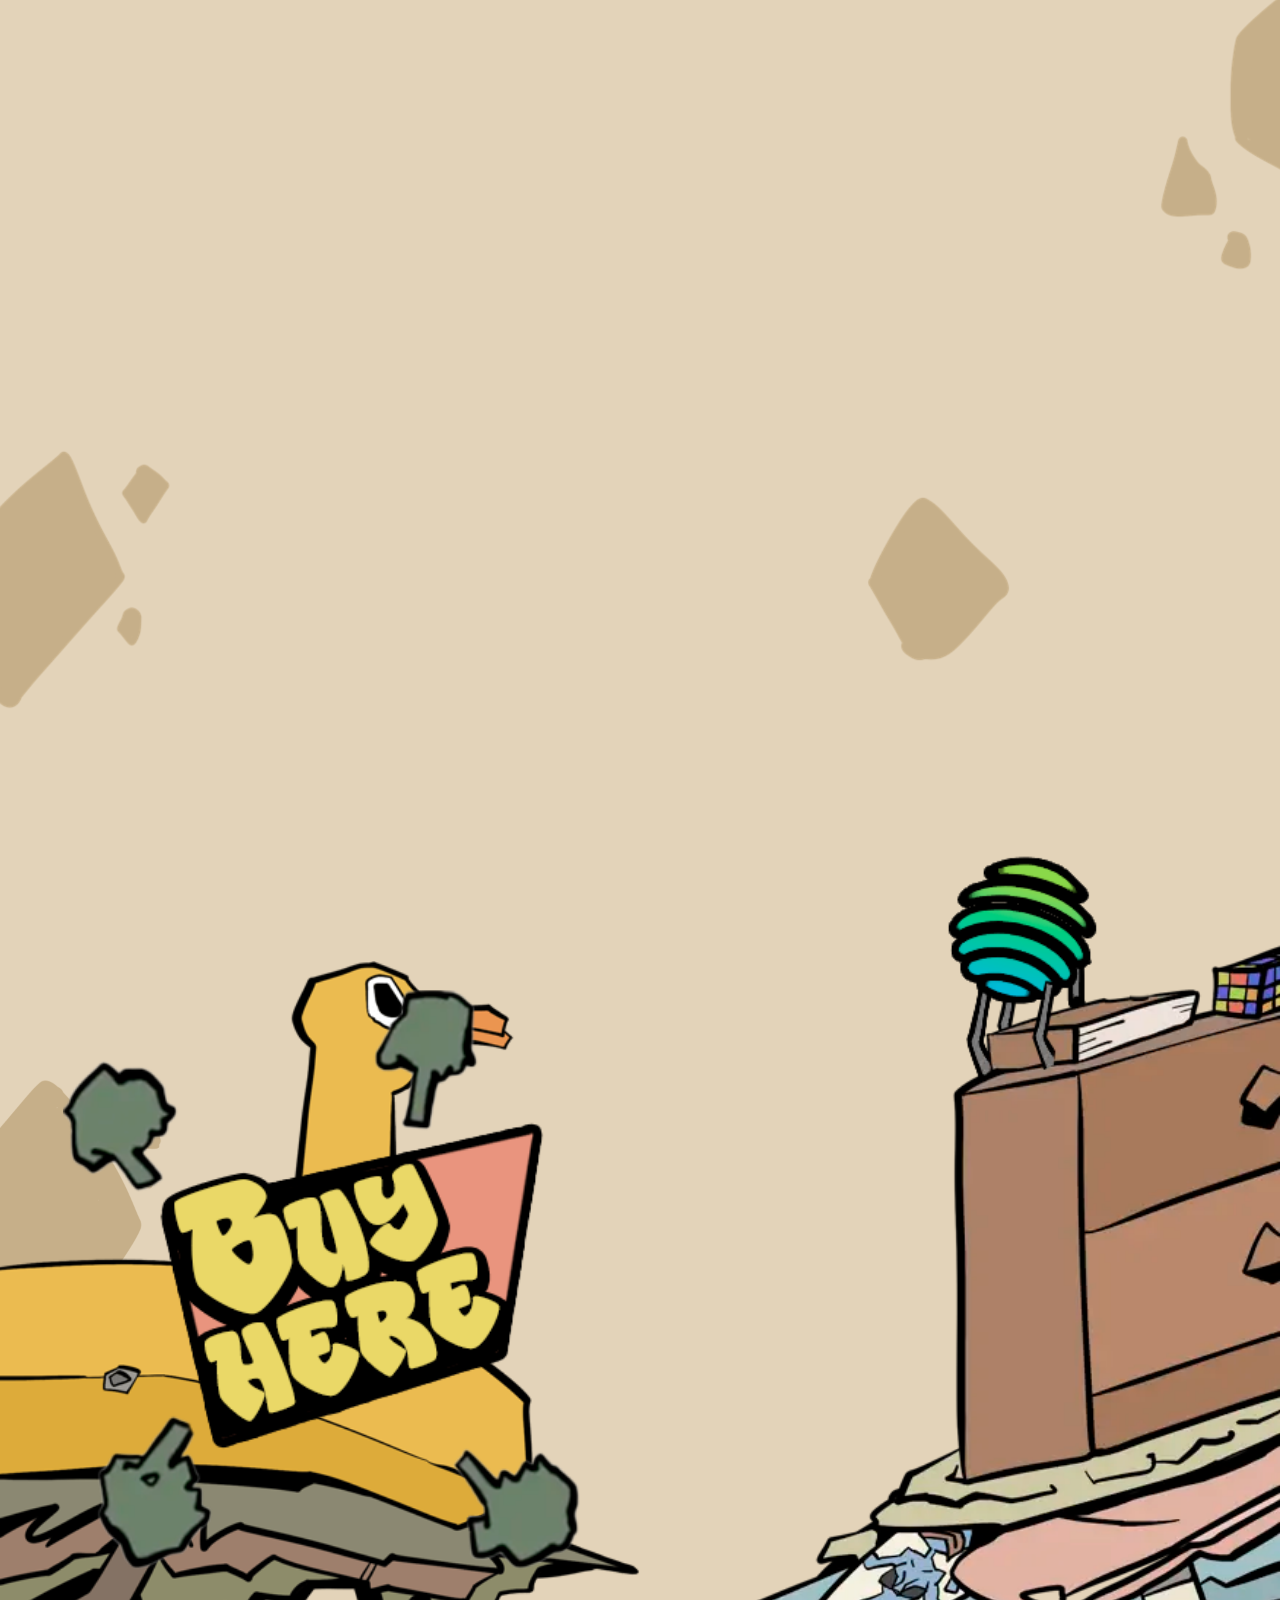
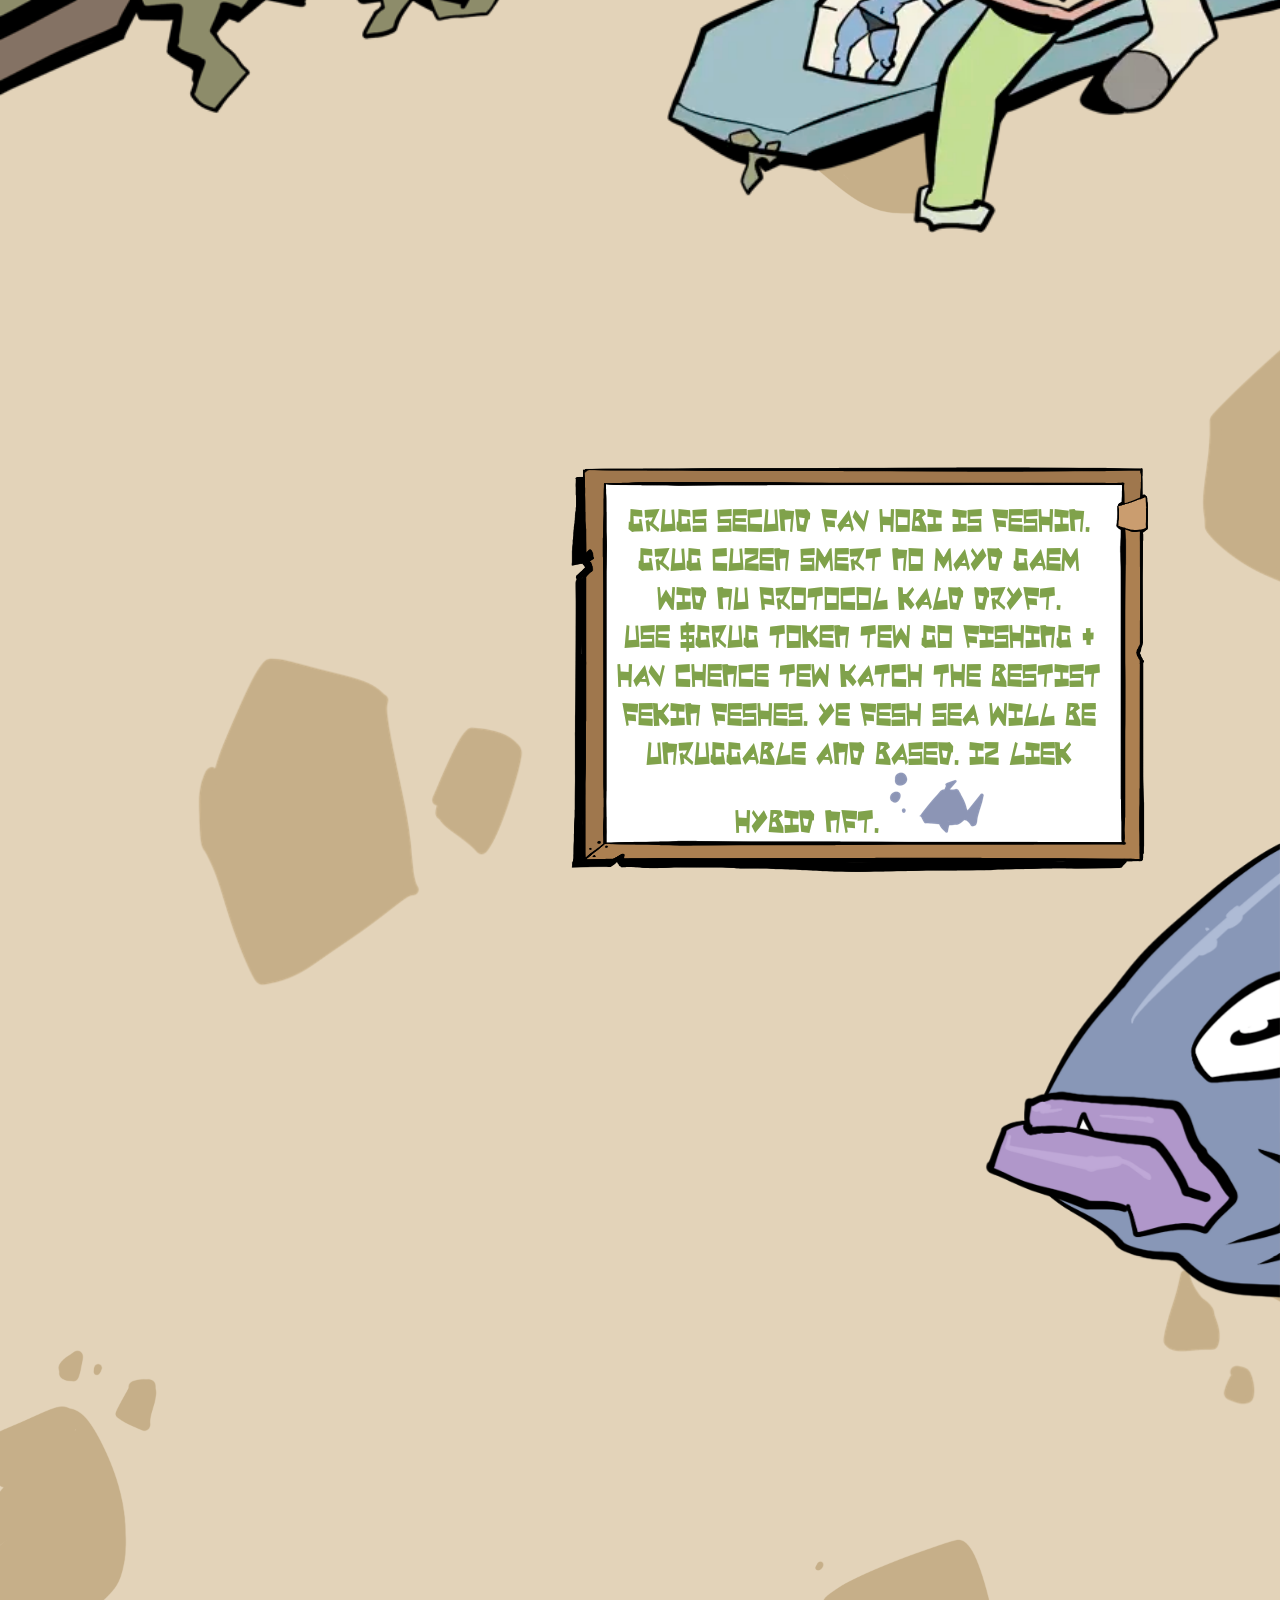
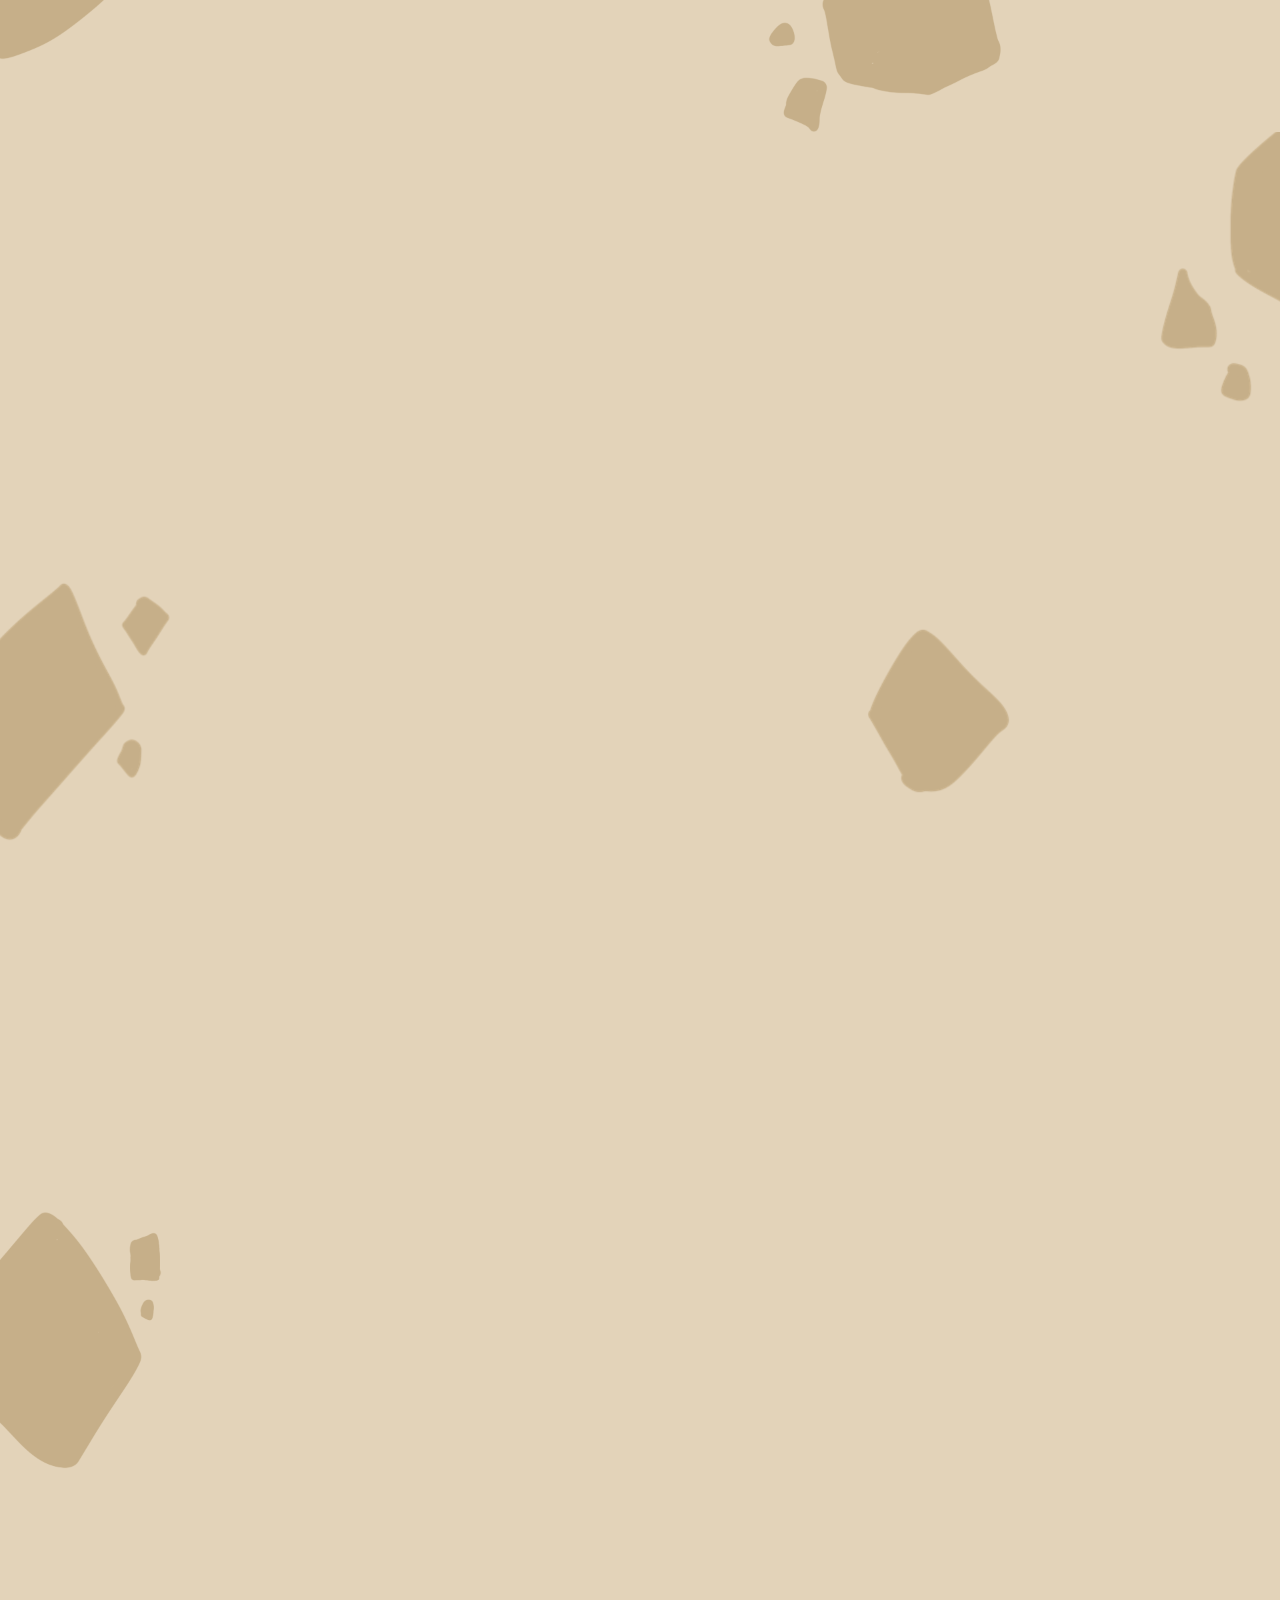
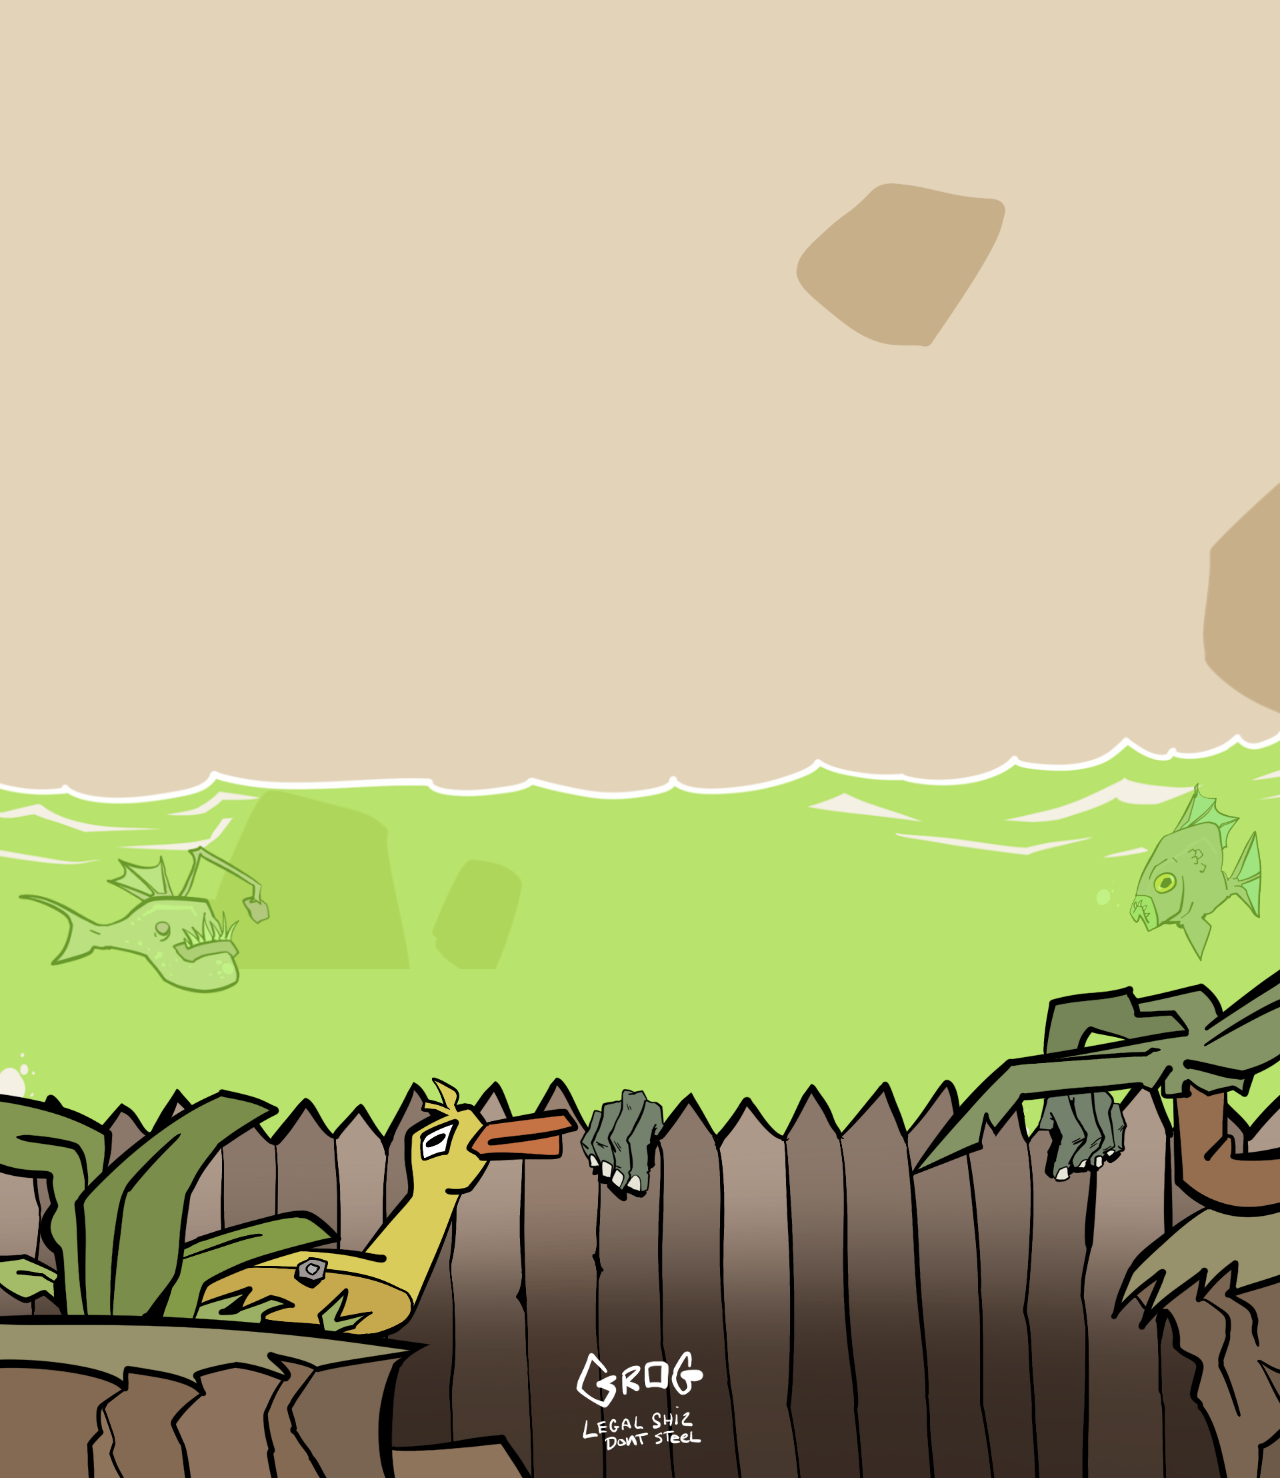
<file: index.htm>
﻿<!DOCTYPE HTML>
<html lang="en-US">
<head>
	<meta charset="UTF-8">
	<title>Welcome to Grug - Meme coin on Base</title>
<meta name='robots' content='max-image-preview:large'>
	<style>img:is([sizes="auto" i], [sizes^="auto," i]) { contain-intrinsic-size: 3000px 1500px }</style>
	<link rel="alternate" type="application/rss+xml" title="Grug &raquo; Feed" href="feed/index.htm">
<link rel="alternate" type="application/rss+xml" title="Grug &raquo; Comments Feed" href="comments/feed/index.htm">
<link rel="alternate" type="application/rss+xml" title="Grug &raquo; Welcome to Grug &#8211; Meme coin on Base Comments Feed" href="welcome-to-grug-meme-coin/feed/index.htm">
<meta name="viewport" content="width=device-width, initial-scale=1">
<meta name="SKYPE_TOOLBAR" content="SKYPE_TOOLBAR_PARSER_COMPATIBLE">
<meta name="theme-color" content="#f2f4f7">
<meta property="og:title" content="Welcome to Grug - Meme coin on Base">
<meta name="description" content="Grug iz based as fek! Grug hav mint NFT on base chain. No utility, no fluff, jus&#039; like cuzen Grug + Unkel grug tot me. grug n dem, we tite liek knots on feshin lines.
Grug b top nft &amp; meem coin camunatee on base. Get grug = get $GRUG... moer grug = more $GRUG.">
<meta property="og:url" content="https://grugnorug.wtf/">
<meta property="og:locale" content="en_US">
<meta property="og:site_name" content="Grug">
<meta property="og:type" content="website">
<meta property="og:image" content="https://grugnorug.wtf/wp-content/uploads/2024/07/grug_website_prev-1024x538.jpg" itemprop="image">
<link rel="preload" href="wp-content/uploads/2024/07/QuakeAndShakeCondensed-9YOEL.woff2" as="font" type="font/woff2" crossorigin=""><link rel="preload" href="wp-content/uploads/2024/07/QuakeAndShakeCondensed-9YOEL.woff" as="font" type="font/woff" crossorigin=""><script>
window._wpemojiSettings = {"baseUrl":"https:\/\/s.w.org\/images\/core\/emoji\/15.0.3\/72x72\/","ext":".png","svgUrl":"https:\/\/s.w.org\/images\/core\/emoji\/15.0.3\/svg\/","svgExt":".svg","source":{"concatemoji":"https:\/\/grugnorug.wtf\/wp-includes\/js\/wp-emoji-release.min.js?ver=6.7.1"}};
/*! This file is auto-generated */
!function(i,n){var o,s,e;function c(e){try{var t={supportTests:e,timestamp:(new Date).valueOf()};sessionStorage.setItem(o,JSON.stringify(t))}catch(e){}}function p(e,t,n){e.clearRect(0,0,e.canvas.width,e.canvas.height),e.fillText(t,0,0);var t=new Uint32Array(e.getImageData(0,0,e.canvas.width,e.canvas.height).data),r=(e.clearRect(0,0,e.canvas.width,e.canvas.height),e.fillText(n,0,0),new Uint32Array(e.getImageData(0,0,e.canvas.width,e.canvas.height).data));return t.every(function(e,t){return e===r[t]})}function u(e,t,n){switch(t){case"flag":return n(e,"\ud83c\udff3\ufe0f\u200d\u26a7\ufe0f","\ud83c\udff3\ufe0f\u200b\u26a7\ufe0f")?!1:!n(e,"\ud83c\uddfa\ud83c\uddf3","\ud83c\uddfa\u200b\ud83c\uddf3")&&!n(e,"\ud83c\udff4\udb40\udc67\udb40\udc62\udb40\udc65\udb40\udc6e\udb40\udc67\udb40\udc7f","\ud83c\udff4\u200b\udb40\udc67\u200b\udb40\udc62\u200b\udb40\udc65\u200b\udb40\udc6e\u200b\udb40\udc67\u200b\udb40\udc7f");case"emoji":return!n(e,"\ud83d\udc26\u200d\u2b1b","\ud83d\udc26\u200b\u2b1b")}return!1}function f(e,t,n){var r="undefined"!=typeof WorkerGlobalScope&&self instanceof WorkerGlobalScope?new OffscreenCanvas(300,150):i.createElement("canvas"),a=r.getContext("2d",{willReadFrequently:!0}),o=(a.textBaseline="top",a.font="600 32px Arial",{});return e.forEach(function(e){o[e]=t(a,e,n)}),o}function t(e){var t=i.createElement("script");t.src=e,t.defer=!0,i.head.appendChild(t)}"undefined"!=typeof Promise&&(o="wpEmojiSettingsSupports",s=["flag","emoji"],n.supports={everything:!0,everythingExceptFlag:!0},e=new Promise(function(e){i.addEventListener("DOMContentLoaded",e,{once:!0})}),new Promise(function(t){var n=function(){try{var e=JSON.parse(sessionStorage.getItem(o));if("object"==typeof e&&"number"==typeof e.timestamp&&(new Date).valueOf()<e.timestamp+604800&&"object"==typeof e.supportTests)return e.supportTests}catch(e){}return null}();if(!n){if("undefined"!=typeof Worker&&"undefined"!=typeof OffscreenCanvas&&"undefined"!=typeof URL&&URL.createObjectURL&&"undefined"!=typeof Blob)try{var e="postMessage("+f.toString()+"("+[JSON.stringify(s),u.toString(),p.toString()].join(",")+"));",r=new Blob([e],{type:"text/javascript"}),a=new Worker(URL.createObjectURL(r),{name:"wpTestEmojiSupports"});return void(a.onmessage=function(e){c(n=e.data),a.terminate(),t(n)})}catch(e){}c(n=f(s,u,p))}t(n)}).then(function(e){for(var t in e)n.supports[t]=e[t],n.supports.everything=n.supports.everything&&n.supports[t],"flag"!==t&&(n.supports.everythingExceptFlag=n.supports.everythingExceptFlag&&n.supports[t]);n.supports.everythingExceptFlag=n.supports.everythingExceptFlag&&!n.supports.flag,n.DOMReady=!1,n.readyCallback=function(){n.DOMReady=!0}}).then(function(){return e}).then(function(){var e;n.supports.everything||(n.readyCallback(),(e=n.source||{}).concatemoji?t(e.concatemoji):e.wpemoji&&e.twemoji&&(t(e.twemoji),t(e.wpemoji)))}))}((window,document),window._wpemojiSettings);
</script>
<style id='wp-emoji-styles-inline-css'>

	img.wp-smiley, img.emoji {
		display: inline !important;
		border: none !important;
		box-shadow: none !important;
		height: 1em !important;
		width: 1em !important;
		margin: 0 0.07em !important;
		vertical-align: -0.1em !important;
		background: none !important;
		padding: 0 !important;
	}
</style>
<link rel='stylesheet' id='us-style-css' href='wp-content/themes/Zephyr/css/style.min.css?ver=8.27' media='all'>
<link rel='stylesheet' id='theme-style-css' href='wp-content/themes/Zephyr-child/style.css?ver=8.27' media='all'>
<script></script><link rel="https://api.w.org/" href="wp-json/index.htm"><link rel="alternate" title="JSON" type="application/json" href="wp-json/wp/v2/pages/2"><link rel="EditURI" type="application/rsd+xml" title="RSD" href="https://grugnorug.wtf/xmlrpc.php?rsd">
<meta name="generator" content="WordPress 6.7.1">
<link rel="canonical" href="index.htm">
<link rel='shortlink' href='index.htm'>
<link rel="alternate" title="oEmbed (JSON)" type="application/json+oembed" href="wp-json/oembed/1.0/embed?url=https%3A%2F%2Fgrugnorug.wtf%2F">
<link rel="alternate" title="oEmbed (XML)" type="text/xml+oembed" href="wp-json/oembed/1.0/embed-1?url=https%3A%2F%2Fgrugnorug.wtf%2F&#038;format=xml">
		<script id="us_add_no_touch">
			if ( ! /Android|webOS|iPhone|iPad|iPod|BlackBerry|IEMobile|Opera Mini/i.test( navigator.userAgent ) ) {
				document.getElementsByTagName( 'html' )[ 0 ].className += " no-touch";
			}
		</script>
		<meta name="generator" content="Powered by WPBakery Page Builder - drag and drop page builder for WordPress.">
<meta name="description" content="Grug iz based as fek! Grug hav mint NFT on base chain. No utility, no fluff, jus&#039; like cuzen Grug + Unkel grug tot me. grug n dem, we tite liek knots on feshin lines.
Grug b top nft &amp; meem coin camunatee on base. Get grug = get $GRUG... moer grug = more $GRUG."><meta property="og:locale" content="en_US"><meta property="og:type" content="article"><meta property="og:url" content="https://grugnorug.wtf/"><meta property="og:site_name" content="Grug"><meta property="og:title" content="Welcome to Grug - Meme coin on Base"><meta property="og:description" content="Grug iz based as fek! Grug hav mint NFT on base chain. No utility, no fluff, jus&#039; like cuzen Grug + Unkel grug tot me. grug n dem, we tite liek knots on feshin lines.
Grug b top nft &amp; meem coin camunatee on base. Get grug = get $GRUG... moer grug = more $GRUG."><meta property="og:image" content="https://grugnorug.wtf/wp-content/uploads/2024/07/grug_website_prev.jpg"><meta property="og:image:width" content="1200"><meta property="og:image:height" content="630"><meta property="og:image:type" content="image/jpeg"><meta property="twitter:card" content="summary_large_image"><meta property="twitter:title" content="Welcome to Grug - Meme coin on Base"><meta property="twitter:description" content="Grug iz based as fek! Grug hav mint NFT on base chain. No utility, no fluff, jus&#039; like cuzen Grug + Unkel grug tot me. grug n dem, we tite liek knots on feshin lines.
Grug b top nft &amp; meem coin camunatee on base. Get grug = get $GRUG... moer grug = more $GRUG."><link rel="icon" href="wp-content/uploads/2024/07/Grug_Site_Preview-150x150.png" sizes="32x32">
<link rel="icon" href="wp-content/uploads/2024/07/Grug_Site_Preview-300x300.png" sizes="192x192">
<link rel="apple-touch-icon" href="wp-content/uploads/2024/07/Grug_Site_Preview-300x300.png">
<meta name="msapplication-TileImage" content="https://grugnorug.wtf/wp-content/uploads/2024/07/Grug_Site_Preview-300x300.png">
<noscript><style> .wpb_animate_when_almost_visible { opacity: 1; }</style></noscript>		<style id="us-icon-fonts">@font-face{font-display:block;font-style:normal;font-family:"fontawesome";font-weight:900;src:url("wp-content/themes/Zephyr/fonts/fa-solid-900.woff2") format("woff2")}.fas{font-family:"fontawesome";font-weight:900}@font-face{font-display:block;font-style:normal;font-family:"fontawesome";font-weight:400;src:url("wp-content/themes/Zephyr/fonts/fa-regular-400.woff2") format("woff2")}.far{font-family:"fontawesome";font-weight:400}@font-face{font-display:block;font-style:normal;font-family:"Font Awesome 5 Brands";font-weight:400;src:url("wp-content/themes/Zephyr/fonts/fa-brands-400.woff2") format("woff2")}.fab{font-family:"Font Awesome 5 Brands";font-weight:400}@font-face{font-display:block;font-style:normal;font-family:"Material Icons";font-weight:400;src:url("wp-content/themes/Zephyr/fonts/material-icons.woff2") format("woff2")}.material-icons{font-family:"Material Icons";font-weight:400}</style>
				<style id="us-theme-options-css">:root{--color-custom-bg:#e6ded1;--color-header-middle-bg:transparent;--color-header-middle-bg-grad:transparent;--color-header-middle-text:#ffffff;--color-header-middle-text-hover:#E7D46E;--color-header-transparent-bg:transparent;--color-header-transparent-bg-grad:transparent;--color-header-transparent-text:#fff;--color-header-transparent-text-hover:#E7D46E;--color-chrome-toolbar:#f2f4f7;--color-chrome-toolbar-grad:#f2f4f7;--color-header-top-bg:#f2f4f7;--color-header-top-bg-grad:#f2f4f7;--color-header-top-text:#727f9f;--color-header-top-text-hover:#646cfd;--color-header-top-transparent-bg:rgba(0,0,0,0.2);--color-header-top-transparent-bg-grad:rgba(0,0,0,0.2);--color-header-top-transparent-text:rgba(255,255,255,0.66);--color-header-top-transparent-text-hover:#fff;--color-content-bg:#E3D3B9;--color-content-bg-grad:#E3D3B9;--color-content-bg-alt:#f2f4f7;--color-content-bg-alt-grad:#f2f4f7;--color-content-border:#e3e7f0;--color-content-heading:#0f131f;--color-content-heading-grad:#0f131f;--color-content-text:#000000;--color-content-link:#646cfd;--color-content-link-hover:#35415b;--color-content-primary:#646cfd;--color-content-primary-grad:#646cfd;--color-content-secondary:#35415b;--color-content-secondary-grad:#35415b;--color-content-faded:#727f9f;--color-content-overlay:rgba(15,19,31,0.80);--color-content-overlay-grad:rgba(15,19,31,0.80);--color-alt-content-bg:#000000;--color-alt-content-bg-grad:#000000;--color-alt-content-bg-alt:#fff;--color-alt-content-bg-alt-grad:#fff;--color-alt-content-border:#e3e7f0;--color-alt-content-heading:#0f131f;--color-alt-content-heading-grad:#0f131f;--color-alt-content-text:#80A24B;--color-alt-content-link:#646cfd;--color-alt-content-link-hover:#35415b;--color-alt-content-primary:#646cfd;--color-alt-content-primary-grad:#646cfd;--color-alt-content-secondary:#35415b;--color-alt-content-secondary-grad:#35415b;--color-alt-content-faded:#727f9f;--color-alt-content-overlay:rgba(100,108,253,0.85);--color-alt-content-overlay-grad:rgba(100,108,253,0.85);--color-footer-bg:#0f131f;--color-footer-bg-grad:#0f131f;--color-footer-bg-alt:#1c2130;--color-footer-bg-alt-grad:#1c2130;--color-footer-border:#2b3242;--color-footer-heading:#fff;--color-footer-heading-grad:#fff;--color-footer-text:#8d9096;--color-footer-link:#646cfd;--color-footer-link-hover:#fff;--color-subfooter-bg:#35415b;--color-subfooter-bg-grad:#35415b;--color-subfooter-bg-alt:#2b3242;--color-subfooter-bg-alt-grad:#2b3242;--color-subfooter-border:#727f9f;--color-subfooter-heading:#e3e7f0;--color-subfooter-heading-grad:#e3e7f0;--color-subfooter-text:#9ba5bf;--color-subfooter-link:#e3e7f0;--color-subfooter-link-hover:#fff;--color-content-primary-faded:rgba(100,108,253,0.15);--box-shadow:0 5px 15px rgba(0,0,0,.15);--box-shadow-up:0 -5px 15px rgba(0,0,0,.15);--site-canvas-width:1920px;--site-content-width:1920px;--text-block-margin-bottom:0rem;--inputs-font-size:1rem;--inputs-height:2.8rem;--inputs-padding:0.8rem;--inputs-border-width:0px;--inputs-text-color:var(--color-content-text)}@font-face{font-display:swap;font-style:normal;font-family:"GrugFont";font-weight:400;src:url(wp-content/uploads/2024/07/QuakeAndShakeCondensed-9YOEL.woff2) format("woff2"),url(wp-content/uploads/2024/07/QuakeAndShakeCondensed-9YOEL.woff) format("woff")}:root{--font-family:GrugFont;--font-size:20px;--line-height:22px;--font-weight:400;--bold-font-weight:700;--text-transform:none;--font-style:normal;--letter-spacing:0em;--h1-font-family:inherit;--h1-font-size:calc(32px + 2vw);--h1-line-height:1.2;--h1-font-weight:400;--h1-bold-font-weight:700;--h1-text-transform:none;--h1-font-style:normal;--h1-letter-spacing:0em;--h1-margin-bottom:1.5rem;--h2-font-family:var(--h1-font-family);--h2-font-size:calc(22px + 1.3vw);--h2-line-height:1.2;--h2-font-weight:var(--h1-font-weight);--h2-bold-font-weight:var(--h1-bold-font-weight);--h2-text-transform:var(--h1-text-transform);--h2-font-style:var(--h1-font-style);--h2-letter-spacing:0em;--h2-margin-bottom:1.5rem;--h3-font-family:var(--h1-font-family);--h3-font-size:calc(19px + 1vw);--h3-line-height:1.2;--h3-font-weight:var(--h1-font-weight);--h3-bold-font-weight:var(--h1-bold-font-weight);--h3-text-transform:var(--h1-text-transform);--h3-font-style:var(--h1-font-style);--h3-letter-spacing:0em;--h3-margin-bottom:1.5rem;--h4-font-family:var(--h1-font-family);--h4-font-size:calc(17px + 0.9vw);--h4-line-height:1.2;--h4-font-weight:var(--h1-font-weight);--h4-bold-font-weight:var(--h1-bold-font-weight);--h4-text-transform:var(--h1-text-transform);--h4-font-style:var(--h1-font-style);--h4-letter-spacing:0em;--h4-margin-bottom:1.5rem;--h5-font-family:var(--h1-font-family);--h5-font-size:calc(16px + 0.8vw);--h5-line-height:1.2;--h5-font-weight:var(--h1-font-weight);--h5-bold-font-weight:var(--h1-bold-font-weight);--h5-text-transform:var(--h1-text-transform);--h5-font-style:var(--h1-font-style);--h5-letter-spacing:0em;--h5-margin-bottom:1.5rem;--h6-font-family:var(--h1-font-family);--h6-font-size:calc(15px + 0.8vw);--h6-line-height:1.2;--h6-font-weight:var(--h1-font-weight);--h6-bold-font-weight:var(--h1-bold-font-weight);--h6-text-transform:var(--h1-text-transform);--h6-font-style:var(--h1-font-style);--h6-letter-spacing:0em;--h6-margin-bottom:1.5rem}@media (min-width:1025px) and (max-width:1380px){:root{--font-size:18px}}@media (min-width:601px) and (max-width:1024px){:root{--font-size:18px}}@media (max-width:600px){:root{--font-size:18px}}h1{font-family:var(--h1-font-family,inherit);font-weight:var(--h1-font-weight,inherit);font-size:var(--h1-font-size,inherit);font-style:var(--h1-font-style,inherit);line-height:var(--h1-line-height,1.4);letter-spacing:var(--h1-letter-spacing,inherit);text-transform:var(--h1-text-transform,inherit);margin-bottom:var(--h1-margin-bottom,1.5rem)}h1>strong{font-weight:var(--h1-bold-font-weight,bold)}h2{font-family:var(--h2-font-family,inherit);font-weight:var(--h2-font-weight,inherit);font-size:var(--h2-font-size,inherit);font-style:var(--h2-font-style,inherit);line-height:var(--h2-line-height,1.4);letter-spacing:var(--h2-letter-spacing,inherit);text-transform:var(--h2-text-transform,inherit);margin-bottom:var(--h2-margin-bottom,1.5rem)}h2>strong{font-weight:var(--h2-bold-font-weight,bold)}h3{font-family:var(--h3-font-family,inherit);font-weight:var(--h3-font-weight,inherit);font-size:var(--h3-font-size,inherit);font-style:var(--h3-font-style,inherit);line-height:var(--h3-line-height,1.4);letter-spacing:var(--h3-letter-spacing,inherit);text-transform:var(--h3-text-transform,inherit);margin-bottom:var(--h3-margin-bottom,1.5rem)}h3>strong{font-weight:var(--h3-bold-font-weight,bold)}h4{font-family:var(--h4-font-family,inherit);font-weight:var(--h4-font-weight,inherit);font-size:var(--h4-font-size,inherit);font-style:var(--h4-font-style,inherit);line-height:var(--h4-line-height,1.4);letter-spacing:var(--h4-letter-spacing,inherit);text-transform:var(--h4-text-transform,inherit);margin-bottom:var(--h4-margin-bottom,1.5rem)}h4>strong{font-weight:var(--h4-bold-font-weight,bold)}h5{font-family:var(--h5-font-family,inherit);font-weight:var(--h5-font-weight,inherit);font-size:var(--h5-font-size,inherit);font-style:var(--h5-font-style,inherit);line-height:var(--h5-line-height,1.4);letter-spacing:var(--h5-letter-spacing,inherit);text-transform:var(--h5-text-transform,inherit);margin-bottom:var(--h5-margin-bottom,1.5rem)}h5>strong{font-weight:var(--h5-bold-font-weight,bold)}h6{font-family:var(--h6-font-family,inherit);font-weight:var(--h6-font-weight,inherit);font-size:var(--h6-font-size,inherit);font-style:var(--h6-font-style,inherit);line-height:var(--h6-line-height,1.4);letter-spacing:var(--h6-letter-spacing,inherit);text-transform:var(--h6-text-transform,inherit);margin-bottom:var(--h6-margin-bottom,1.5rem)}h6>strong{font-weight:var(--h6-bold-font-weight,bold)}body{background:#e6ded1}@media (max-width:2020px){.l-main .aligncenter{max-width:calc(100vw - 5rem)}}@media (min-width:1381px){body.usb_preview .hide_on_default{opacity:0.25!important}.vc_hidden-lg,body:not(.usb_preview) .hide_on_default{display:none!important}.default_align_left{text-align:left;justify-content:flex-start}.default_align_right{text-align:right;justify-content:flex-end}.default_align_center{text-align:center;justify-content:center}.w-hwrapper.default_align_center>*{margin-left:calc( var(--hwrapper-gap,1.2rem) / 2 );margin-right:calc( var(--hwrapper-gap,1.2rem) / 2 )}.default_align_justify{justify-content:space-between}.w-hwrapper>.default_align_justify,.default_align_justify>.w-btn{width:100%}}@media (min-width:1025px) and (max-width:1380px){body.usb_preview .hide_on_laptops{opacity:0.25!important}.vc_hidden-md,body:not(.usb_preview) .hide_on_laptops{display:none!important}.laptops_align_left{text-align:left;justify-content:flex-start}.laptops_align_right{text-align:right;justify-content:flex-end}.laptops_align_center{text-align:center;justify-content:center}.w-hwrapper.laptops_align_center>*{margin-left:calc( var(--hwrapper-gap,1.2rem) / 2 );margin-right:calc( var(--hwrapper-gap,1.2rem) / 2 )}.laptops_align_justify{justify-content:space-between}.w-hwrapper>.laptops_align_justify,.laptops_align_justify>.w-btn{width:100%}.g-cols.via_grid[style*="--laptops-gap"]{grid-gap:var(--laptops-gap,3rem)}}@media (min-width:601px) and (max-width:1024px){body.usb_preview .hide_on_tablets{opacity:0.25!important}.vc_hidden-sm,body:not(.usb_preview) .hide_on_tablets{display:none!important}.tablets_align_left{text-align:left;justify-content:flex-start}.tablets_align_right{text-align:right;justify-content:flex-end}.tablets_align_center{text-align:center;justify-content:center}.w-hwrapper.tablets_align_center>*{margin-left:calc( var(--hwrapper-gap,1.2rem) / 2 );margin-right:calc( var(--hwrapper-gap,1.2rem) / 2 )}.tablets_align_justify{justify-content:space-between}.w-hwrapper>.tablets_align_justify,.tablets_align_justify>.w-btn{width:100%}.g-cols.via_grid[style*="--tablets-gap"]{grid-gap:var(--tablets-gap,3rem)}}@media (max-width:600px){body.usb_preview .hide_on_mobiles{opacity:0.25!important}.vc_hidden-xs,body:not(.usb_preview) .hide_on_mobiles{display:none!important}.mobiles_align_left{text-align:left;justify-content:flex-start}.mobiles_align_right{text-align:right;justify-content:flex-end}.mobiles_align_center{text-align:center;justify-content:center}.w-hwrapper.mobiles_align_center>*{margin-left:calc( var(--hwrapper-gap,1.2rem) / 2 );margin-right:calc( var(--hwrapper-gap,1.2rem) / 2 )}.mobiles_align_justify{justify-content:space-between}.w-hwrapper>.mobiles_align_justify,.mobiles_align_justify>.w-btn{width:100%}.w-hwrapper.stack_on_mobiles{display:block}.w-hwrapper.stack_on_mobiles>*{display:block;margin:0 0 var(--hwrapper-gap,1.2rem)}.w-hwrapper.stack_on_mobiles>:last-child{margin-bottom:0}.g-cols.via_grid[style*="--mobiles-gap"]{grid-gap:var(--mobiles-gap,1.5rem)}}@media (max-width:600px){.g-cols.type_default>div[class*="vc_col-xs-"]{margin-top:1rem;margin-bottom:1rem}.g-cols>div:not([class*="vc_col-xs-"]){width:100%;margin:0 0 1.5rem}.g-cols.reversed>div:last-of-type{order:-1}.g-cols.type_boxes>div,.g-cols.reversed>div:first-child,.g-cols:not(.reversed)>div:last-child,.g-cols>div.has_bg_color{margin-bottom:0}.vc_col-xs-1{width:8.3333%}.vc_col-xs-2{width:16.6666%}.vc_col-xs-1\/5{width:20%}.vc_col-xs-3{width:25%}.vc_col-xs-4{width:33.3333%}.vc_col-xs-2\/5{width:40%}.vc_col-xs-5{width:41.6666%}.vc_col-xs-6{width:50%}.vc_col-xs-7{width:58.3333%}.vc_col-xs-3\/5{width:60%}.vc_col-xs-8{width:66.6666%}.vc_col-xs-9{width:75%}.vc_col-xs-4\/5{width:80%}.vc_col-xs-10{width:83.3333%}.vc_col-xs-11{width:91.6666%}.vc_col-xs-12{width:100%}.vc_col-xs-offset-0{margin-left:0}.vc_col-xs-offset-1{margin-left:8.3333%}.vc_col-xs-offset-2{margin-left:16.6666%}.vc_col-xs-offset-1\/5{margin-left:20%}.vc_col-xs-offset-3{margin-left:25%}.vc_col-xs-offset-4{margin-left:33.3333%}.vc_col-xs-offset-2\/5{margin-left:40%}.vc_col-xs-offset-5{margin-left:41.6666%}.vc_col-xs-offset-6{margin-left:50%}.vc_col-xs-offset-7{margin-left:58.3333%}.vc_col-xs-offset-3\/5{margin-left:60%}.vc_col-xs-offset-8{margin-left:66.6666%}.vc_col-xs-offset-9{margin-left:75%}.vc_col-xs-offset-4\/5{margin-left:80%}.vc_col-xs-offset-10{margin-left:83.3333%}.vc_col-xs-offset-11{margin-left:91.6666%}.vc_col-xs-offset-12{margin-left:100%}}@media (min-width:601px){.vc_col-sm-1{width:8.3333%}.vc_col-sm-2{width:16.6666%}.vc_col-sm-1\/5{width:20%}.vc_col-sm-3{width:25%}.vc_col-sm-4{width:33.3333%}.vc_col-sm-2\/5{width:40%}.vc_col-sm-5{width:41.6666%}.vc_col-sm-6{width:50%}.vc_col-sm-7{width:58.3333%}.vc_col-sm-3\/5{width:60%}.vc_col-sm-8{width:66.6666%}.vc_col-sm-9{width:75%}.vc_col-sm-4\/5{width:80%}.vc_col-sm-10{width:83.3333%}.vc_col-sm-11{width:91.6666%}.vc_col-sm-12{width:100%}.vc_col-sm-offset-0{margin-left:0}.vc_col-sm-offset-1{margin-left:8.3333%}.vc_col-sm-offset-2{margin-left:16.6666%}.vc_col-sm-offset-1\/5{margin-left:20%}.vc_col-sm-offset-3{margin-left:25%}.vc_col-sm-offset-4{margin-left:33.3333%}.vc_col-sm-offset-2\/5{margin-left:40%}.vc_col-sm-offset-5{margin-left:41.6666%}.vc_col-sm-offset-6{margin-left:50%}.vc_col-sm-offset-7{margin-left:58.3333%}.vc_col-sm-offset-3\/5{margin-left:60%}.vc_col-sm-offset-8{margin-left:66.6666%}.vc_col-sm-offset-9{margin-left:75%}.vc_col-sm-offset-4\/5{margin-left:80%}.vc_col-sm-offset-10{margin-left:83.3333%}.vc_col-sm-offset-11{margin-left:91.6666%}.vc_col-sm-offset-12{margin-left:100%}}@media (min-width:1025px){.vc_col-md-1{width:8.3333%}.vc_col-md-2{width:16.6666%}.vc_col-md-1\/5{width:20%}.vc_col-md-3{width:25%}.vc_col-md-4{width:33.3333%}.vc_col-md-2\/5{width:40%}.vc_col-md-5{width:41.6666%}.vc_col-md-6{width:50%}.vc_col-md-7{width:58.3333%}.vc_col-md-3\/5{width:60%}.vc_col-md-8{width:66.6666%}.vc_col-md-9{width:75%}.vc_col-md-4\/5{width:80%}.vc_col-md-10{width:83.3333%}.vc_col-md-11{width:91.6666%}.vc_col-md-12{width:100%}.vc_col-md-offset-0{margin-left:0}.vc_col-md-offset-1{margin-left:8.3333%}.vc_col-md-offset-2{margin-left:16.6666%}.vc_col-md-offset-1\/5{margin-left:20%}.vc_col-md-offset-3{margin-left:25%}.vc_col-md-offset-4{margin-left:33.3333%}.vc_col-md-offset-2\/5{margin-left:40%}.vc_col-md-offset-5{margin-left:41.6666%}.vc_col-md-offset-6{margin-left:50%}.vc_col-md-offset-7{margin-left:58.3333%}.vc_col-md-offset-3\/5{margin-left:60%}.vc_col-md-offset-8{margin-left:66.6666%}.vc_col-md-offset-9{margin-left:75%}.vc_col-md-offset-4\/5{margin-left:80%}.vc_col-md-offset-10{margin-left:83.3333%}.vc_col-md-offset-11{margin-left:91.6666%}.vc_col-md-offset-12{margin-left:100%}}@media (min-width:1381px){.vc_col-lg-1{width:8.3333%}.vc_col-lg-2{width:16.6666%}.vc_col-lg-1\/5{width:20%}.vc_col-lg-3{width:25%}.vc_col-lg-4{width:33.3333%}.vc_col-lg-2\/5{width:40%}.vc_col-lg-5{width:41.6666%}.vc_col-lg-6{width:50%}.vc_col-lg-7{width:58.3333%}.vc_col-lg-3\/5{width:60%}.vc_col-lg-8{width:66.6666%}.vc_col-lg-9{width:75%}.vc_col-lg-4\/5{width:80%}.vc_col-lg-10{width:83.3333%}.vc_col-lg-11{width:91.6666%}.vc_col-lg-12{width:100%}.vc_col-lg-offset-0{margin-left:0}.vc_col-lg-offset-1{margin-left:8.3333%}.vc_col-lg-offset-2{margin-left:16.6666%}.vc_col-lg-offset-1\/5{margin-left:20%}.vc_col-lg-offset-3{margin-left:25%}.vc_col-lg-offset-4{margin-left:33.3333%}.vc_col-lg-offset-2\/5{margin-left:40%}.vc_col-lg-offset-5{margin-left:41.6666%}.vc_col-lg-offset-6{margin-left:50%}.vc_col-lg-offset-7{margin-left:58.3333%}.vc_col-lg-offset-3\/5{margin-left:60%}.vc_col-lg-offset-8{margin-left:66.6666%}.vc_col-lg-offset-9{margin-left:75%}.vc_col-lg-offset-4\/5{margin-left:80%}.vc_col-lg-offset-10{margin-left:83.3333%}.vc_col-lg-offset-11{margin-left:91.6666%}.vc_col-lg-offset-12{margin-left:100%}}@media (min-width:601px) and (max-width:1024px){.g-cols.via_flex.type_default>div[class*="vc_col-md-"],.g-cols.via_flex.type_default>div[class*="vc_col-lg-"]{margin-top:1rem;margin-bottom:1rem}}@media (min-width:1025px) and (max-width:1380px){.g-cols.via_flex.type_default>div[class*="vc_col-lg-"]{margin-top:1rem;margin-bottom:1rem}}@media (max-width:599px){.l-canvas{overflow:hidden}.g-cols.stacking_default.reversed>div:last-of-type{order:-1}.g-cols.stacking_default.via_flex>div:not([class*="vc_col-xs"]){width:100%;margin:0 0 1.5rem}.g-cols.stacking_default.via_grid.mobiles-cols_1{grid-template-columns:100%}.g-cols.stacking_default.via_flex.type_boxes>div,.g-cols.stacking_default.via_flex.reversed>div:first-child,.g-cols.stacking_default.via_flex:not(.reversed)>div:last-child,.g-cols.stacking_default.via_flex>div.has_bg_color{margin-bottom:0}.g-cols.stacking_default.via_flex.type_default>.wpb_column.stretched{margin-left:-1rem;margin-right:-1rem}.g-cols.stacking_default.via_grid.mobiles-cols_1>.wpb_column.stretched,.g-cols.stacking_default.via_flex.type_boxes>.wpb_column.stretched{margin-left:-2.5rem;margin-right:-2.5rem;width:auto}.vc_column-inner.type_sticky>.wpb_wrapper,.vc_column_container.type_sticky>.vc_column-inner{top:0!important}}@media (min-width:600px){body:not(.rtl) .l-section.for_sidebar.at_left>div>.l-sidebar,.rtl .l-section.for_sidebar.at_right>div>.l-sidebar{order:-1}.vc_column_container.type_sticky>.vc_column-inner,.vc_column-inner.type_sticky>.wpb_wrapper{position:-webkit-sticky;position:sticky}.l-section.type_sticky{position:-webkit-sticky;position:sticky;top:0;z-index:11;transition:top 0.3s cubic-bezier(.78,.13,.15,.86) 0.1s}.header_hor .l-header.post_fixed.sticky_auto_hide{z-index:12}.admin-bar .l-section.type_sticky{top:32px}.l-section.type_sticky>.l-section-h{transition:padding-top 0.3s}.header_hor .l-header.pos_fixed:not(.down)~.l-main .l-section.type_sticky:not(:first-of-type){top:var(--header-sticky-height)}.admin-bar.header_hor .l-header.pos_fixed:not(.down)~.l-main .l-section.type_sticky:not(:first-of-type){top:calc( var(--header-sticky-height) + 32px )}.header_hor .l-header.pos_fixed.sticky:not(.down)~.l-main .l-section.type_sticky:first-of-type>.l-section-h{padding-top:var(--header-sticky-height)}.header_hor.headerinpos_bottom .l-header.pos_fixed.sticky:not(.down)~.l-main .l-section.type_sticky:first-of-type>.l-section-h{padding-bottom:var(--header-sticky-height)!important}}@media screen and (min-width:2020px){.g-cols.via_flex.type_default>.wpb_column.stretched:first-of-type{margin-left:min( calc( var(--site-content-width) / 2 + 0px / 2 + 1.5rem - 50vw),-1rem )}.g-cols.via_flex.type_default>.wpb_column.stretched:last-of-type{margin-right:min( calc( var(--site-content-width) / 2 + 0px / 2 + 1.5rem - 50vw),-1rem )}.l-main .alignfull, .w-separator.width_screen,.g-cols.via_grid>.wpb_column.stretched:first-of-type,.g-cols.via_flex.type_boxes>.wpb_column.stretched:first-of-type{margin-left:min( calc( var(--site-content-width) / 2 + 0px / 2 - 50vw ),-2.5rem )}.l-main .alignfull, .w-separator.width_screen,.g-cols.via_grid>.wpb_column.stretched:last-of-type,.g-cols.via_flex.type_boxes>.wpb_column.stretched:last-of-type{margin-right:min( calc( var(--site-content-width) / 2 + 0px / 2 - 50vw ),-2.5rem )}}@media (max-width:600px){.w-form-row.for_submit[style*=btn-size-mobiles] .w-btn{font-size:var(--btn-size-mobiles)!important}}a,button,input[type=submit],.ui-slider-handle{outline:none!important}.w-header-show{background:rgba(0,0,0,0.3)}.no-touch .w-header-show:hover{background:var(--color-content-primary-grad)}button[type=submit]:not(.w-btn),input[type=submit]:not(.w-btn),.us-nav-style_1>*,.navstyle_1>.owl-nav button,.us-btn-style_1{font-size:16px;line-height:0!important;font-weight:700;font-style:normal;text-transform:none;letter-spacing:0em;padding:0em 0em;background:var(--color-header-middle-bg);border-color:transparent;color:var(--color-header-middle-bg)!important}button[type=submit]:not(.w-btn):before,input[type=submit]:not(.w-btn),.us-nav-style_1>*:before,.navstyle_1>.owl-nav button:before,.us-btn-style_1:before{border-width:0px}.no-touch button[type=submit]:not(.w-btn):hover,.no-touch input[type=submit]:not(.w-btn):hover,.us-nav-style_1>span.current,.no-touch .us-nav-style_1>a:hover,.no-touch .navstyle_1>.owl-nav button:hover,.no-touch .us-btn-style_1:hover{background:var(--color-header-middle-bg);border-color:transparent;color:var(--color-header-middle-bg)!important}.us-nav-style_1>*{min-width:calc(0em + 2 * 0em)}.us-nav-style_2>*,.navstyle_2>.owl-nav button,.us-btn-style_2{font-size:16px;line-height:1.2!important;font-weight:700;font-style:normal;text-transform:none;letter-spacing:0em;border-radius:0.3em;padding:1.0em 2.0em;background:var(--color-content-border);border-color:transparent;color:var(--color-content-text)!important}.us-nav-style_2>*:before,.navstyle_2>.owl-nav button:before,.us-btn-style_2:before{border-width:0px}.us-nav-style_2>span.current,.no-touch .us-nav-style_2>a:hover,.no-touch .navstyle_2>.owl-nav button:hover,.no-touch .us-btn-style_2:hover{background:var(--color-content-text);border-color:transparent;color:var(--color-content-bg)!important}.us-nav-style_2>*{min-width:calc(1.2em + 2 * 1.0em)}.w-filter.state_desktop.style_drop_default .w-filter-item-title,.w-color-swatch,.select2-selection,select,textarea,input:not([type=submit]){font-weight:400;letter-spacing:0em;border-radius:0.3rem;background:var(--color-content-bg-alt);border-color:var(--color-content-border);color:var(--color-content-text);box-shadow:0px 1px 0px 0px rgba(0,0,0,0.08) inset}.w-filter.state_desktop.style_drop_default .w-filter-item-title:focus,.select2-container--open .select2-selection,select:focus,textarea:focus,input:not([type=submit]):focus{box-shadow:0px 0px 0px 2px var(--color-content-primary)}.w-form-row.move_label .w-form-row-label{font-size:1rem;top:calc(2.8rem/2 + 0px - 0.7em);margin:0 0.8rem;background-color:var(--color-content-bg-alt);color:var(--color-content-text)}.w-form-row.with_icon.move_label .w-form-row-label{margin-left:calc(1.6em + 0.8rem)}.color_alternate input:not([type=submit]),.color_alternate textarea,.color_alternate select,.color_alternate .move_label .w-form-row-label{background:var(--color-alt-content-bg-alt-grad)}.color_footer-top input:not([type=submit]),.color_footer-top textarea,.color_footer-top select,.color_footer-top .w-form-row.move_label .w-form-row-label{background:var(--color-subfooter-bg-alt-grad)}.color_footer-bottom input:not([type=submit]),.color_footer-bottom textarea,.color_footer-bottom select,.color_footer-bottom .w-form-row.move_label .w-form-row-label{background:var(--color-footer-bg-alt-grad)}.color_alternate input:not([type=submit]),.color_alternate textarea,.color_alternate select{border-color:var(--color-alt-content-border)}.color_footer-top input:not([type=submit]),.color_footer-top textarea,.color_footer-top select{border-color:var(--color-subfooter-border)}.color_footer-bottom input:not([type=submit]),.color_footer-bottom textarea,.color_footer-bottom select{border-color:var(--color-footer-border)}.color_alternate input:not([type=submit]),.color_alternate textarea,.color_alternate select,.color_alternate .w-form-row-field>i,.color_alternate .w-form-row-field:after,.color_alternate .widget_search form:after,.color_footer-top input:not([type=submit]),.color_footer-top textarea,.color_footer-top select,.color_footer-top .w-form-row-field>i,.color_footer-top .w-form-row-field:after,.color_footer-top .widget_search form:after,.color_footer-bottom input:not([type=submit]),.color_footer-bottom textarea,.color_footer-bottom select,.color_footer-bottom .w-form-row-field>i,.color_footer-bottom .w-form-row-field:after,.color_footer-bottom .widget_search form:after{color:inherit}.leaflet-default-icon-path{background-image:url(wp-content/themes/Zephyr/common/css/vendor/images/marker-icon.png)}</style>
				<style id="us-current-header-css"> .l-subheader.at_top,.l-subheader.at_top .w-dropdown-list,.l-subheader.at_top .type_mobile .w-nav-list.level_1{background:var(--color-header-middle-bg);color:var(--color-header-top-bg)}.no-touch .l-subheader.at_top a:hover,.no-touch .l-header.bg_transparent .l-subheader.at_top .w-dropdown.opened a:hover{color:var(--color-header-top-text-hover)}.l-header.bg_transparent:not(.sticky) .l-subheader.at_top{background:var(--color-header-transparent-bg);color:var(--color-header-top-transparent-text)}.no-touch .l-header.bg_transparent:not(.sticky) .at_top .w-cart-link:hover,.no-touch .l-header.bg_transparent:not(.sticky) .at_top .w-text a:hover,.no-touch .l-header.bg_transparent:not(.sticky) .at_top .w-html a:hover,.no-touch .l-header.bg_transparent:not(.sticky) .at_top .w-nav>a:hover,.no-touch .l-header.bg_transparent:not(.sticky) .at_top .w-menu a:hover,.no-touch .l-header.bg_transparent:not(.sticky) .at_top .w-search>a:hover,.no-touch .l-header.bg_transparent:not(.sticky) .at_top .w-dropdown a:hover,.no-touch .l-header.bg_transparent:not(.sticky) .at_top .type_desktop .menu-item.level_1:hover>a{color:var(--color-header-top-transparent-text-hover)}.l-subheader.at_middle,.l-subheader.at_middle .w-dropdown-list,.l-subheader.at_middle .type_mobile .w-nav-list.level_1{background:var(--color-header-middle-bg);color:var(--color-header-top-transparent-text-hover)}.no-touch .l-subheader.at_middle a:hover,.no-touch .l-header.bg_transparent .l-subheader.at_middle .w-dropdown.opened a:hover{color:var(--color-header-middle-text-hover)}.l-header.bg_transparent:not(.sticky) .l-subheader.at_middle{background:var(--color-header-transparent-bg);color:var(--color-header-transparent-text)}.no-touch .l-header.bg_transparent:not(.sticky) .at_middle .w-cart-link:hover,.no-touch .l-header.bg_transparent:not(.sticky) .at_middle .w-text a:hover,.no-touch .l-header.bg_transparent:not(.sticky) .at_middle .w-html a:hover,.no-touch .l-header.bg_transparent:not(.sticky) .at_middle .w-nav>a:hover,.no-touch .l-header.bg_transparent:not(.sticky) .at_middle .w-menu a:hover,.no-touch .l-header.bg_transparent:not(.sticky) .at_middle .w-search>a:hover,.no-touch .l-header.bg_transparent:not(.sticky) .at_middle .w-dropdown a:hover,.no-touch .l-header.bg_transparent:not(.sticky) .at_middle .type_desktop .menu-item.level_1:hover>a{color:var(--color-header-transparent-text-hover)}.l-subheader.at_bottom,.l-subheader.at_bottom .w-dropdown-list,.l-subheader.at_bottom .type_mobile .w-nav-list.level_1{background:var(--color-header-middle-bg);color:var(--color-header-middle-text)}.no-touch .l-subheader.at_bottom a:hover,.no-touch .l-header.bg_transparent .l-subheader.at_bottom .w-dropdown.opened a:hover{color:var(--color-header-middle-text-hover)}.l-header.bg_transparent:not(.sticky) .l-subheader.at_bottom{background:var(--color-header-transparent-bg);color:var(--color-header-transparent-text)}.no-touch .l-header.bg_transparent:not(.sticky) .at_bottom .w-cart-link:hover,.no-touch .l-header.bg_transparent:not(.sticky) .at_bottom .w-text a:hover,.no-touch .l-header.bg_transparent:not(.sticky) .at_bottom .w-html a:hover,.no-touch .l-header.bg_transparent:not(.sticky) .at_bottom .w-nav>a:hover,.no-touch .l-header.bg_transparent:not(.sticky) .at_bottom .w-menu a:hover,.no-touch .l-header.bg_transparent:not(.sticky) .at_bottom .w-search>a:hover,.no-touch .l-header.bg_transparent:not(.sticky) .at_bottom .w-dropdown a:hover,.no-touch .l-header.bg_transparent:not(.sticky) .at_bottom .type_desktop .menu-item.level_1:hover>a{color:var(--color-header-transparent-text-hover)}.header_ver .l-header{background:var(--color-header-middle-bg);color:var(--color-header-top-transparent-text-hover)}@media (min-width:1381px){.hidden_for_default{display:none!important}.l-subheader.at_top{display:none}.l-header{position:relative;z-index:111;width:100%}.l-subheader{margin:0 auto}.l-subheader.width_full{padding-left:1.5rem;padding-right:1.5rem}.l-subheader-h{display:flex;align-items:center;position:relative;margin:0 auto;max-width:var(--site-content-width,1200px);height:inherit}.w-header-show{display:none}.l-header.pos_fixed{position:fixed;left:0}.l-header.pos_fixed:not(.notransition) .l-subheader{transition-property:transform,background,box-shadow,line-height,height;transition-duration:.3s;transition-timing-function:cubic-bezier(.78,.13,.15,.86)}.headerinpos_bottom.sticky_first_section .l-header.pos_fixed{position:fixed!important}.header_hor .l-header.sticky_auto_hide{transition:transform .3s cubic-bezier(.78,.13,.15,.86) .1s}.header_hor .l-header.sticky_auto_hide.down{transform:translateY(-110%)}.l-header.bg_transparent:not(.sticky) .l-subheader{box-shadow:none!important;background:none}.l-header.bg_transparent~.l-main .l-section.width_full.height_auto:first-of-type>.l-section-h{padding-top:0!important;padding-bottom:0!important}.l-header.pos_static.bg_transparent{position:absolute;left:0}.l-subheader.width_full .l-subheader-h{max-width:none!important}.l-header.shadow_thin .l-subheader.at_middle,.l-header.shadow_thin .l-subheader.at_bottom{box-shadow:0 1px 0 rgba(0,0,0,0.08)}.l-header.shadow_wide .l-subheader.at_middle,.l-header.shadow_wide .l-subheader.at_bottom{box-shadow:0 3px 5px -1px rgba(0,0,0,0.1),0 2px 1px -1px rgba(0,0,0,0.05)}.header_hor .l-subheader-cell>.w-cart{margin-left:0;margin-right:0}:root{--header-height:130px;--header-sticky-height:130px}.l-header:before{content:'130'}.l-header.sticky:before{content:'130'}.l-subheader.at_top{line-height:40px;height:40px}.l-header.sticky .l-subheader.at_top{line-height:40px;height:40px}.l-subheader.at_middle{line-height:80px;height:80px}.l-header.sticky .l-subheader.at_middle{line-height:80px;height:80px}.l-subheader.at_bottom{line-height:50px;height:50px}.l-header.sticky .l-subheader.at_bottom{line-height:50px;height:50px}.l-subheader.at_middle .l-subheader-cell.at_left,.l-subheader.at_middle .l-subheader-cell.at_right{display:flex;flex-basis:100px}.l-subheader.at_bottom .l-subheader-cell.at_left,.l-subheader.at_bottom .l-subheader-cell.at_right{display:flex;flex-basis:100px}.headerinpos_above .l-header.pos_fixed{overflow:hidden;transition:transform 0.3s;transform:translate3d(0,-100%,0)}.headerinpos_above .l-header.pos_fixed.sticky{overflow:visible;transform:none}.headerinpos_above .l-header.pos_fixed~.l-section>.l-section-h,.headerinpos_above .l-header.pos_fixed~.l-main .l-section:first-of-type>.l-section-h{padding-top:0!important}.headerinpos_below .l-header.pos_fixed:not(.sticky){position:absolute;top:100%}.headerinpos_below .l-header.pos_fixed~.l-main>.l-section:first-of-type>.l-section-h{padding-top:0!important}.headerinpos_below .l-header.pos_fixed~.l-main .l-section.full_height:nth-of-type(2){min-height:100vh}.headerinpos_below .l-header.pos_fixed~.l-main>.l-section:nth-of-type(2)>.l-section-h{padding-top:var(--header-height)}.headerinpos_bottom .l-header.pos_fixed:not(.sticky){position:absolute;top:100vh}.headerinpos_bottom .l-header.pos_fixed~.l-main>.l-section:first-of-type>.l-section-h{padding-top:0!important}.headerinpos_bottom .l-header.pos_fixed~.l-main>.l-section:first-of-type>.l-section-h{padding-bottom:var(--header-height)}.headerinpos_bottom .l-header.pos_fixed.bg_transparent~.l-main .l-section.valign_center:not(.height_auto):first-of-type>.l-section-h{top:calc( var(--header-height) / 2 )}.headerinpos_bottom .l-header.pos_fixed:not(.sticky) .w-cart-dropdown,.headerinpos_bottom .l-header.pos_fixed:not(.sticky) .w-nav.type_desktop .w-nav-list.level_2{bottom:100%;transform-origin:0 100%}.headerinpos_bottom .l-header.pos_fixed:not(.sticky) .w-nav.type_mobile.m_layout_dropdown .w-nav-list.level_1{top:auto;bottom:100%;box-shadow:var(--box-shadow-up)}.headerinpos_bottom .l-header.pos_fixed:not(.sticky) .w-nav.type_desktop .w-nav-list.level_3,.headerinpos_bottom .l-header.pos_fixed:not(.sticky) .w-nav.type_desktop .w-nav-list.level_4{top:auto;bottom:0;transform-origin:0 100%}.headerinpos_bottom .l-header.pos_fixed:not(.sticky) .w-dropdown-list{top:auto;bottom:-0.4em;padding-top:0.4em;padding-bottom:2.4em}.admin-bar .l-header.pos_static.bg_solid~.l-main .l-section.full_height:first-of-type{min-height:calc( 100vh - var(--header-height) - 32px )}.admin-bar .l-header.pos_fixed:not(.sticky_auto_hide)~.l-main .l-section.full_height:not(:first-of-type){min-height:calc( 100vh - var(--header-sticky-height) - 32px )}.admin-bar.headerinpos_below .l-header.pos_fixed~.l-main .l-section.full_height:nth-of-type(2){min-height:calc(100vh - 32px)}}@media (min-width:1025px) and (max-width:1380px){.hidden_for_laptops{display:none!important}.l-subheader.at_top{display:none}.l-header{position:relative;z-index:111;width:100%}.l-subheader{margin:0 auto}.l-subheader.width_full{padding-left:1.5rem;padding-right:1.5rem}.l-subheader-h{display:flex;align-items:center;position:relative;margin:0 auto;max-width:var(--site-content-width,1200px);height:inherit}.w-header-show{display:none}.l-header.pos_fixed{position:fixed;left:0}.l-header.pos_fixed:not(.notransition) .l-subheader{transition-property:transform,background,box-shadow,line-height,height;transition-duration:.3s;transition-timing-function:cubic-bezier(.78,.13,.15,.86)}.headerinpos_bottom.sticky_first_section .l-header.pos_fixed{position:fixed!important}.header_hor .l-header.sticky_auto_hide{transition:transform .3s cubic-bezier(.78,.13,.15,.86) .1s}.header_hor .l-header.sticky_auto_hide.down{transform:translateY(-110%)}.l-header.bg_transparent:not(.sticky) .l-subheader{box-shadow:none!important;background:none}.l-header.bg_transparent~.l-main .l-section.width_full.height_auto:first-of-type>.l-section-h{padding-top:0!important;padding-bottom:0!important}.l-header.pos_static.bg_transparent{position:absolute;left:0}.l-subheader.width_full .l-subheader-h{max-width:none!important}.l-header.shadow_thin .l-subheader.at_middle,.l-header.shadow_thin .l-subheader.at_bottom{box-shadow:0 1px 0 rgba(0,0,0,0.08)}.l-header.shadow_wide .l-subheader.at_middle,.l-header.shadow_wide .l-subheader.at_bottom{box-shadow:0 3px 5px -1px rgba(0,0,0,0.1),0 2px 1px -1px rgba(0,0,0,0.05)}.header_hor .l-subheader-cell>.w-cart{margin-left:0;margin-right:0}:root{--header-height:130px;--header-sticky-height:130px}.l-header:before{content:'130'}.l-header.sticky:before{content:'130'}.l-subheader.at_top{line-height:40px;height:40px}.l-header.sticky .l-subheader.at_top{line-height:40px;height:40px}.l-subheader.at_middle{line-height:80px;height:80px}.l-header.sticky .l-subheader.at_middle{line-height:80px;height:80px}.l-subheader.at_bottom{line-height:50px;height:50px}.l-header.sticky .l-subheader.at_bottom{line-height:50px;height:50px}.l-subheader.at_middle .l-subheader-cell.at_left,.l-subheader.at_middle .l-subheader-cell.at_right{display:flex;flex-basis:100px}.l-subheader.at_bottom .l-subheader-cell.at_left,.l-subheader.at_bottom .l-subheader-cell.at_right{display:flex;flex-basis:100px}.headerinpos_above .l-header.pos_fixed{overflow:hidden;transition:transform 0.3s;transform:translate3d(0,-100%,0)}.headerinpos_above .l-header.pos_fixed.sticky{overflow:visible;transform:none}.headerinpos_above .l-header.pos_fixed~.l-section>.l-section-h,.headerinpos_above .l-header.pos_fixed~.l-main .l-section:first-of-type>.l-section-h{padding-top:0!important}.headerinpos_below .l-header.pos_fixed:not(.sticky){position:absolute;top:100%}.headerinpos_below .l-header.pos_fixed~.l-main>.l-section:first-of-type>.l-section-h{padding-top:0!important}.headerinpos_below .l-header.pos_fixed~.l-main .l-section.full_height:nth-of-type(2){min-height:100vh}.headerinpos_below .l-header.pos_fixed~.l-main>.l-section:nth-of-type(2)>.l-section-h{padding-top:var(--header-height)}.headerinpos_bottom .l-header.pos_fixed:not(.sticky){position:absolute;top:100vh}.headerinpos_bottom .l-header.pos_fixed~.l-main>.l-section:first-of-type>.l-section-h{padding-top:0!important}.headerinpos_bottom .l-header.pos_fixed~.l-main>.l-section:first-of-type>.l-section-h{padding-bottom:var(--header-height)}.headerinpos_bottom .l-header.pos_fixed.bg_transparent~.l-main .l-section.valign_center:not(.height_auto):first-of-type>.l-section-h{top:calc( var(--header-height) / 2 )}.headerinpos_bottom .l-header.pos_fixed:not(.sticky) .w-cart-dropdown,.headerinpos_bottom .l-header.pos_fixed:not(.sticky) .w-nav.type_desktop .w-nav-list.level_2{bottom:100%;transform-origin:0 100%}.headerinpos_bottom .l-header.pos_fixed:not(.sticky) .w-nav.type_mobile.m_layout_dropdown .w-nav-list.level_1{top:auto;bottom:100%;box-shadow:var(--box-shadow-up)}.headerinpos_bottom .l-header.pos_fixed:not(.sticky) .w-nav.type_desktop .w-nav-list.level_3,.headerinpos_bottom .l-header.pos_fixed:not(.sticky) .w-nav.type_desktop .w-nav-list.level_4{top:auto;bottom:0;transform-origin:0 100%}.headerinpos_bottom .l-header.pos_fixed:not(.sticky) .w-dropdown-list{top:auto;bottom:-0.4em;padding-top:0.4em;padding-bottom:2.4em}.admin-bar .l-header.pos_static.bg_solid~.l-main .l-section.full_height:first-of-type{min-height:calc( 100vh - var(--header-height) - 32px )}.admin-bar .l-header.pos_fixed:not(.sticky_auto_hide)~.l-main .l-section.full_height:not(:first-of-type){min-height:calc( 100vh - var(--header-sticky-height) - 32px )}.admin-bar.headerinpos_below .l-header.pos_fixed~.l-main .l-section.full_height:nth-of-type(2){min-height:calc(100vh - 32px)}}@media (min-width:601px) and (max-width:1024px){.hidden_for_tablets{display:none!important}.l-subheader.at_top{display:none}.l-header{position:relative;z-index:111;width:100%}.l-subheader{margin:0 auto}.l-subheader.width_full{padding-left:1.5rem;padding-right:1.5rem}.l-subheader-h{display:flex;align-items:center;position:relative;margin:0 auto;max-width:var(--site-content-width,1200px);height:inherit}.w-header-show{display:none}.l-header.pos_fixed{position:fixed;left:0}.l-header.pos_fixed:not(.notransition) .l-subheader{transition-property:transform,background,box-shadow,line-height,height;transition-duration:.3s;transition-timing-function:cubic-bezier(.78,.13,.15,.86)}.headerinpos_bottom.sticky_first_section .l-header.pos_fixed{position:fixed!important}.header_hor .l-header.sticky_auto_hide{transition:transform .3s cubic-bezier(.78,.13,.15,.86) .1s}.header_hor .l-header.sticky_auto_hide.down{transform:translateY(-110%)}.l-header.bg_transparent:not(.sticky) .l-subheader{box-shadow:none!important;background:none}.l-header.bg_transparent~.l-main .l-section.width_full.height_auto:first-of-type>.l-section-h{padding-top:0!important;padding-bottom:0!important}.l-header.pos_static.bg_transparent{position:absolute;left:0}.l-subheader.width_full .l-subheader-h{max-width:none!important}.l-header.shadow_thin .l-subheader.at_middle,.l-header.shadow_thin .l-subheader.at_bottom{box-shadow:0 1px 0 rgba(0,0,0,0.08)}.l-header.shadow_wide .l-subheader.at_middle,.l-header.shadow_wide .l-subheader.at_bottom{box-shadow:0 3px 5px -1px rgba(0,0,0,0.1),0 2px 1px -1px rgba(0,0,0,0.05)}.header_hor .l-subheader-cell>.w-cart{margin-left:0;margin-right:0}:root{--header-height:130px;--header-sticky-height:110px}.l-header:before{content:'130'}.l-header.sticky:before{content:'110'}.l-subheader.at_top{line-height:77px;height:77px}.l-header.sticky .l-subheader.at_top{line-height:40px;height:40px}.l-subheader.at_middle{line-height:80px;height:80px}.l-header.sticky .l-subheader.at_middle{line-height:60px;height:60px}.l-subheader.at_bottom{line-height:50px;height:50px}.l-header.sticky .l-subheader.at_bottom{line-height:50px;height:50px}.l-subheader.at_top .l-subheader-cell.at_left,.l-subheader.at_top .l-subheader-cell.at_right{display:flex;flex-basis:100px}.l-subheader.at_middle .l-subheader-cell.at_left,.l-subheader.at_middle .l-subheader-cell.at_right{display:flex;flex-basis:100px}.l-subheader.at_bottom .l-subheader-cell.at_left,.l-subheader.at_bottom .l-subheader-cell.at_right{display:flex;flex-basis:100px}}@media (max-width:600px){.hidden_for_mobiles{display:none!important}.l-header{position:relative;z-index:111;width:100%}.l-subheader{margin:0 auto}.l-subheader.width_full{padding-left:1.5rem;padding-right:1.5rem}.l-subheader-h{display:flex;align-items:center;position:relative;margin:0 auto;max-width:var(--site-content-width,1200px);height:inherit}.w-header-show{display:none}.l-header.pos_fixed{position:fixed;left:0}.l-header.pos_fixed:not(.notransition) .l-subheader{transition-property:transform,background,box-shadow,line-height,height;transition-duration:.3s;transition-timing-function:cubic-bezier(.78,.13,.15,.86)}.headerinpos_bottom.sticky_first_section .l-header.pos_fixed{position:fixed!important}.header_hor .l-header.sticky_auto_hide{transition:transform .3s cubic-bezier(.78,.13,.15,.86) .1s}.header_hor .l-header.sticky_auto_hide.down{transform:translateY(-110%)}.l-header.bg_transparent:not(.sticky) .l-subheader{box-shadow:none!important;background:none}.l-header.bg_transparent~.l-main .l-section.width_full.height_auto:first-of-type>.l-section-h{padding-top:0!important;padding-bottom:0!important}.l-header.pos_static.bg_transparent{position:absolute;left:0}.l-subheader.width_full .l-subheader-h{max-width:none!important}.l-header.shadow_thin .l-subheader.at_middle,.l-header.shadow_thin .l-subheader.at_bottom{box-shadow:0 1px 0 rgba(0,0,0,0.08)}.l-header.shadow_wide .l-subheader.at_middle,.l-header.shadow_wide .l-subheader.at_bottom{box-shadow:0 3px 5px -1px rgba(0,0,0,0.1),0 2px 1px -1px rgba(0,0,0,0.05)}.header_hor .l-subheader-cell>.w-cart{margin-left:0;margin-right:0}:root{--header-height:234px;--header-sticky-height:150px}.l-header:before{content:'234'}.l-header.sticky:before{content:'150'}.l-subheader.at_top{line-height:77px;height:77px}.l-header.sticky .l-subheader.at_top{line-height:40px;height:40px}.l-subheader.at_middle{line-height:80px;height:80px}.l-header.sticky .l-subheader.at_middle{line-height:60px;height:60px}.l-subheader.at_bottom{line-height:77px;height:77px}.l-header.sticky .l-subheader.at_bottom{line-height:50px;height:50px}.l-subheader.at_top .l-subheader-cell.at_left,.l-subheader.at_top .l-subheader-cell.at_right{display:flex;flex-basis:100px}.l-subheader.at_middle .l-subheader-cell.at_left,.l-subheader.at_middle .l-subheader-cell.at_right{display:flex;flex-basis:100px}.l-subheader.at_bottom .l-subheader-cell.at_left,.l-subheader.at_bottom .l-subheader-cell.at_right{display:flex;flex-basis:100px}}@media (min-width:1381px){.ush_image_1{height:77px!important}.l-header.sticky .ush_image_1{height:77px!important}}@media (min-width:1025px) and (max-width:1380px){.ush_image_1{height:77px!important}.l-header.sticky .ush_image_1{height:77px!important}}@media (min-width:601px) and (max-width:1024px){.ush_image_1{height:77px!important}.l-header.sticky .ush_image_1{height:77px!important}}@media (max-width:600px){.ush_image_1{height:77px!important}.l-header.sticky .ush_image_1{height:77px!important}}@media (min-width:1381px){.ush_image_3{height:60px!important}.l-header.sticky .ush_image_3{height:60px!important}}@media (min-width:1025px) and (max-width:1380px){.ush_image_3{height:60px!important}.l-header.sticky .ush_image_3{height:60px!important}}@media (min-width:601px) and (max-width:1024px){.ush_image_3{height:60px!important}.l-header.sticky .ush_image_3{height:60px!important}}@media (max-width:600px){.ush_image_3{height:60px!important}.l-header.sticky .ush_image_3{height:60px!important}}@media (min-width:1381px){.ush_image_4{height:60px!important}.l-header.sticky .ush_image_4{height:60px!important}}@media (min-width:1025px) and (max-width:1380px){.ush_image_4{height:60px!important}.l-header.sticky .ush_image_4{height:60px!important}}@media (min-width:601px) and (max-width:1024px){.ush_image_4{height:60px!important}.l-header.sticky .ush_image_4{height:60px!important}}@media (max-width:600px){.ush_image_4{height:60px!important}.l-header.sticky .ush_image_4{height:60px!important}}@media (min-width:1381px){.ush_image_9{height:60px!important}.l-header.sticky .ush_image_9{height:60px!important}}@media (min-width:1025px) and (max-width:1380px){.ush_image_9{height:60px!important}.l-header.sticky .ush_image_9{height:60px!important}}@media (min-width:601px) and (max-width:1024px){.ush_image_9{height:60px!important}.l-header.sticky .ush_image_9{height:60px!important}}@media (max-width:600px){.ush_image_9{height:60px!important}.l-header.sticky .ush_image_9{height:60px!important}}@media (min-width:1381px){.ush_image_10{height:60px!important}.l-header.sticky .ush_image_10{height:60px!important}}@media (min-width:1025px) and (max-width:1380px){.ush_image_10{height:60px!important}.l-header.sticky .ush_image_10{height:60px!important}}@media (min-width:601px) and (max-width:1024px){.ush_image_10{height:60px!important}.l-header.sticky .ush_image_10{height:60px!important}}@media (max-width:600px){.ush_image_10{height:60px!important}.l-header.sticky .ush_image_10{height:60px!important}}@media (min-width:1381px){.ush_image_5{height:60px!important}.l-header.sticky .ush_image_5{height:60px!important}}@media (min-width:1025px) and (max-width:1380px){.ush_image_5{height:60px!important}.l-header.sticky .ush_image_5{height:60px!important}}@media (min-width:601px) and (max-width:1024px){.ush_image_5{height:45px!important}.l-header.sticky .ush_image_5{height:45px!important}}@media (max-width:600px){.ush_image_5{height:45px!important}.l-header.sticky .ush_image_5{height:45px!important}}@media (min-width:1381px){.ush_image_6{height:60px!important}.l-header.sticky .ush_image_6{height:60px!important}}@media (min-width:1025px) and (max-width:1380px){.ush_image_6{height:60px!important}.l-header.sticky .ush_image_6{height:60px!important}}@media (min-width:601px) and (max-width:1024px){.ush_image_6{height:45px!important}.l-header.sticky .ush_image_6{height:45px!important}}@media (max-width:600px){.ush_image_6{height:45px!important}.l-header.sticky .ush_image_6{height:45px!important}}@media (min-width:1381px){.ush_image_7{height:60px!important}.l-header.sticky .ush_image_7{height:60px!important}}@media (min-width:1025px) and (max-width:1380px){.ush_image_7{height:60px!important}.l-header.sticky .ush_image_7{height:60px!important}}@media (min-width:601px) and (max-width:1024px){.ush_image_7{height:45px!important}.l-header.sticky .ush_image_7{height:45px!important}}@media (max-width:600px){.ush_image_7{height:45px!important}.l-header.sticky .ush_image_7{height:45px!important}}@media (min-width:1381px){.ush_image_8{height:60px!important}.l-header.sticky .ush_image_8{height:60px!important}}@media (min-width:1025px) and (max-width:1380px){.ush_image_8{height:60px!important}.l-header.sticky .ush_image_8{height:60px!important}}@media (min-width:601px) and (max-width:1024px){.ush_image_8{height:45px!important}.l-header.sticky .ush_image_8{height:45px!important}}@media (max-width:600px){.ush_image_8{height:45px!important}.l-header.sticky .ush_image_8{height:45px!important}}@media (min-width:1381px){.ush_image_2{height:63px!important}.l-header.sticky .ush_image_2{height:63px!important}}@media (min-width:1025px) and (max-width:1380px){.ush_image_2{height:63px!important}.l-header.sticky .ush_image_2{height:63px!important}}@media (min-width:601px) and (max-width:1024px){.ush_image_2{height:63px!important}.l-header.sticky .ush_image_2{height:63px!important}}@media (max-width:600px){.ush_image_2{height:63px!important}.l-header.sticky .ush_image_2{height:63px!important}}@media (min-width:1381px){.ush_image_11{height:63px!important}.l-header.sticky .ush_image_11{height:63px!important}}@media (min-width:1025px) and (max-width:1380px){.ush_image_11{height:63px!important}.l-header.sticky .ush_image_11{height:63px!important}}@media (min-width:601px) and (max-width:1024px){.ush_image_11{height:45px!important}.l-header.sticky .ush_image_11{height:45px!important}}@media (max-width:600px){.ush_image_11{height:45px!important}.l-header.sticky .ush_image_11{height:45px!important}}.header_hor .ush_menu_1.type_desktop .menu-item.level_1>a:not(.w-btn){padding-left:20px;padding-right:20px}.header_hor .ush_menu_1.type_desktop .menu-item.level_1>a.w-btn{margin-left:20px;margin-right:20px}.header_hor .ush_menu_1.type_desktop.align-edges>.w-nav-list.level_1{margin-left:-20px;margin-right:-20px}.header_ver .ush_menu_1.type_desktop .menu-item.level_1>a:not(.w-btn){padding-top:20px;padding-bottom:20px}.header_ver .ush_menu_1.type_desktop .menu-item.level_1>a.w-btn{margin-top:20px;margin-bottom:20px}.ush_menu_1.type_desktop .menu-item:not(.level_1){font-size:1rem}.ush_menu_1.type_mobile .w-nav-anchor.level_1,.ush_menu_1.type_mobile .w-nav-anchor.level_1 + .w-nav-arrow{font-size:1.1rem}.ush_menu_1.type_mobile .w-nav-anchor:not(.level_1),.ush_menu_1.type_mobile .w-nav-anchor:not(.level_1) + .w-nav-arrow{font-size:0.9rem}@media (min-width:1381px){.ush_menu_1 .w-nav-icon{font-size:36px}}@media (min-width:1025px) and (max-width:1380px){.ush_menu_1 .w-nav-icon{font-size:32px}}@media (min-width:601px) and (max-width:1024px){.ush_menu_1 .w-nav-icon{font-size:28px}}@media (max-width:600px){.ush_menu_1 .w-nav-icon{font-size:24px}}.ush_menu_1 .w-nav-icon>div{border-width:3px}@media screen and (max-width:-1px){.w-nav.ush_menu_1>.w-nav-list.level_1{display:none}.ush_menu_1 .w-nav-control{display:block}}.ush_menu_1 .w-nav-item.level_1>a:not(.w-btn):focus,.no-touch .ush_menu_1 .w-nav-item.level_1.opened>a:not(.w-btn),.no-touch .ush_menu_1 .w-nav-item.level_1:hover>a:not(.w-btn){background:transparent;color:var(--color-header-middle-text-hover)}.ush_menu_1 .w-nav-item.level_1.current-menu-item>a:not(.w-btn),.ush_menu_1 .w-nav-item.level_1.current-menu-ancestor>a:not(.w-btn),.ush_menu_1 .w-nav-item.level_1.current-page-ancestor>a:not(.w-btn){background:transparent;color:var(--color-header-middle-text-hover)}.l-header.bg_transparent:not(.sticky) .ush_menu_1.type_desktop .w-nav-item.level_1.current-menu-item>a:not(.w-btn),.l-header.bg_transparent:not(.sticky) .ush_menu_1.type_desktop .w-nav-item.level_1.current-menu-ancestor>a:not(.w-btn),.l-header.bg_transparent:not(.sticky) .ush_menu_1.type_desktop .w-nav-item.level_1.current-page-ancestor>a:not(.w-btn){background:transparent;color:var(--color-header-transparent-text-hover)}.ush_menu_1 .w-nav-list:not(.level_1){background:var(--color-header-middle-bg);color:var(--color-header-middle-text)}.no-touch .ush_menu_1 .w-nav-item:not(.level_1)>a:focus,.no-touch .ush_menu_1 .w-nav-item:not(.level_1):hover>a{background:transparent;color:var(--color-header-middle-text-hover)}.ush_menu_1 .w-nav-item:not(.level_1).current-menu-item>a,.ush_menu_1 .w-nav-item:not(.level_1).current-menu-ancestor>a,.ush_menu_1 .w-nav-item:not(.level_1).current-page-ancestor>a{background:transparent;color:var(--color-header-middle-text-hover)}.ush_image_1{z-index:3!important;animation-name:bounce!important;animation-delay:0.5s!important}.ush_menu_1{text-align:center!important;font-size:1.5rem!important;letter-spacing:0.04em!important;margin-top:-3em!important;animation-name:bounce!important;animation-delay:250ms!important}.ush_vwrapper_1{width:100px!important;margin-top:1em!important;position:absolute!important;left:0!important;top:0!important;z-index:1!important;animation-name:aft!important;animation-delay:1s!important}.ush_hwrapper_1{animation-name:afr!important;animation-delay:1s!important}@media (min-width:1025px) and (max-width:1380px){.ush_menu_1{text-align:center!important;font-size:1.5rem!important;letter-spacing:0.04em!important;margin-top:-3em!important}.ush_vwrapper_1{width:100px!important}}@media (min-width:601px) and (max-width:1024px){.ush_menu_1{text-align:center!important;font-size:1.5rem!important;letter-spacing:0.04em!important;margin-top:0!important}.ush_vwrapper_1{width:100px!important}}@media (max-width:600px){.ush_menu_1{text-align:center!important;font-size:.9em!important;letter-spacing:0.04em!important;margin-top:1em!important}.ush_vwrapper_1{width:auto!important}}</style>
				<style id="us-custom-css">*{scrollbar-width:20px;scrollbar-color:#989776 #e6ded1}*::-webkit-scrollbar{width:20px;border-radius:0}*::-webkit-scrollbar-track{background:#e6ded1;border-radius:0}*::-webkit-scrollbar-thumb{background-color:#989776;border-radius:0;border:0 solid #989776}::-moz-selection{color:#ffffff;background:#989776}::selection{color:#ffffff;background:#989776}.sticky_auto_hide{opacity:1;transition:all .2s!important}.sticky_auto_hide.sticky.down{opacity:0;height:0;visibility:hidden}.l-canvas{background-image:url(wp-content/uploads/2024/07/Accent.png);background-size:100% auto;background-position:top center;background-repeat:repeat-y;box-shadow:-5px 0 0 black,5px 0 0 black,20px 20px 0 0 #bfa588;animation:bgAnimate 100s infinite ease-in-out}@keyframes bgAnimate{0%{background-position:top center}50%{background-position:center center}100%{background-position:top center}}.mainLogo img{filter:drop-shadow(-3px 3px 0px black);transform:translate(0,0);transition:all .1s ease-in}.mainLogo img:hover{transform:translate(-3px,3px);filter:drop-shadow(0px 0px 0px black)}.l-subheader.at_bottom.width_full{padding-left:0!important;padding-right:0!important}nav ul.w-nav-list{margin-top:1em}nav ul.w-nav-list li{background-size:100% 100%;background-position:center;background-repeat:no-repeat;padding-top:.5em;padding-bottom:.5em;transform:rotate(0);transition:transform .1s ease-in}nav ul.w-nav-list li:first-child{background-image:url(wp-content/uploads/2024/07/L.png)}nav ul.w-nav-list li:first-child:hover{transform:rotate(-15deg) scale(1.1)}nav ul.w-nav-list li:nth-child(2){background-image:url(wp-content/uploads/2024/07/M.png)}nav ul.w-nav-list li:nth-child(2):hover{transform:rotate(-10deg) scale(1.1)}nav ul.w-nav-list li:nth-child(3){background-image:url(wp-content/uploads/2024/07/R.png)}nav ul.w-nav-list li:nth-child(3):hover{transform:rotate(10deg) scale(1.1)}.socialHeader .w-image{transform:scale(1) transition:transform .1s ease-in}.socialHeader .w-image:hover{transform:scale(1.1)}.contractAddress{display:inline-block;padding:.1em 1em;background-image:url(wp-content/uploads/2024/07/Token-Address.png);background-size:100% 100%;background-repeat:no-repeat;width:100%;height:54px;max-width:100%;min-width:200px;display:flex;align-items:center;justify-content:center;line-height:1em;font-size:calc(18px + 0.5vw)}.contractAddress span{max-width:180px;white-space:nowrap;overflow:hidden!important;text-overflow:ellipsis}.uniswap{transform:scale(1);transition:transform .2s ease-in!important;width:61px;height:71px}.copyText,.copyText:hover{background-image:url(wp-content/uploads/2024/07/Copy.png)!important;background-size:contain!important;background-repeat:no-repeat!important;background-position:center!important;width:40px;height:69px;transform:scale(1);transition:transform .2s ease-in!important}.copyText:hover,.uniswap:hover{transform:scale(1.1)!important}.f-in-f-out{animation:f-in-f-out 1s backwards}@keyframes f-in-f-out{0%{opacity:1}50%{opacity:0}100%{opacity:1}}#claim .g-cols{margin-left:0;margin-right:0}#claim .g-cols .wpb_column:last-child .vc_column-inner{padding-right:0}#claim .g-cols:last-child .wpb_column .claimButton{animation:claimButton 1s infinite;transform-origin:center;margin-left:2em;padding-top:130px}#claim .w-image-h{display:inline-block}.sectionTitle{color:transparent;font-size:0;height:162px;margin-top:3em;margin-bottom:2em!important}.sectionTitle.grugonomiks{height:151px}.sectionTitle.abut{height:173px}.grugonomiksImg{position:relative;overflow:visible}.grugonomiksImg::after,.grugonomiksImg::before{content:"";position:absolute;bottom:0;margin-bottom:0}.grugonomiksImg::after{background-image:url(wp-content/uploads/2024/07/Grug-Coin.png);background-repeat:no-repeat;background-size:contain;padding-top:37%;width:31%;right:0;margin-right:0}.grugonomiksImg::before{background-image:url(wp-content/uploads/2024/07/Pile-Of-Coin.png);background-repeat:no-repeat;background-size:contain;padding-top:26%;width:35%;left:0;margin-left:-1.5rem}.basedafImg::before,.basedafImg::after{content:"";position:absolute;bottom:0;margin-bottom:-2em;background-repeat:no-repeat;background-size:100%;z-index:1}.basedafImg::before{background-image:url(wp-content/uploads/2024/07/Grug-Woman.png);width:27%;padding-top:73%;left:0;margin-left:0}.basedafImg::after{background-image:url(wp-content/uploads/2024/07/Professor-Grug.png);width:30%;padding-top:70%;right:0;margin-right:0}.buy:hover{filter:drop-shadow(5px -10px 0px #8EA1D3) drop-shadow(-5px 9px 0px #8EA1D3)}@keyframes claimButton{0%{transform:scale(.9)translateX(15%)}50%{transform:scale(1)translateX(15%)}100%{transform:scale(.9)translateX(15%)}}.fish.fishSx{position:absolute;left:0;margin-left:0;animation:fishSx 15s infinite ease-in-out}.fish.fishDx{position:absolute;right:0;margin-right:0;animation:fishSx 15s 1s infinite ease-in-out reverse}@keyframes fishSx{0%{transform:translatex(-5vw)}50%{transform:translatex(90vw) scalex(1)}51%{transform:translatex(90vw) scalex(-1)}99%{transform:translatex(-5vw) scalex(-1)}100%{transform:translatex(-5vw) scalex(1)}}.greenSea{overflow-x:hidden}footer{box-shadow:-5px 0 0 black,5px 0 0 black,20px 20px 0 0 #bfa588;margin-top:-20%!important}@media (min-width:601px){nav ul.w-nav-list li{padding-bottom:1em}.l-canvas{padding-top:2em;animation:bgAnimate 75s infinite ease-in-out}.contractAddress span{max-width:100%}.uniswap{width:71px;height:71px}.copyText,.copyText:hover{width:60px;height:69px}.basedafImg::before,.basedafImg::after{margin-bottom:-5em}.basedafImg::after{width:33%;padding-top:77%}.basedafImg::before{width:30%;padding-top:82%}.grugonomiksImg::before{margin-left:-2.5rem}.l-subheader.at_bottom.width_full{padding-left:1.5rem!important;padding-right:1.5rem!important}}@media (min-width:1025px){nav ul.w-nav-list{gap:1.5em;margin-top:0em}nav ul.w-nav-list li{background-size:contain;padding-top:.75em;padding-bottom:0}nav ul.w-nav-list li:first-child{width:220px;height:115px}nav ul.w-nav-list li:nth-child(2){width:225px;height:118px}nav ul.w-nav-list li:nth-child(3){width:222px;height:126px}.l-canvas{animation:bgAnimate 50s infinite ease-in-out}.grugonomiksImg::after{padding-top:27%;width:21%}.basedafImg::after{width:30%;padding-top:70%}.basedafImg::before{width:27%;padding-top:73%}}@media (min-width:1381px){nav ul.w-nav-list{gap:2em}.grugonomiksImg::after{margin-right:8em}.basedafImg::before,.basedafImg::after{margin-bottom:-7em}.basedafImg::after{width:23.5%;padding-top:55%;margin-right:5em}.basedafImg::before{width:20%;padding-top:55%;margin-left:5em}}</style>
		<style id="us-design-options-css">.us_custom_8f2ba1f4{animation-name:afc!important}.us_custom_e5840d3f{animation-name:afb!important}.us_custom_532c82c6{margin-top:1em!important;padding-top:35%!important;padding-bottom:19%!important;animation-name:bounce!important;animation-delay:250ms!important;background:url(wp-content/uploads/2024/07/Grug-Main-Title.png) no-repeat center / contain!important}.us_custom_8e6fd051{animation-name:bounce!important;animation-delay:0.5s!important}.us_custom_db03a6b0{animation-name:bounce!important;animation-delay:0.75s!important}.us_custom_f36a9b56{animation-name:bounce!important;animation-delay:1s!important}.us_custom_a978eeb4{margin-top:-5%!important;padding-left:0!important;padding-right:0!important}.us_custom_4b5d4072{margin-top:0!important;padding-top:0!important;padding-bottom:0!important;background:url(wp-content/uploads/2024/07/Duck.png) no-repeat 0 / contain!important}.us_custom_51ad562c{background:url(wp-content/uploads/2024/07/Fishing-Title.png) no-repeat center / contain!important}.us_custom_d74e4649{padding-right:1.5rem!important}.us_custom_5c37d75f{margin-top:2em!important;animation-name:bounce!important}.us_custom_2acfbb09{color:var(--color-alt-content-text)!important;text-align:center!important;font-size:2.2em!important;line-height:1.2em!important;max-width:800px!important;background:url(wp-content/uploads/2024/07/Board.png) no-repeat center / 100% 100%!important;padding:2em 1.2em 2.2em 1.2em!important}.us_custom_63417c61{width:23vw!important;max-width:none!important;margin-bottom:-5em!important;margin-right:0!important;position:absolute!important;bottom:0!important;right:0!important;z-index:1!important}.us_custom_b1c850eb{background:url(wp-content/uploads/2024/07/grugonowikz.png) no-repeat center / contain!important}.us_custom_46845caf{animation-name:bounce!important}.us_custom_0e1e5890{background:url(wp-content/uploads/2024/07/abut.png) no-repeat center / contain!important}.us_custom_360cd603{padding-bottom:11%!important;z-index:0!important}.us_custom_11d00ac7{margin-top:-15%!important;padding-top:20%!important;padding-bottom:20%!important}.us_custom_634d72e7{height:204px!important;margin-top:-10%!important;position:absolute!important;top:0!important}.us_custom_0e426ffb{height:288px!important;margin-top:-15%!important;position:absolute!important;top:0!important}.us_custom_4af741be{padding:0!important;margin:0!important}.us_custom_54c60ef6{width:10vw!important;position:absolute!important;left:0!important;bottom:0!important;right:0!important;margin:auto auto 1.5rem auto!important}@media (min-width:1025px) and (max-width:1380px){.us_custom_532c82c6{margin-top:1em!important;padding-top:35%!important;padding-bottom:19%!important}.us_custom_a978eeb4{margin-top:-5%!important;padding-left:0!important;padding-right:0!important}.us_custom_2acfbb09{color:var(--color-alt-content-text)!important;text-align:center!important;font-size:1.8em!important;line-height:1.2em!important;padding:1em 1.2em 1em 1.2em!important}.us_custom_63417c61{margin-bottom:-5em!important;margin-right:0!important}.us_custom_634d72e7{height:150px!important}.us_custom_0e426ffb{height:180px!important}}@media (min-width:601px) and (max-width:1024px){.us_custom_532c82c6{margin-top:3.5em!important;padding-top:35%!important;padding-bottom:19%!important}.us_custom_a978eeb4{margin-top:-5%!important;padding-left:0!important;padding-right:0!important}.us_custom_2acfbb09{color:var(--color-alt-content-text)!important;text-align:center!important;font-size:2em!important;line-height:1.2em!important;padding:1em 1.2em 1em 1.2em!important}.us_custom_63417c61{margin-bottom:-5em!important;margin-right:0!important}.us_custom_634d72e7{height:100px!important}.us_custom_0e426ffb{height:110px!important}}@media (max-width:600px){.us_custom_e5840d3f{padding-left:0!important;padding-right:0!important}.us_custom_532c82c6{margin-top:3.5em!important;padding-top:41%!important;padding-bottom:25%!important}.us_custom_a978eeb4{margin-top:0!important;padding-left:0!important;padding-right:0!important}.us_custom_2acfbb09{color:var(--color-alt-content-text)!important;text-align:center!important;font-size:1.6em!important;line-height:1em!important;padding:1em 1.2em 1em 1.2em!important}.us_custom_63417c61{margin-bottom:0!important;margin-right:0!important}.us_custom_634d72e7{height:80px!important}.us_custom_0e426ffb{height:90px!important}}</style></head>
<body class="home page-template-default page page-id-2 l-body Zephyr_8.27 us-core_8.27 header_hor rounded_none headerinpos_top state_default wpb-js-composer js-comp-ver-7.7.2 vc_responsive" itemscope="" itemtype="https://schema.org/WebPage">
		<div class="l-preloader">
			<div class="l-preloader-spinner">
				<div class="g-preloader type_custom">
					<div><img width="300" height="211" src="wp-content/uploads/2024/07/preloader-300x211.png" class="attachment-medium size-medium" alt="" decoding="async" fetchpriority="high" srcset="wp-content/uploads/2024/07/preloader-300x211.png 300w, wp-content/uploads/2024/07/preloader.png 473w" sizes="(max-width: 300px) 100vw, 300px"></div>
				</div>
			</div>
		</div>
		
<div class="l-canvas type_boxed">
	<header id="page-header" class="l-header pos_fixed shadow_none bg_transparent id_56" itemscope="" itemtype="https://schema.org/WPHeader"><div class="l-subheader at_top"><div class="l-subheader-h"><div class="l-subheader-cell at_left"></div><div class="l-subheader-cell at_center"></div><div class="l-subheader-cell at_right"></div></div></div><div class="l-subheader at_middle width_full"><div class="l-subheader-h"><div class="l-subheader-cell at_left"><div class="w-image ush_image_1 mainLogo us_animate_this"><a href="index.htm" aria-label="logo_Grug" class="w-image-h"><img width="101" height="77" src="wp-content/uploads/2024/07/logo_Grug.png" class="attachment-large size-large" alt="" loading="lazy" decoding="async"></a></div></div><div class="l-subheader-cell at_center"></div><div class="l-subheader-cell at_right"></div></div></div><div class="l-subheader at_bottom width_full"><div class="l-subheader-h"><div class="l-subheader-cell at_left"><div class="w-vwrapper hidden_for_tablets hidden_for_mobiles ush_vwrapper_1 socialHeader us_animate_this align_center valign_top"><div class="w-image ush_image_3"><a target="_blank" rel="nofollow" href="https://t.me/GrugsOnSol" aria-label="grug telegram link icon" class="w-image-h"><img width="57" height="60" src="wp-content/uploads/2024/07/icon_tg.png" class="attachment-full size-full" alt="grug telegram link" loading="lazy" decoding="async"></a></div><div class="w-image ush_image_4"><a target="_blank" rel="nofollow" href="https://x.com/GrugsOnSol" aria-label="grug x.com link icon" class="w-image-h"><img width="57" height="60" src="wp-content/uploads/2024/07/icon_x.png" class="attachment-full size-full" alt="grug x.com link" loading="lazy" decoding="async"></a></div><div class="w-image ush_image_4"><a target="_blank" rel="nofollow" href="https://jup.ag/swap/SOL-grugrepp" aria-label="grug jupiter link icon" class="w-image-h"><img width="57" height="60" src="wp-content/uploads/2024/07/Jupiterswap.png" class="attachment-full size-full" alt="grug jupiter link" loading="lazy" decoding="async"></a></div></div></div><div class="l-subheader-cell at_center"><nav class="w-nav type_desktop ush_menu_1 us_animate_this dropdown_height m_align_none m_layout_dropdown" itemscope="" itemtype="https://schema.org/SiteNavigationElement"><a class="w-nav-control" aria-label="Menu" href="#"><div class="w-nav-icon"><div></div></div></a><ul class="w-nav-list level_1 hide_for_mobiles hover_simple"><li id="menu-item-62" class="menu-item menu-item-type-custom menu-item-object-custom w-nav-item level_1 menu-item-62"><a class="w-nav-anchor level_1" href="#feshing"><span class="w-nav-title">Feshing</span><span class="w-nav-arrow"></span></a></li><li id="menu-item-63" class="menu-item menu-item-type-custom menu-item-object-custom w-nav-item level_1 menu-item-63"><a class="w-nav-anchor level_1" href="#grugonomiks"><span class="w-nav-title">Grugonomiks</span><span class="w-nav-arrow"></span></a></li><li id="menu-item-64" class="menu-item menu-item-type-custom menu-item-object-custom w-nav-item level_1 menu-item-64"><a class="w-nav-anchor level_1" href="#abut"><span class="w-nav-title">Abut</span><span class="w-nav-arrow"></span></a></li><li class="w-nav-close"></li></ul><div class="w-nav-options hidden" onclick='return {&quot;mobileWidth&quot;:0,&quot;mobileBehavior&quot;:1}'></div></nav></div><div class="l-subheader-cell at_right"></div></div></div><div class="l-subheader for_hidden hidden"><div class="w-hwrapper hidden_for_laptops ush_hwrapper_1 us_animate_this align_center valign_top"><div class="w-image ush_image_5"><a target="_blank" rel="nofollow" href="https://t.me/GrugsOnSol" aria-label="grug telegram link icon" class="w-image-h"><img width="57" height="60" src="wp-content/uploads/2024/07/icon_tg.png" class="attachment-full size-full" alt="grug telegram link" loading="lazy" decoding="async"></a></div><div class="w-image ush_image_6"><a target="_blank" rel="nofollow" href="https://x.com/GrugsOnSol" aria-label="grug x.com link icon" class="w-image-h"><img width="57" height="60" src="wp-content/uploads/2024/07/icon_x.png" class="attachment-full size-full" alt="grug x.com link" loading="lazy" decoding="async"></a></div><div class="w-image ush_image_7"><a target="_blank" rel="nofollow" href="https://discord.com/invite/grug" aria-label="grug discord link icon" class="w-image-h"><img width="56" height="60" src="wp-content/uploads/2024/07/icon_discord.png" class="attachment-full size-full" alt="grug discord link" loading="lazy" decoding="async"></a></div><div class="w-image ush_image_8"><a target="_blank" rel="nofollow" href="https://www.tiktok.com/@grugnorug?_t=8o9q6qdMa74&_r=1" aria-label="grug TikTok link icon" class="w-image-h"><img width="57" height="60" src="wp-content/uploads/2024/07/icon_tiktok.png" class="attachment-full size-full" alt="grug TikTok link" loading="lazy" decoding="async"></a></div><div class="w-image ush_image_11"><a target="_blank" rel="nofollow" href="https://www.dextools.io/app/en/base/pair-explorer/0xd1618b9527dbe67a2d8f45ed4cc61930b29ccb42?t=1728340025461" aria-label="dex" class="w-image-h"><img width="60" height="63" src="wp-content/uploads/2024/08/dex.png" class="attachment-full size-full" alt="" loading="lazy" decoding="async"></a></div></div></div></header><main id="page-content" class="l-main" itemprop="mainContentOfPage">
	<section class="l-section wpb_row us_custom_8f2ba1f4 us_animate_this height_auto"><div class="l-section-h i-cf"><div class="g-cols vc_row via_flex valign_top type_default stacking_default"><div class="vc_col-sm-12 wpb_column vc_column_container"><div class="vc_column-inner us_custom_e5840d3f us_animate_this"><div class="wpb_wrapper"><div class="w-hwrapper us_custom_532c82c6 us_animate_this valign_middle align_center" id="contract" style="--hwrapper-gap:3px"><div class="w-image us_custom_8e6fd051 uniswap us_animate_this align_none"><a target="_blank" rel="nofollow" href="https://pump.fun/coin/grugrepp" aria-label="Pump.fun" class="w-image-h"><img decoding="async" width="71" height="71" src="wp-content/uploads/2024/07/join-icon5.png" class="attachment-full size-full" alt="" loading="lazy"></a></div><div class="wpb_text_column us_custom_db03a6b0 us_animate_this"><div class="wpb_wrapper"><div id="copyAddress" class="contractAddress"><span id="copyText">grugrepp</span></div>
</div></div><div class="w-btn-wrapper align_none"><button class="w-btn us-btn-style_1 us_custom_f36a9b56 copyText us_animate_this text_none" aria-label="Button" onclick="copyToClip(document.getElementById(&#039;copyText&#039;).innerHTML);fade()"></button></div></div></div></div></div></div></div></section><section class="l-section wpb_row us_custom_a978eeb4 height_auto" id="claim"><div class="l-section-h i-cf"><div class="g-cols vc_row via_flex valign_top type_default stacking_default"><div class="vc_col-sm-6 wpb_column vc_column_container has_bg_color"><div class="vc_column-inner us_custom_4b5d4072"><div class="wpb_wrapper"><div class="w-image claimButton align_none"><a target="_blank" rel="nofollow" href="https://pump.fun/coin/grugrepp" aria-label="Claim Here" class="w-image-h"><img decoding="async" width="361" height="405" src="wp-content/uploads/2024/07/Claim-Here.png" class="attachment-large size-large" alt="" loading="lazy" srcset="wp-content/uploads/2024/07/buy_here.png 361w, wp-content/uploads/2024/07/buy_here.png 267w" sizes="auto, (max-width: 361px) 100vw, 361px"></a></div></div></div></div><div class="vc_col-sm-6 wpb_column vc_column_container"><div class="vc_column-inner"><div class="wpb_wrapper"><div class="w-image align_right"><a target="_blank" rel="nofollow"  aria-label="Magic Eden link" class="w-image-h"><img decoding="async" width="420" height="679" href="https://jup.ag/swap/SOL-grugrepp" src="wp-content/uploads/2024/07/Magic-Eden-link.png" class="attachment-full size-full" alt="" loading="lazy" srcset="wp-content/uploads/2024/07/Magic-Eden-link.png 420w, wp-content/uploads/2024/07/Magic-Eden-link-186x300.png 186w" sizes="auto, (max-width: 420px) 100vw, 420px"></a></div></div></div></div></div></div></section><section class="l-section wpb_row height_small" id="feshing"><div class="l-section-h i-cf"><div class="g-cols vc_row via_flex valign_top type_default stacking_default"><div data-us-scroll="{&quot;from_initial_position&quot;:&quot;0&quot;,&quot;start_position&quot;:&quot;0%&quot;,&quot;end_position&quot;:&quot;50%&quot;,&quot;delay&quot;:&quot;0.1s&quot;,&quot;translate_y_direction&quot;:&quot;up&quot;,&quot;translate_y_speed&quot;:&quot;1x&quot;,&quot;opacity_direction&quot;:&quot;out-in&quot;}" class="vc_col-sm-12 wpb_column vc_column_container has_scroll_effects has_translate_y has_opacity"><div class="vc_column-inner"><div class="wpb_wrapper"><h2 style="text-align: left;font-family:Abril Fatface;font-weight:400;font-style:normal" class="vc_custom_heading vc_do_custom_heading sectionTitle us_custom_51ad562c">Feshin</h2></div></div></div></div></div></section><section class="l-section wpb_row us_custom_d74e4649 height_auto"><div class="l-section-h i-cf"><div class="g-cols vc_row via_flex valign_top type_default stacking_default"><div class="vc_col-sm-10 vc_col-md-offset-0 vc_col-md-5 vc_col-sm-offset-1 wpb_column vc_column_container"><div class="vc_column-inner"><div class="wpb_wrapper"><div data-us-scroll="{&quot;from_initial_position&quot;:&quot;0&quot;,&quot;start_position&quot;:&quot;0%&quot;,&quot;end_position&quot;:&quot;50%&quot;,&quot;delay&quot;:&quot;0s&quot;,&quot;translate_y_direction&quot;:&quot;up&quot;,&quot;translate_y_speed&quot;:&quot;0.5x&quot;}" class="w-image has_scroll_effects has_translate_y align_right"><div class="w-image-h"><img decoding="async" width="699" height="562" src="wp-content/uploads/2024/07/Grug-Fishing.png" class="attachment-full size-full" alt="" loading="lazy" srcset="wp-content/uploads/2024/07/Grug-Fishing.png 699w, wp-content/uploads/2024/07/Grug-Fishing-300x241.png 300w" sizes="auto, (max-width: 699px) 100vw, 699px"></div></div><div class="w-image us_custom_5c37d75f buy us_animate_this align_right"><a target="_blank" rel="nofollow"  aria-label="Go Fesh Button" class="w-image-h"><img decoding="async" width="380" height="262" src="wp-content/uploads/2024/07/Go-Fesh-Button.png" class="attachment-full size-full" alt="" loading="lazy" srcset="wp-content/uploads/2024/07/Go-Fesh-Button.png 380w, wp-content/uploads/2024/07/Go-Fesh-Button-300x207.png 300w" sizes="auto, (max-width: 380px) 100vw, 380px"></a></div></div></div></div><div class="vc_col-sm-10 vc_col-md-offset-0 vc_col-md-6 vc_col-sm-offset-1 wpb_column vc_column_container"><div class="vc_column-inner"><div class="wpb_wrapper"><div class="wpb_text_column us_custom_2acfbb09 has_text_color"><div class="wpb_wrapper"><p>grugs secund fav hobi is feshin.<br>
grug cuzen smert no mayd gaem wid nu protocol kald dryft.<br>
use $GRUG token tew go fishing + hav chence tew katch the bestist fekin feshes. ye fesh sea will be unruggable and based. iz liek hybid nft. <img decoding="async" class="wp-image-29 size-full alignnone" src="wp-content/uploads/2024/07/Grug-Fesh.png" alt="" width="95" height="61"></p>
</div></div></div></div></div><div class="vc_col-sm-1 wpb_column vc_column_container"><div class="vc_column-inner"><div class="wpb_wrapper"><div class="w-image us_custom_63417c61 align_right"><div class="w-image-h"><img decoding="async" width="362" height="559" src="wp-content/uploads/2024/07/Grug_Fish.png" class="attachment-full size-full" alt="" loading="lazy" srcset="wp-content/uploads/2024/07/Grug_Fish.png 362w, wp-content/uploads/2024/07/Grug_Fish-194x300.png 194w" sizes="auto, (max-width: 362px) 100vw, 362px"></div></div></div></div></div></div></div></section><section class="l-section wpb_row height_small" id="grugonomiks"><div class="l-section-h i-cf"><div class="g-cols vc_row via_flex valign_top type_default stacking_default"><div data-us-scroll="{&quot;from_initial_position&quot;:&quot;0&quot;,&quot;start_position&quot;:&quot;0%&quot;,&quot;end_position&quot;:&quot;50%&quot;,&quot;delay&quot;:&quot;0.1s&quot;,&quot;translate_y_direction&quot;:&quot;up&quot;,&quot;translate_y_speed&quot;:&quot;2x&quot;,&quot;opacity_direction&quot;:&quot;out-in&quot;}" class="vc_col-sm-12 wpb_column vc_column_container has_scroll_effects has_translate_y has_opacity"><div class="vc_column-inner"><div class="wpb_wrapper"><h2 style="text-align: left;font-family:Abril Fatface;font-weight:400;font-style:normal" class="vc_custom_heading vc_do_custom_heading sectionTitle grugonomiks us_custom_b1c850eb">grugonomiks</h2></div></div></div></div></div></section><section class="l-section wpb_row height_auto"><div class="l-section-h i-cf"><div class="g-cols vc_row via_flex valign_top type_default stacking_default"><div class="vc_col-sm-12 wpb_column vc_column_container"><div class="vc_column-inner"><div class="wpb_wrapper"><div class="w-image us_custom_46845caf grugonomiksImg us_animate_this align_center"><div class="w-image-h"><img decoding="async" width="958" height="1045" src="wp-content/uploads/2024/07/grugonomiks.png" class="attachment-full size-full" alt="" loading="lazy" srcset="wp-content/uploads/2024/07/grugonomiks.png 958w, wp-content/uploads/2024/07/grugonomiks-275x300.png 275w, wp-content/uploads/2024/07/grugonomiks-939x1024.png 939w" sizes="auto, (max-width: 958px) 100vw, 958px"></div></div></div></div></div></div></div></section><section class="l-section wpb_row height_small" id="abut"><div class="l-section-h i-cf"><div class="g-cols vc_row via_flex valign_top type_default stacking_default"><div data-us-scroll="{&quot;from_initial_position&quot;:&quot;0&quot;,&quot;start_position&quot;:&quot;0%&quot;,&quot;end_position&quot;:&quot;50%&quot;,&quot;delay&quot;:&quot;0.1s&quot;,&quot;translate_y_direction&quot;:&quot;up&quot;,&quot;translate_y_speed&quot;:&quot;2x&quot;,&quot;opacity_direction&quot;:&quot;out-in&quot;}" class="vc_col-sm-12 wpb_column vc_column_container has_scroll_effects has_translate_y has_opacity"><div class="vc_column-inner"><div class="wpb_wrapper"><h2 style="text-align: left;font-family:Abril Fatface;font-weight:400;font-style:normal" class="vc_custom_heading vc_do_custom_heading sectionTitle abut us_custom_0e1e5890">Abut</h2></div></div></div></div></div></section><section class="l-section wpb_row us_custom_360cd603 height_auto"><div class="l-section-h i-cf"><div class="g-cols vc_row via_flex valign_top type_default stacking_default"><div class="vc_col-sm-12 wpb_column vc_column_container"><div class="vc_column-inner"><div class="wpb_wrapper"><div class="w-image us_custom_46845caf basedafImg us_animate_this align_center"><div class="w-image-h"><img decoding="async" width="958" height="797" src="wp-content/uploads/2024/07/basedAF.png" class="attachment-full size-full" alt="" loading="lazy" srcset="wp-content/uploads/2024/07/Solanadesc.png 958w, wp-content/uploads/2024/07/Solanadesc.png 300w" sizes="auto, (max-width: 958px) 100vw, 958px"></div></div></div></div></div></div></div></section><section class="l-section wpb_row us_custom_11d00ac7 greenSea height_auto with_img"><div class="l-section-img" role="img" data-img-width="1920" data-img-height="567" style="background-image: url(wp-content/uploads/2024/07/Water.png);"></div><div class="l-section-h i-cf"><div class="g-cols vc_row via_flex valign_middle type_default stacking_default"><div class="vc_col-sm-12 wpb_column vc_column_container"><div class="vc_column-inner"><div class="wpb_wrapper"><div class="w-image us_custom_634d72e7 fish fishSx align_left"><div class="w-image-h"><img decoding="async" width="343" height="204" src="wp-content/uploads/2024/07/Fesh.png" class="attachment-full size-full" alt="" loading="lazy" srcset="wp-content/uploads/2024/07/Fesh.png 343w, wp-content/uploads/2024/07/Fesh-300x178.png 300w" sizes="auto, (max-width: 343px) 100vw, 343px"></div></div><div class="w-image us_custom_0e426ffb fish fishDx align_left"><div class="w-image-h"><img decoding="async" width="266" height="288" src="wp-content/uploads/2024/07/Fesh_2.png" class="attachment-full size-full" alt="" loading="lazy"></div></div></div></div></div></div></div></section>
</main>

</div>
<footer id="page-footer" class="l-footer" itemscope="" itemtype="https://schema.org/WPFooter"><section class="l-section wpb_row height_auto width_full with_img"><div class="l-section-img" role="img" data-img-width="1920" data-img-height="611" style="background-image: url(wp-content/uploads/2024/07/Fence.png);background-position: bottom center;background-repeat: no-repeat;background-size: contain;"></div><div class="l-section-h i-cf"><div class="g-cols vc_row via_flex valign_top type_default stacking_default"><div class="vc_col-sm-12 wpb_column vc_column_container"><div class="vc_column-inner"><div class="wpb_wrapper"><div class="w-image us_custom_4af741be align_none"><div class="w-image-h"><img width="1920" height="763" src="wp-content/uploads/2024/07/Footer-Six-1.png" class="attachment-full size-full" alt="" loading="lazy" decoding="async" srcset="wp-content/uploads/2024/07/Footer-Six-1.png 1920w, wp-content/uploads/2024/07/Footer-Six-1-300x119.png 300w, wp-content/uploads/2024/07/Footer-Six-1-1024x407.png 1024w" sizes="auto, (max-width: 1920px) 100vw, 1920px"></div></div><div class="w-image us_custom_54c60ef6 align_none"><div class="w-image-h"><img width="180" height="140" src="wp-content/uploads/2024/07/Legal-Ship.png" class="attachment-full size-full" alt="" loading="lazy" decoding="async"></div></div></div></div></div></div></div></section>
</footer>	<button id="w-header-show" class="w-header-show" aria-label="Menu"><span>Menu</span></button>
	<div class="w-header-overlay"></div>
		<script>
		// Store some global theme options used in JS
		if ( window.$us === undefined ) {
			window.$us = {};
		}
		$us.canvasOptions = ( $us.canvasOptions || {} );
		$us.canvasOptions.disableEffectsWidth = 300;
		$us.canvasOptions.columnsStackingWidth = 600;
		$us.canvasOptions.backToTopDisplay = 100;
		$us.canvasOptions.scrollDuration = 1000;

		$us.langOptions = ( $us.langOptions || {} );
		$us.langOptions.magnificPopup = ( $us.langOptions.magnificPopup || {} );
		$us.langOptions.magnificPopup.tPrev = 'Previous (Left arrow key)';
		$us.langOptions.magnificPopup.tNext = 'Next (Right arrow key)';
		$us.langOptions.magnificPopup.tCounter = '%curr% of %total%';

		$us.navOptions = ( $us.navOptions || {} );
		$us.navOptions.mobileWidth = 900;
		$us.navOptions.togglable = true;
		$us.ajaxUrl = 'https://grugnorug.wtf/wp-admin/admin-ajax.php';
		$us.templateDirectoryUri = 'https://grugnorug.wtf/wp-content/themes/Zephyr';
		$us.responsiveBreakpoints = {"default":0,"laptops":1380,"tablets":1024,"mobiles":600};
	</script>
	<script id="us-header-settings">if ( window.$us === undefined ) window.$us = {};$us.headerSettings = {"default":{"layout":{"hidden":["hwrapper:1"],"middle_left":["image:1"],"middle_center":[],"middle_right":[],"bottom_left":["vwrapper:1"],"vwrapper:1":["image:3","image:4","image:9","image:10","image:2"],"top_left":[],"bottom_center":["menu:1"],"top_center":[],"hwrapper:1":["image:5","image:6","image:7","image:8","image:11"]},"options":{"custom_breakpoint":0,"breakpoint":"","orientation":"hor","sticky":true,"sticky_auto_hide":true,"scroll_breakpoint":"50px","transparent":1,"width":"300px","elm_align":"center","shadow":"none","top_show":0,"top_height":"40px","top_sticky_height":"40px","top_fullwidth":0,"top_centering":0,"top_bg_color":"_header_middle_bg","top_text_color":"_header_top_bg","top_text_hover_color":"_header_top_text_hover","top_transparent_bg_color":"_header_transparent_bg","top_transparent_text_color":"_header_top_transparent_text","top_transparent_text_hover_color":"_header_top_transparent_text_hover","middle_height":"80px","middle_sticky_height":"80px","middle_fullwidth":1,"middle_centering":1,"elm_valign":"top","bg_img":"","bg_img_wrapper_start":"","bg_img_size":"cover","bg_img_repeat":"repeat","bg_img_position":"top left","bg_img_attachment":1,"bg_img_wrapper_end":"","middle_bg_color":"_header_middle_bg","middle_text_color":"_header_top_transparent_text_hover","middle_text_hover_color":"_header_middle_text_hover","middle_transparent_bg_color":"_header_transparent_bg","middle_transparent_text_color":"_header_transparent_text","middle_transparent_text_hover_color":"_header_transparent_text_hover","bottom_show":1,"bottom_height":"50px","bottom_sticky_height":"50px","bottom_fullwidth":1,"bottom_centering":1,"bottom_bg_color":"_header_middle_bg","bottom_text_color":"_header_middle_text","bottom_text_hover_color":"_header_middle_text_hover","bottom_transparent_bg_color":"_header_transparent_bg","bottom_transparent_text_color":"_header_transparent_text","bottom_transparent_text_hover_color":"_header_transparent_text_hover"}},"laptops":{"layout":{"hidden":["hwrapper:1"],"middle_left":["image:1"],"middle_center":[],"middle_right":[],"bottom_left":["vwrapper:1"],"vwrapper:1":["image:3","image:4","image:9","image:10","image:2"],"top_left":[],"bottom_center":["menu:1"],"top_center":[],"hwrapper:1":["image:5","image:6","image:7","image:8","image:11"]},"options":{"custom_breakpoint":0,"breakpoint":"1380px","orientation":"hor","sticky":true,"sticky_auto_hide":true,"scroll_breakpoint":"50px","transparent":1,"width":"300px","elm_align":"center","shadow":"none","top_show":0,"top_height":"40px","top_sticky_height":"40px","top_fullwidth":0,"top_centering":0,"top_bg_color":"_header_top_bg","top_text_color":"_header_top_text","top_text_hover_color":"_header_top_text_hover","top_transparent_bg_color":"_header_top_transparent_bg","top_transparent_text_color":"_header_top_transparent_text","top_transparent_text_hover_color":"_header_top_transparent_text_hover","middle_height":"80px","middle_sticky_height":"80px","middle_fullwidth":0,"middle_centering":1,"elm_valign":"top","bg_img":"","bg_img_wrapper_start":"","bg_img_size":"cover","bg_img_repeat":"repeat","bg_img_position":"top left","bg_img_attachment":1,"bg_img_wrapper_end":"","middle_bg_color":"_header_middle_bg","middle_text_color":"_header_middle_text","middle_text_hover_color":"_header_middle_text_hover","middle_transparent_bg_color":"_header_transparent_bg","middle_transparent_text_color":"_header_transparent_text","middle_transparent_text_hover_color":"_header_transparent_text_hover","bottom_show":1,"bottom_height":"50px","bottom_sticky_height":"50px","bottom_fullwidth":0,"bottom_centering":1,"bottom_bg_color":"_header_middle_bg","bottom_text_color":"_header_middle_text","bottom_text_hover_color":"_header_middle_text_hover","bottom_transparent_bg_color":"_header_transparent_bg","bottom_transparent_text_color":"_header_transparent_text","bottom_transparent_text_hover_color":"_header_transparent_text_hover"}},"tablets":{"layout":{"hidden":["vwrapper:1"],"middle_left":["image:1"],"middle_center":[],"middle_right":["hwrapper:1"],"top_center":[],"bottom_left":[],"vwrapper:1":["image:3","image:4","image:9","image:10","image:2"],"top_left":[],"bottom_center":["menu:1"],"top_right":[],"hwrapper:1":["image:5","image:6","image:7","image:8","image:11"]},"options":{"custom_breakpoint":0,"breakpoint":"1024px","orientation":"hor","sticky":false,"sticky_auto_hide":false,"scroll_breakpoint":"1px","transparent":1,"width":"300px","elm_align":"center","shadow":"none","top_show":0,"top_height":"77px","top_sticky_height":"40px","top_fullwidth":0,"top_centering":1,"top_bg_color":"_header_top_bg","top_text_color":"_header_top_text","top_text_hover_color":"_header_top_text_hover","top_transparent_bg_color":"_header_top_transparent_bg","top_transparent_text_color":"_header_top_transparent_text","top_transparent_text_hover_color":"_header_top_transparent_text_hover","middle_height":"80px","middle_sticky_height":"60px","middle_fullwidth":0,"middle_centering":1,"elm_valign":"top","bg_img":"","bg_img_wrapper_start":"","bg_img_size":"cover","bg_img_repeat":"repeat","bg_img_position":"top left","bg_img_attachment":1,"bg_img_wrapper_end":"","middle_bg_color":"_header_middle_bg","middle_text_color":"_header_middle_text","middle_text_hover_color":"_header_middle_text_hover","middle_transparent_bg_color":"_header_transparent_bg","middle_transparent_text_color":"_header_transparent_text","middle_transparent_text_hover_color":"_header_transparent_text_hover","bottom_show":1,"bottom_height":"50px","bottom_sticky_height":"50px","bottom_fullwidth":0,"bottom_centering":1,"bottom_bg_color":"_header_middle_bg","bottom_text_color":"_header_middle_text","bottom_text_hover_color":"_header_middle_text_hover","bottom_transparent_bg_color":"_header_transparent_bg","bottom_transparent_text_color":"_header_transparent_text","bottom_transparent_text_hover_color":"_header_transparent_text_hover"}},"mobiles":{"layout":{"hidden":["vwrapper:1"],"middle_left":[],"middle_center":["image:1"],"middle_right":[],"top_center":["hwrapper:1"],"bottom_left":[],"vwrapper:1":["image:3","image:4","image:9","image:10","image:2"],"top_left":[],"bottom_center":["menu:1"],"top_right":[],"hwrapper:1":["image:5","image:6","image:7","image:8","image:11"]},"options":{"custom_breakpoint":0,"breakpoint":"600px","orientation":"hor","sticky":false,"sticky_auto_hide":false,"scroll_breakpoint":"1px","transparent":1,"width":"300px","elm_align":"center","shadow":"none","top_show":1,"top_height":"77px","top_sticky_height":"40px","top_fullwidth":0,"top_centering":1,"top_bg_color":"_header_top_bg","top_text_color":"_header_top_text","top_text_hover_color":"_header_top_text_hover","top_transparent_bg_color":"_header_top_transparent_bg","top_transparent_text_color":"_header_top_transparent_text","top_transparent_text_hover_color":"_header_top_transparent_text_hover","middle_height":"80px","middle_sticky_height":"60px","middle_fullwidth":0,"middle_centering":1,"elm_valign":"top","bg_img":"","bg_img_wrapper_start":"","bg_img_size":"cover","bg_img_repeat":"repeat","bg_img_position":"top left","bg_img_attachment":1,"bg_img_wrapper_end":"","middle_bg_color":"_header_middle_bg","middle_text_color":"_header_middle_text","middle_text_hover_color":"_header_middle_text_hover","middle_transparent_bg_color":"_header_transparent_bg","middle_transparent_text_color":"_header_transparent_text","middle_transparent_text_hover_color":"_header_transparent_text_hover","bottom_show":1,"bottom_height":"77px","bottom_sticky_height":"50px","bottom_fullwidth":0,"bottom_centering":1,"bottom_bg_color":"_header_middle_bg","bottom_text_color":"_header_middle_text","bottom_text_hover_color":"_header_middle_text_hover","bottom_transparent_bg_color":"_header_transparent_bg","bottom_transparent_text_color":"_header_transparent_text","bottom_transparent_text_hover_color":"_header_transparent_text_hover"}},"header_id":"56"};</script><link rel='stylesheet' id='vc_google_fonts_abril_fatfaceregular-css' href='css?family=Abril+Fatface%3Aregular&#038;ver=7.7.2' media='all'>
<script src="wp-includes/js/jquery/jquery.min.js?ver=3.7.1" id="jquery-core-js"></script>
<script src="wp-content/themes/Zephyr/common/js/vendor/magnific-popup.js?ver=8.27" id="us-magnific-popup-js"></script>
<script src="wp-content/themes/Zephyr/js/us.core.min.js?ver=8.27" id="us-core-js"></script>
<script></script><script>
function copyToClip(str) {
  function listener(e) {
    e.clipboardData.setData("text/html", str);
    e.clipboardData.setData("text/plain", str);
    e.preventDefault();
  }
  document.addEventListener("copy", listener);
  document.execCommand("copy");
  document.removeEventListener("copy", listener);
}
function fade(){
	const addressField = document.getElementById("copyAddress");
	function removeClass(){
		addressField.classList.remove("f-in-f-out");
	}
	addressField.classList.add("f-in-f-out");
	setTimeout(removeClass, 1000);
}
</script></body>
</html>

<!-- Cached by WP-Optimize (gzip) - https://getwpo.com - Last modified: January 21, 2025 12:26 pm (UTC:0) -->
</file>
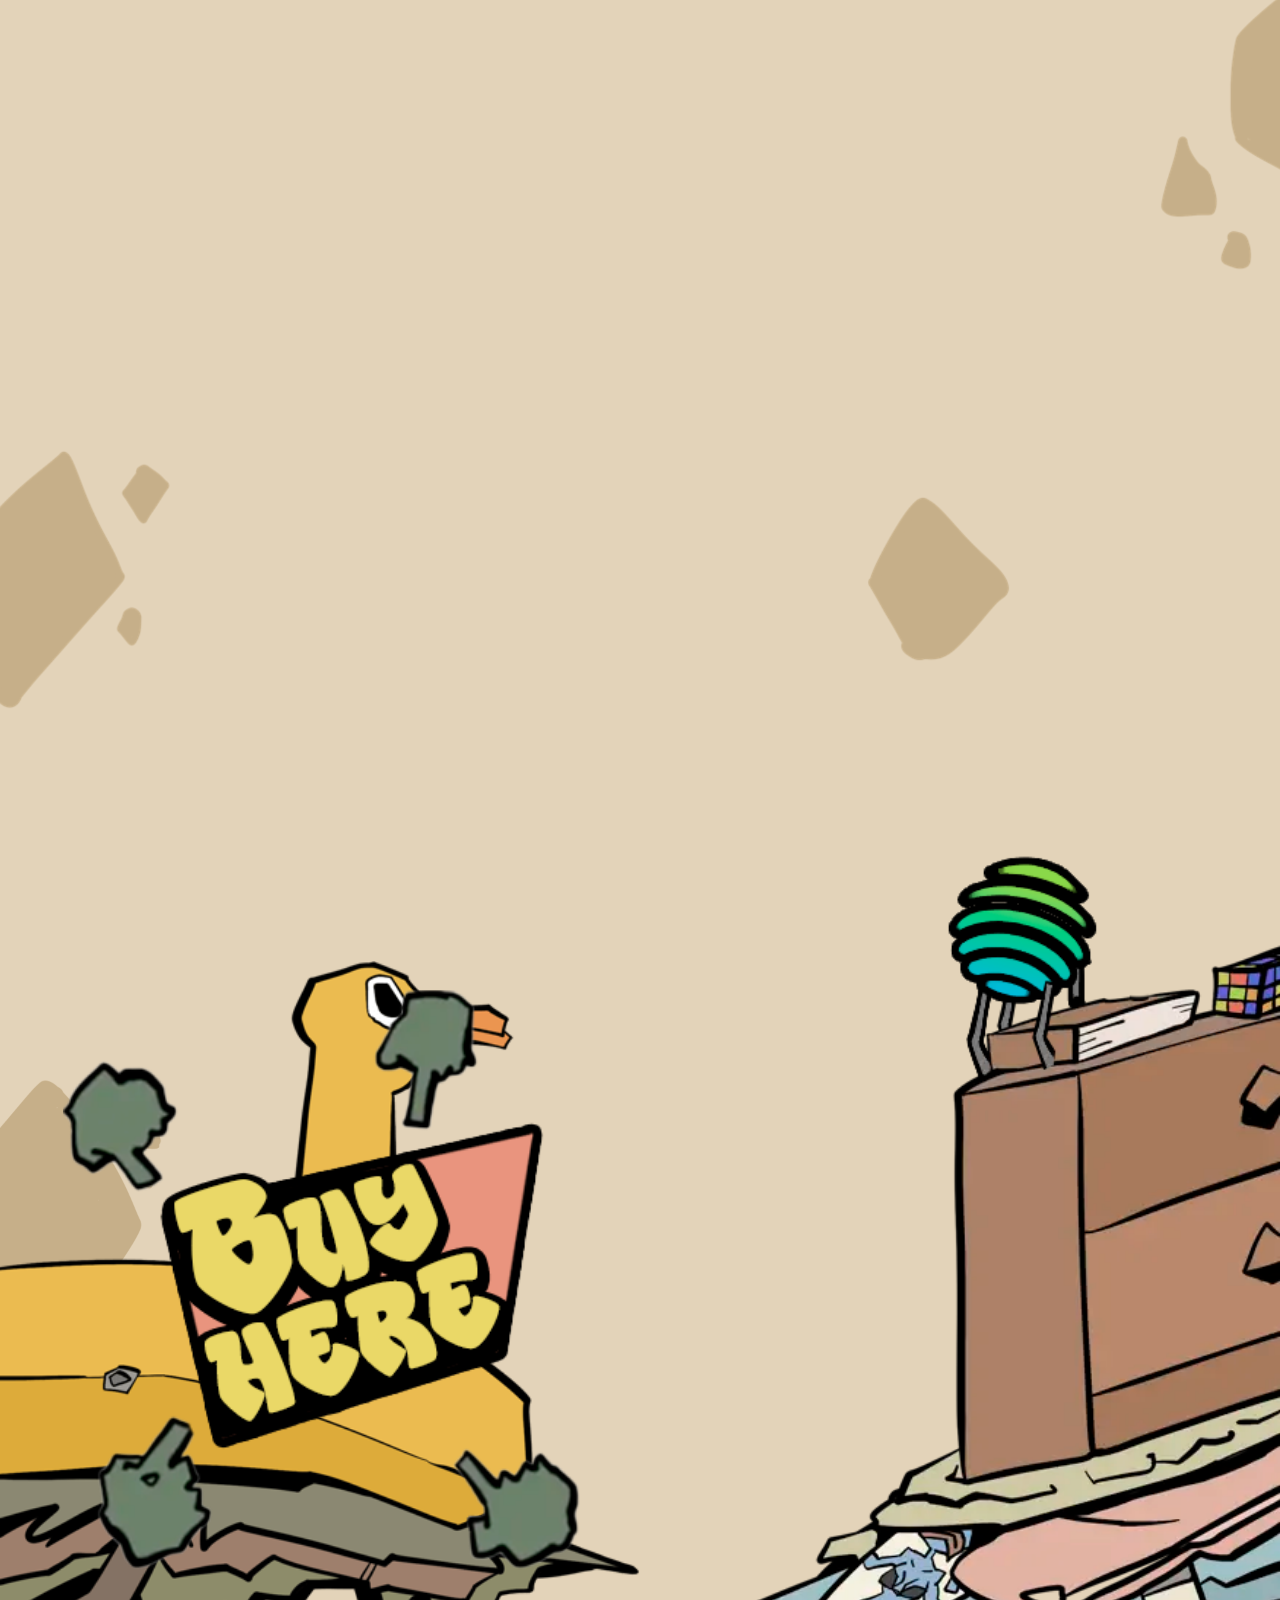
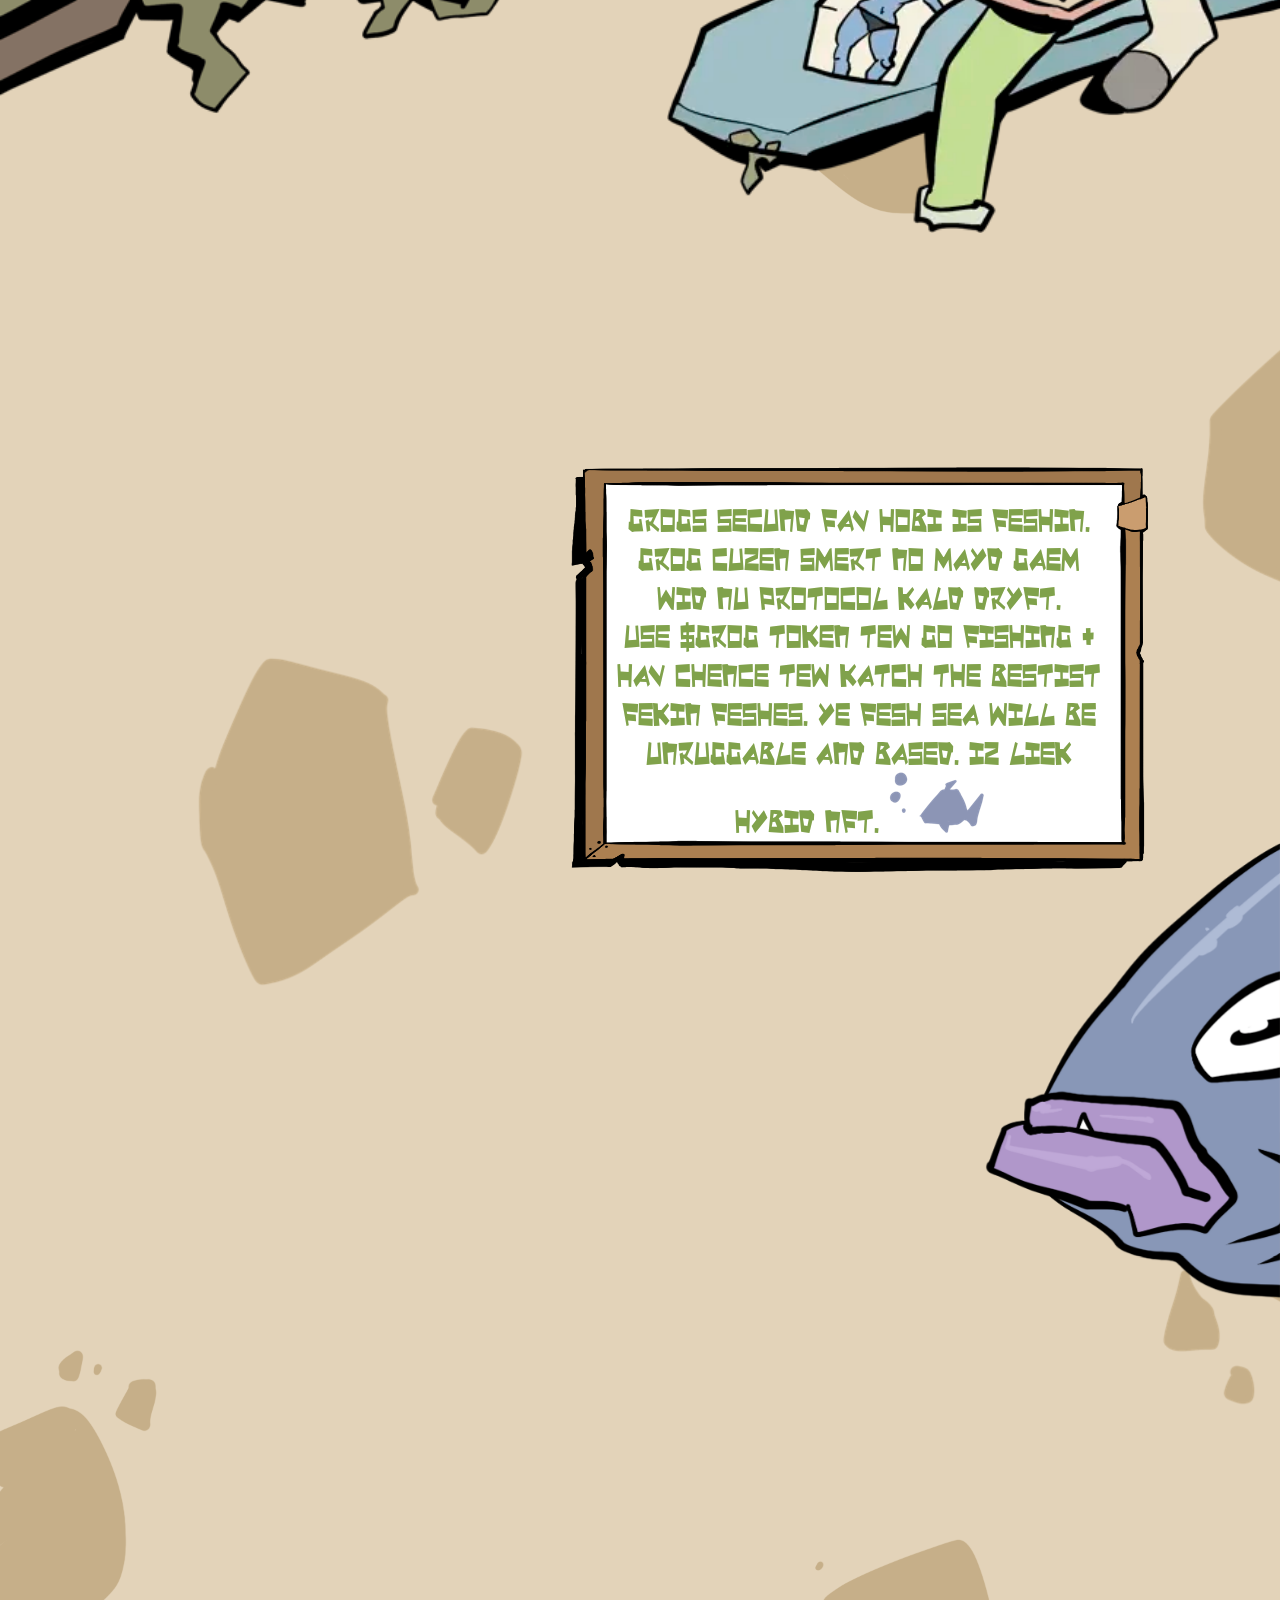
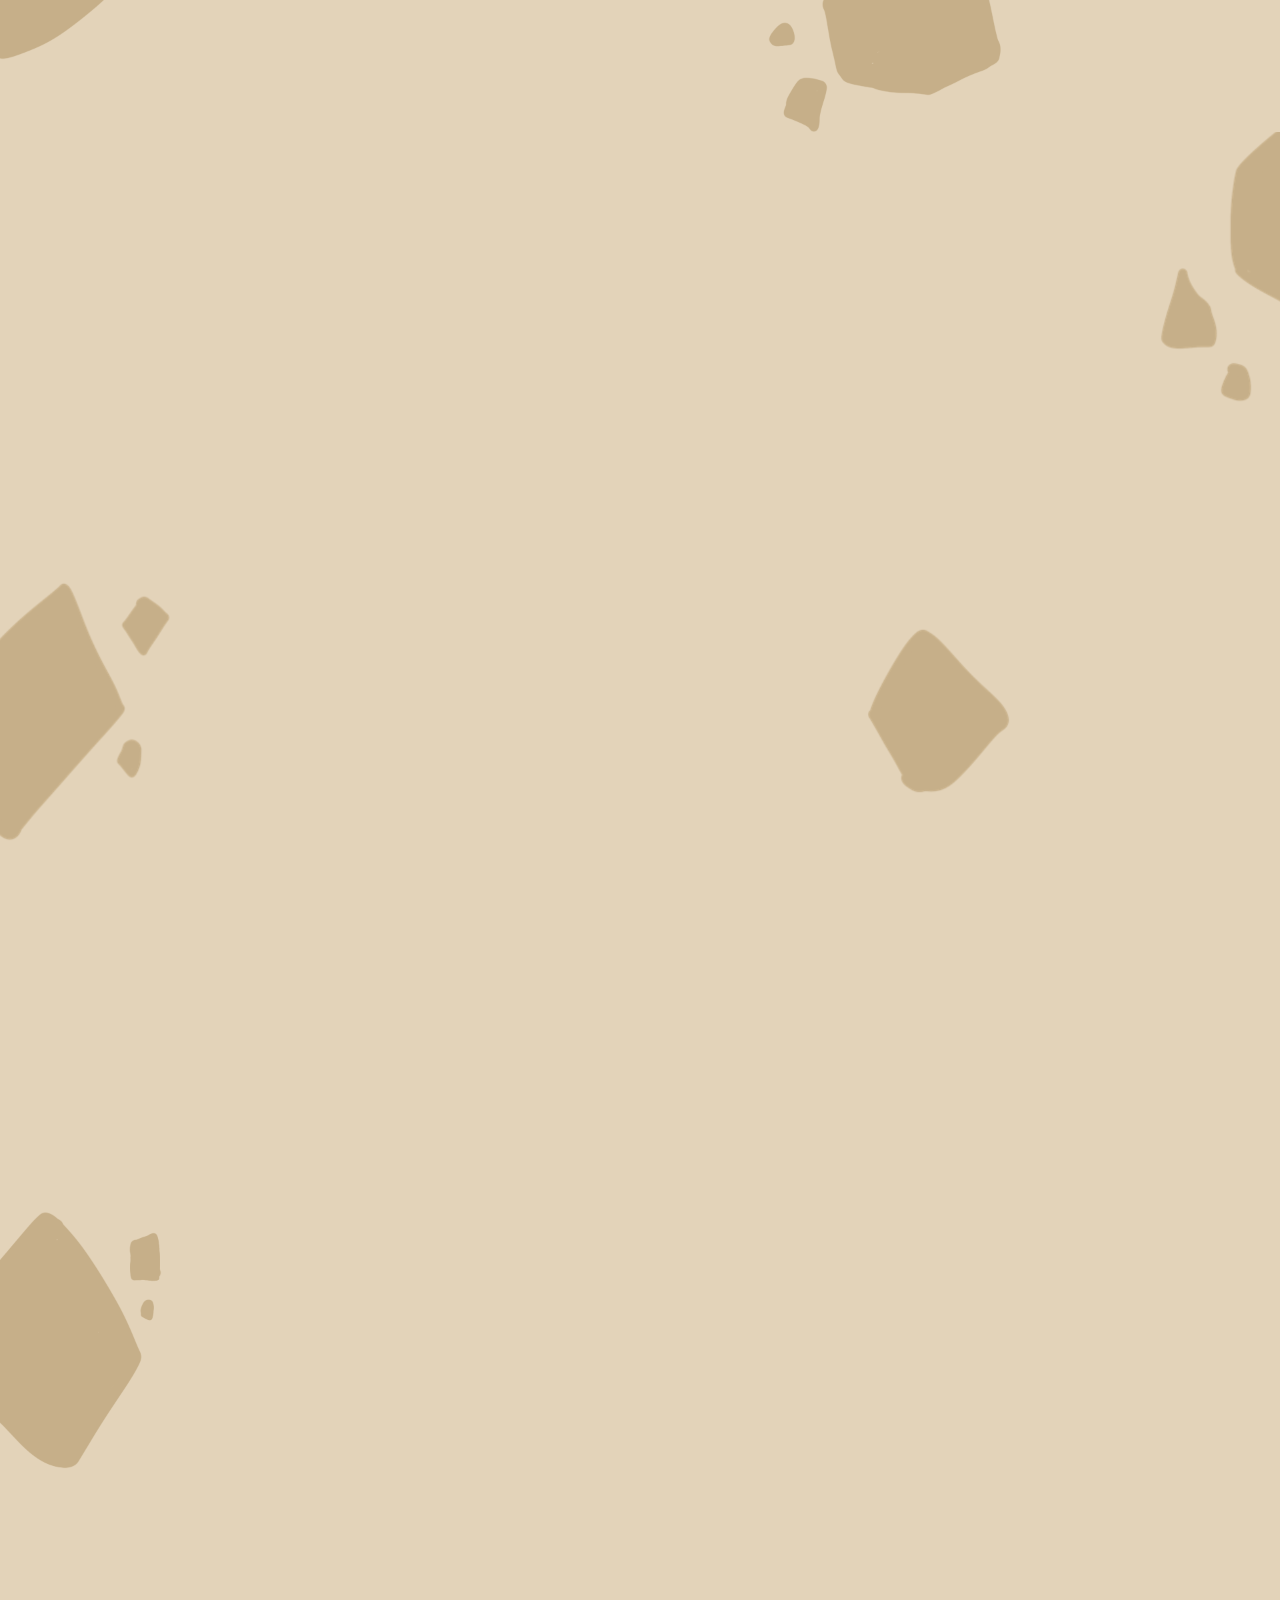
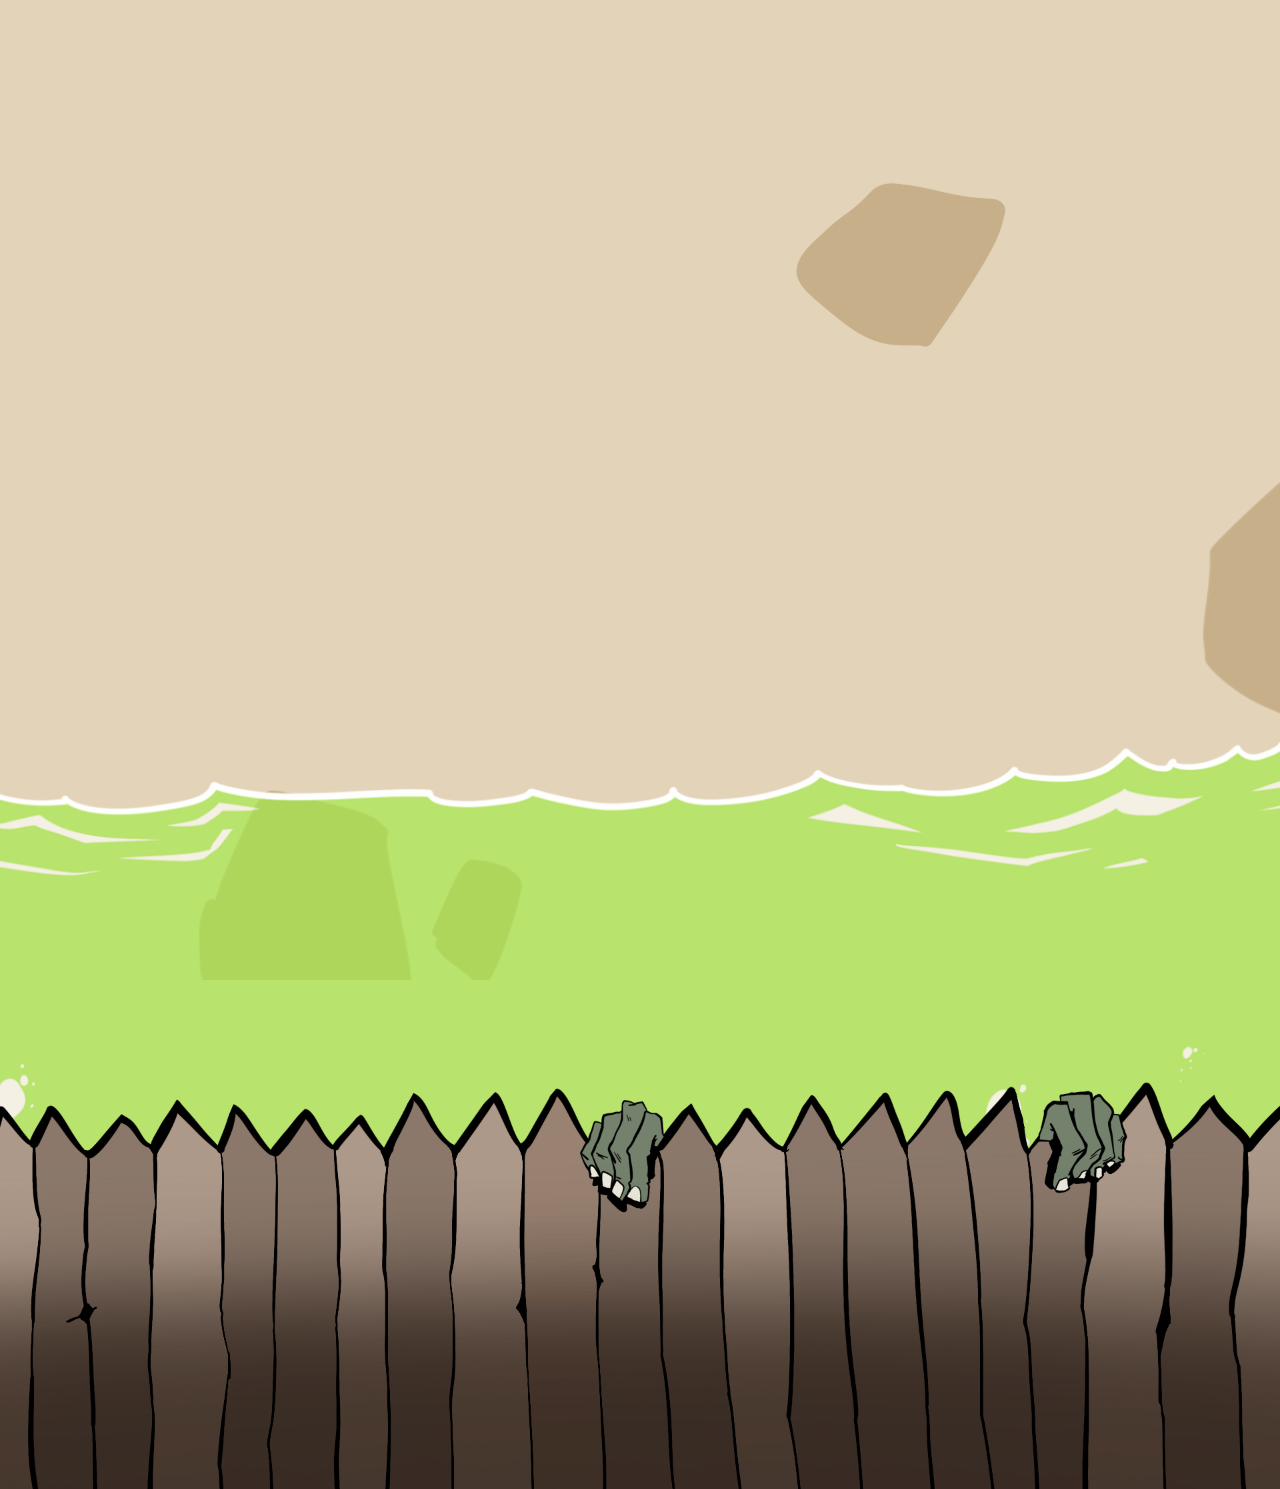
<file: index.html>
﻿<!DOCTYPE HTML>
<html lang="en-US">
<head>
	<meta charset="UTF-8">
	<title>Welcome to Grog - Meme coin on Sol</title>
<meta name='robots' content='max-image-preview:large'>
	<style>img:is([sizes="auto" i], [sizes^="auto," i]) { contain-intrinsic-size: 3000px 1500px }</style>
	<link rel="alternate" type="application/rss+xml" title="Grog &raquo; Feed" href="feed/index.htm">
<link rel="alternate" type="application/rss+xml" title="Grog &raquo; Comments Feed" href="comments/feed/index.htm">
<link rel="alternate" type="application/rss+xml" title="Grog &raquo; Welcome to Grog &#8211; Meme coin on Sol Comments Feed" href="welcome-to-grug-meme-coin/feed/index.htm">
<meta name="viewport" content="width=device-width, initial-scale=1">
<meta name="SKYPE_TOOLBAR" content="SKYPE_TOOLBAR_PARSER_COMPATIBLE">
<meta name="theme-color" content="#f2f4f7">
<meta property="og:title" content="Welcome to Grog - Meme coin on Sol">
<meta name="description" content="Grog iz based as fek! Grog hav mint NFT on sol chain. No utility, no fluff, jus&#039; like cuzen Grog + Unkel Grog tot me. Grog n dem, we tite liek knots on feshin lines.
Grog b top nft &amp; meem coin camunatee on base. Get Grog = get $Grog... moer Grog = more $Grog.">
<meta property="og:url" content="https://grugs.lol">
<meta property="og:locale" content="en_US">
<meta property="og:site_name" content="Grog">
<meta property="og:type" content="website">
<meta property="og:image" content="wp-content/uploads/2024/07/grug_website_prev-1024x538.jpg" itemprop="image">
<link rel="preload" href="wp-content/uploads/2024/07/QuakeAndShakeCondensed-9YOEL.woff2" as="font" type="font/woff2" crossorigin=""><link rel="preload" href="wp-content/uploads/2024/07/QuakeAndShakeCondensed-9YOEL.woff" as="font" type="font/woff" crossorigin=""><script>
window._wpemojiSettings = {"baseUrl":"https:\/\/s.w.org\/images\/core\/emoji\/15.0.3\/72x72\/","ext":".png","svgUrl":"https:\/\/s.w.org\/images\/core\/emoji\/15.0.3\/svg\/","svgExt":".svg","source":{"concatemoji":"https:\/\/grugnorug.wtf\/wp-includes\/js\/wp-emoji-release.min.js?ver=6.7.1"}};
/*! This file is auto-generated */
!function(i,n){var o,s,e;function c(e){try{var t={supportTests:e,timestamp:(new Date).valueOf()};sessionStorage.setItem(o,JSON.stringify(t))}catch(e){}}function p(e,t,n){e.clearRect(0,0,e.canvas.width,e.canvas.height),e.fillText(t,0,0);var t=new Uint32Array(e.getImageData(0,0,e.canvas.width,e.canvas.height).data),r=(e.clearRect(0,0,e.canvas.width,e.canvas.height),e.fillText(n,0,0),new Uint32Array(e.getImageData(0,0,e.canvas.width,e.canvas.height).data));return t.every(function(e,t){return e===r[t]})}function u(e,t,n){switch(t){case"flag":return n(e,"\ud83c\udff3\ufe0f\u200d\u26a7\ufe0f","\ud83c\udff3\ufe0f\u200b\u26a7\ufe0f")?!1:!n(e,"\ud83c\uddfa\ud83c\uddf3","\ud83c\uddfa\u200b\ud83c\uddf3")&&!n(e,"\ud83c\udff4\udb40\udc67\udb40\udc62\udb40\udc65\udb40\udc6e\udb40\udc67\udb40\udc7f","\ud83c\udff4\u200b\udb40\udc67\u200b\udb40\udc62\u200b\udb40\udc65\u200b\udb40\udc6e\u200b\udb40\udc67\u200b\udb40\udc7f");case"emoji":return!n(e,"\ud83d\udc26\u200d\u2b1b","\ud83d\udc26\u200b\u2b1b")}return!1}function f(e,t,n){var r="undefined"!=typeof WorkerGlobalScope&&self instanceof WorkerGlobalScope?new OffscreenCanvas(300,150):i.createElement("canvas"),a=r.getContext("2d",{willReadFrequently:!0}),o=(a.textBaseline="top",a.font="600 32px Arial",{});return e.forEach(function(e){o[e]=t(a,e,n)}),o}function t(e){var t=i.createElement("script");t.src=e,t.defer=!0,i.head.appendChild(t)}"undefined"!=typeof Promise&&(o="wpEmojiSettingsSupports",s=["flag","emoji"],n.supports={everything:!0,everythingExceptFlag:!0},e=new Promise(function(e){i.addEventListener("DOMContentLoaded",e,{once:!0})}),new Promise(function(t){var n=function(){try{var e=JSON.parse(sessionStorage.getItem(o));if("object"==typeof e&&"number"==typeof e.timestamp&&(new Date).valueOf()<e.timestamp+604800&&"object"==typeof e.supportTests)return e.supportTests}catch(e){}return null}();if(!n){if("undefined"!=typeof Worker&&"undefined"!=typeof OffscreenCanvas&&"undefined"!=typeof URL&&URL.createObjectURL&&"undefined"!=typeof Blob)try{var e="postMessage("+f.toString()+"("+[JSON.stringify(s),u.toString(),p.toString()].join(",")+"));",r=new Blob([e],{type:"text/javascript"}),a=new Worker(URL.createObjectURL(r),{name:"wpTestEmojiSupports"});return void(a.onmessage=function(e){c(n=e.data),a.terminate(),t(n)})}catch(e){}c(n=f(s,u,p))}t(n)}).then(function(e){for(var t in e)n.supports[t]=e[t],n.supports.everything=n.supports.everything&&n.supports[t],"flag"!==t&&(n.supports.everythingExceptFlag=n.supports.everythingExceptFlag&&n.supports[t]);n.supports.everythingExceptFlag=n.supports.everythingExceptFlag&&!n.supports.flag,n.DOMReady=!1,n.readyCallback=function(){n.DOMReady=!0}}).then(function(){return e}).then(function(){var e;n.supports.everything||(n.readyCallback(),(e=n.source||{}).concatemoji?t(e.concatemoji):e.wpemoji&&e.twemoji&&(t(e.twemoji),t(e.wpemoji)))}))}((window,document),window._wpemojiSettings);
</script>
<style id='wp-emoji-styles-inline-css'>

	img.wp-smiley, img.emoji {
		display: inline !important;
		border: none !important;
		box-shadow: none !important;
		height: 1em !important;
		width: 1em !important;
		margin: 0 0.07em !important;
		vertical-align: -0.1em !important;
		background: none !important;
		padding: 0 !important;
	}
</style>
<link rel='stylesheet' id='us-style-css' href='wp-content/themes/Zephyr/css/style.min.css?ver=8.27' media='all'>
<link rel='stylesheet' id='theme-style-css' href='wp-content/themes/Zephyr-child/style.css?ver=8.27' media='all'>
<script></script><link rel="https://api.w.org/" href="wp-json/index.htm"><link rel="alternate" title="JSON" type="application/json" href="wp-json/wp/v2/pages/2"><link rel="EditURI" type="application/rsd+xml" title="RSD" href="https://grugnorug.wtf/xmlrpc.php?rsd">
<meta name="generator" content="WordPress 6.7.1">
<link rel="canonical" href="index.htm">
<link rel='shortlink' href='index.htm'>
<link rel="alternate" title="oEmbed (JSON)" type="application/json+oembed" href="wp-json/oembed/1.0/embed?url=https%3A%2F%2Fgrugnorug.wtf%2F">
<link rel="alternate" title="oEmbed (XML)" type="text/xml+oembed" href="wp-json/oembed/1.0/embed-1?url=https%3A%2F%2Fgrugnorug.wtf%2F&#038;format=xml">
		<script id="us_add_no_touch">
			if ( ! /Android|webOS|iPhone|iPad|iPod|BlackBerry|IEMobile|Opera Mini/i.test( navigator.userAgent ) ) {
				document.getElementsByTagName( 'html' )[ 0 ].className += " no-touch";
			}
		</script>
		<meta name="generator" content="Powered by WPBakery Page Builder - drag and drop page builder for WordPress.">
<meta name="description" content="Grog iz based as fek! Grog hav mint NFT on base chain. No utility, no fluff, jus&#039; like cuzen Grog + Unkel Grog tot me. Grog n dem, we tite liek knots on feshin lines.
Grog b top nft &amp; meem coin camunatee on base. Get Grog = get $Grog... moer Grog = more $Grog."><meta property="og:locale" content="en_US"><meta property="og:type" content="article"><meta property="og:url" content="https://grugnorug.wtf/"><meta property="og:site_name" content="Grog"><meta property="og:title" content="Welcome to Grog - Meme coin on Base"><meta property="og:description" content="Grog iz based as fek! Grog hav mint NFT on base chain. No utility, no fluff, jus&#039; like cuzen Grog + Unkel Grog tot me. Grog n dem, we tite liek knots on feshin lines.
Grog b top nft &amp; meem coin camunatee on base. Get Grog = get $Grog... moer Grog = more $Grog."><meta property="og:image" content="https://grugnorug.wtf/wp-content/uploads/2024/07/grug_website_prev.jpg"><meta property="og:image:width" content="1200"><meta property="og:image:height" content="630"><meta property="og:image:type" content="image/jpeg"><meta property="twitter:card" content="summary_large_image"><meta property="twitter:title" content="Welcome to Grog - Meme coin on Base"><meta property="twitter:description" content="Grog iz based as fek! Grog hav mint NFT on base chain. No utility, no fluff, jus&#039; like cuzen Grog + Unkel Grog tot me. Grog n dem, we tite liek knots on feshin lines.
Grog b top nft &amp; meem coin camunatee on base. Get Grog = get $Grog... moer Grog = more $Grog."><link rel="icon" href="wp-content/uploads/2024/07/Grug_Site_Preview-150x150.png" sizes="32x32">
<link rel="icon" href="wp-content/uploads/2024/07/Grug_Site_Preview-300x300.png" sizes="192x192">
<link rel="apple-touch-icon" href="wp-content/uploads/2024/07/Grug_Site_Preview-300x300.png">
<meta name="msapplication-TileImage" content="https://grugnorug.wtf/wp-content/uploads/2024/07/Grug_Site_Preview-300x300.png">
<noscript><style> .wpb_animate_when_almost_visible { opacity: 1; }</style></noscript>		<style id="us-icon-fonts">@font-face{font-display:block;font-style:normal;font-family:"fontawesome";font-weight:900;src:url("wp-content/themes/Zephyr/fonts/fa-solid-900.woff2") format("woff2")}.fas{font-family:"fontawesome";font-weight:900}@font-face{font-display:block;font-style:normal;font-family:"fontawesome";font-weight:400;src:url("wp-content/themes/Zephyr/fonts/fa-regular-400.woff2") format("woff2")}.far{font-family:"fontawesome";font-weight:400}@font-face{font-display:block;font-style:normal;font-family:"Font Awesome 5 Brands";font-weight:400;src:url("wp-content/themes/Zephyr/fonts/fa-brands-400.woff2") format("woff2")}.fab{font-family:"Font Awesome 5 Brands";font-weight:400}@font-face{font-display:block;font-style:normal;font-family:"Material Icons";font-weight:400;src:url("wp-content/themes/Zephyr/fonts/material-icons.woff2") format("woff2")}.material-icons{font-family:"Material Icons";font-weight:400}</style>
				<style id="us-theme-options-css">:root{--color-custom-bg:#e6ded1;--color-header-middle-bg:transparent;--color-header-middle-bg-grad:transparent;--color-header-middle-text:#ffffff;--color-header-middle-text-hover:#E7D46E;--color-header-transparent-bg:transparent;--color-header-transparent-bg-grad:transparent;--color-header-transparent-text:#fff;--color-header-transparent-text-hover:#E7D46E;--color-chrome-toolbar:#f2f4f7;--color-chrome-toolbar-grad:#f2f4f7;--color-header-top-bg:#f2f4f7;--color-header-top-bg-grad:#f2f4f7;--color-header-top-text:#727f9f;--color-header-top-text-hover:#646cfd;--color-header-top-transparent-bg:rgba(0,0,0,0.2);--color-header-top-transparent-bg-grad:rgba(0,0,0,0.2);--color-header-top-transparent-text:rgba(255,255,255,0.66);--color-header-top-transparent-text-hover:#fff;--color-content-bg:#E3D3B9;--color-content-bg-grad:#E3D3B9;--color-content-bg-alt:#f2f4f7;--color-content-bg-alt-grad:#f2f4f7;--color-content-border:#e3e7f0;--color-content-heading:#0f131f;--color-content-heading-grad:#0f131f;--color-content-text:#000000;--color-content-link:#646cfd;--color-content-link-hover:#35415b;--color-content-primary:#646cfd;--color-content-primary-grad:#646cfd;--color-content-secondary:#35415b;--color-content-secondary-grad:#35415b;--color-content-faded:#727f9f;--color-content-overlay:rgba(15,19,31,0.80);--color-content-overlay-grad:rgba(15,19,31,0.80);--color-alt-content-bg:#000000;--color-alt-content-bg-grad:#000000;--color-alt-content-bg-alt:#fff;--color-alt-content-bg-alt-grad:#fff;--color-alt-content-border:#e3e7f0;--color-alt-content-heading:#0f131f;--color-alt-content-heading-grad:#0f131f;--color-alt-content-text:#80A24B;--color-alt-content-link:#646cfd;--color-alt-content-link-hover:#35415b;--color-alt-content-primary:#646cfd;--color-alt-content-primary-grad:#646cfd;--color-alt-content-secondary:#35415b;--color-alt-content-secondary-grad:#35415b;--color-alt-content-faded:#727f9f;--color-alt-content-overlay:rgba(100,108,253,0.85);--color-alt-content-overlay-grad:rgba(100,108,253,0.85);--color-footer-bg:#0f131f;--color-footer-bg-grad:#0f131f;--color-footer-bg-alt:#1c2130;--color-footer-bg-alt-grad:#1c2130;--color-footer-border:#2b3242;--color-footer-heading:#fff;--color-footer-heading-grad:#fff;--color-footer-text:#8d9096;--color-footer-link:#646cfd;--color-footer-link-hover:#fff;--color-subfooter-bg:#35415b;--color-subfooter-bg-grad:#35415b;--color-subfooter-bg-alt:#2b3242;--color-subfooter-bg-alt-grad:#2b3242;--color-subfooter-border:#727f9f;--color-subfooter-heading:#e3e7f0;--color-subfooter-heading-grad:#e3e7f0;--color-subfooter-text:#9ba5bf;--color-subfooter-link:#e3e7f0;--color-subfooter-link-hover:#fff;--color-content-primary-faded:rgba(100,108,253,0.15);--box-shadow:0 5px 15px rgba(0,0,0,.15);--box-shadow-up:0 -5px 15px rgba(0,0,0,.15);--site-canvas-width:1920px;--site-content-width:1920px;--text-block-margin-bottom:0rem;--inputs-font-size:1rem;--inputs-height:2.8rem;--inputs-padding:0.8rem;--inputs-border-width:0px;--inputs-text-color:var(--color-content-text)}@font-face{font-display:swap;font-style:normal;font-family:"GrugFont";font-weight:400;src:url(wp-content/uploads/2024/07/QuakeAndShakeCondensed-9YOEL.woff2) format("woff2"),url(wp-content/uploads/2024/07/QuakeAndShakeCondensed-9YOEL.woff) format("woff")}:root{--font-family:GrugFont;--font-size:20px;--line-height:22px;--font-weight:400;--bold-font-weight:700;--text-transform:none;--font-style:normal;--letter-spacing:0em;--h1-font-family:inherit;--h1-font-size:calc(32px + 2vw);--h1-line-height:1.2;--h1-font-weight:400;--h1-bold-font-weight:700;--h1-text-transform:none;--h1-font-style:normal;--h1-letter-spacing:0em;--h1-margin-bottom:1.5rem;--h2-font-family:var(--h1-font-family);--h2-font-size:calc(22px + 1.3vw);--h2-line-height:1.2;--h2-font-weight:var(--h1-font-weight);--h2-bold-font-weight:var(--h1-bold-font-weight);--h2-text-transform:var(--h1-text-transform);--h2-font-style:var(--h1-font-style);--h2-letter-spacing:0em;--h2-margin-bottom:1.5rem;--h3-font-family:var(--h1-font-family);--h3-font-size:calc(19px + 1vw);--h3-line-height:1.2;--h3-font-weight:var(--h1-font-weight);--h3-bold-font-weight:var(--h1-bold-font-weight);--h3-text-transform:var(--h1-text-transform);--h3-font-style:var(--h1-font-style);--h3-letter-spacing:0em;--h3-margin-bottom:1.5rem;--h4-font-family:var(--h1-font-family);--h4-font-size:calc(17px + 0.9vw);--h4-line-height:1.2;--h4-font-weight:var(--h1-font-weight);--h4-bold-font-weight:var(--h1-bold-font-weight);--h4-text-transform:var(--h1-text-transform);--h4-font-style:var(--h1-font-style);--h4-letter-spacing:0em;--h4-margin-bottom:1.5rem;--h5-font-family:var(--h1-font-family);--h5-font-size:calc(16px + 0.8vw);--h5-line-height:1.2;--h5-font-weight:var(--h1-font-weight);--h5-bold-font-weight:var(--h1-bold-font-weight);--h5-text-transform:var(--h1-text-transform);--h5-font-style:var(--h1-font-style);--h5-letter-spacing:0em;--h5-margin-bottom:1.5rem;--h6-font-family:var(--h1-font-family);--h6-font-size:calc(15px + 0.8vw);--h6-line-height:1.2;--h6-font-weight:var(--h1-font-weight);--h6-bold-font-weight:var(--h1-bold-font-weight);--h6-text-transform:var(--h1-text-transform);--h6-font-style:var(--h1-font-style);--h6-letter-spacing:0em;--h6-margin-bottom:1.5rem}@media (min-width:1025px) and (max-width:1380px){:root{--font-size:18px}}@media (min-width:601px) and (max-width:1024px){:root{--font-size:18px}}@media (max-width:600px){:root{--font-size:18px}}h1{font-family:var(--h1-font-family,inherit);font-weight:var(--h1-font-weight,inherit);font-size:var(--h1-font-size,inherit);font-style:var(--h1-font-style,inherit);line-height:var(--h1-line-height,1.4);letter-spacing:var(--h1-letter-spacing,inherit);text-transform:var(--h1-text-transform,inherit);margin-bottom:var(--h1-margin-bottom,1.5rem)}h1>strong{font-weight:var(--h1-bold-font-weight,bold)}h2{font-family:var(--h2-font-family,inherit);font-weight:var(--h2-font-weight,inherit);font-size:var(--h2-font-size,inherit);font-style:var(--h2-font-style,inherit);line-height:var(--h2-line-height,1.4);letter-spacing:var(--h2-letter-spacing,inherit);text-transform:var(--h2-text-transform,inherit);margin-bottom:var(--h2-margin-bottom,1.5rem)}h2>strong{font-weight:var(--h2-bold-font-weight,bold)}h3{font-family:var(--h3-font-family,inherit);font-weight:var(--h3-font-weight,inherit);font-size:var(--h3-font-size,inherit);font-style:var(--h3-font-style,inherit);line-height:var(--h3-line-height,1.4);letter-spacing:var(--h3-letter-spacing,inherit);text-transform:var(--h3-text-transform,inherit);margin-bottom:var(--h3-margin-bottom,1.5rem)}h3>strong{font-weight:var(--h3-bold-font-weight,bold)}h4{font-family:var(--h4-font-family,inherit);font-weight:var(--h4-font-weight,inherit);font-size:var(--h4-font-size,inherit);font-style:var(--h4-font-style,inherit);line-height:var(--h4-line-height,1.4);letter-spacing:var(--h4-letter-spacing,inherit);text-transform:var(--h4-text-transform,inherit);margin-bottom:var(--h4-margin-bottom,1.5rem)}h4>strong{font-weight:var(--h4-bold-font-weight,bold)}h5{font-family:var(--h5-font-family,inherit);font-weight:var(--h5-font-weight,inherit);font-size:var(--h5-font-size,inherit);font-style:var(--h5-font-style,inherit);line-height:var(--h5-line-height,1.4);letter-spacing:var(--h5-letter-spacing,inherit);text-transform:var(--h5-text-transform,inherit);margin-bottom:var(--h5-margin-bottom,1.5rem)}h5>strong{font-weight:var(--h5-bold-font-weight,bold)}h6{font-family:var(--h6-font-family,inherit);font-weight:var(--h6-font-weight,inherit);font-size:var(--h6-font-size,inherit);font-style:var(--h6-font-style,inherit);line-height:var(--h6-line-height,1.4);letter-spacing:var(--h6-letter-spacing,inherit);text-transform:var(--h6-text-transform,inherit);margin-bottom:var(--h6-margin-bottom,1.5rem)}h6>strong{font-weight:var(--h6-bold-font-weight,bold)}body{background:#e6ded1}@media (max-width:2020px){.l-main .aligncenter{max-width:calc(100vw - 5rem)}}@media (min-width:1381px){body.usb_preview .hide_on_default{opacity:0.25!important}.vc_hidden-lg,body:not(.usb_preview) .hide_on_default{display:none!important}.default_align_left{text-align:left;justify-content:flex-start}.default_align_right{text-align:right;justify-content:flex-end}.default_align_center{text-align:center;justify-content:center}.w-hwrapper.default_align_center>*{margin-left:calc( var(--hwrapper-gap,1.2rem) / 2 );margin-right:calc( var(--hwrapper-gap,1.2rem) / 2 )}.default_align_justify{justify-content:space-between}.w-hwrapper>.default_align_justify,.default_align_justify>.w-btn{width:100%}}@media (min-width:1025px) and (max-width:1380px){body.usb_preview .hide_on_laptops{opacity:0.25!important}.vc_hidden-md,body:not(.usb_preview) .hide_on_laptops{display:none!important}.laptops_align_left{text-align:left;justify-content:flex-start}.laptops_align_right{text-align:right;justify-content:flex-end}.laptops_align_center{text-align:center;justify-content:center}.w-hwrapper.laptops_align_center>*{margin-left:calc( var(--hwrapper-gap,1.2rem) / 2 );margin-right:calc( var(--hwrapper-gap,1.2rem) / 2 )}.laptops_align_justify{justify-content:space-between}.w-hwrapper>.laptops_align_justify,.laptops_align_justify>.w-btn{width:100%}.g-cols.via_grid[style*="--laptops-gap"]{grid-gap:var(--laptops-gap,3rem)}}@media (min-width:601px) and (max-width:1024px){body.usb_preview .hide_on_tablets{opacity:0.25!important}.vc_hidden-sm,body:not(.usb_preview) .hide_on_tablets{display:none!important}.tablets_align_left{text-align:left;justify-content:flex-start}.tablets_align_right{text-align:right;justify-content:flex-end}.tablets_align_center{text-align:center;justify-content:center}.w-hwrapper.tablets_align_center>*{margin-left:calc( var(--hwrapper-gap,1.2rem) / 2 );margin-right:calc( var(--hwrapper-gap,1.2rem) / 2 )}.tablets_align_justify{justify-content:space-between}.w-hwrapper>.tablets_align_justify,.tablets_align_justify>.w-btn{width:100%}.g-cols.via_grid[style*="--tablets-gap"]{grid-gap:var(--tablets-gap,3rem)}}@media (max-width:600px){body.usb_preview .hide_on_mobiles{opacity:0.25!important}.vc_hidden-xs,body:not(.usb_preview) .hide_on_mobiles{display:none!important}.mobiles_align_left{text-align:left;justify-content:flex-start}.mobiles_align_right{text-align:right;justify-content:flex-end}.mobiles_align_center{text-align:center;justify-content:center}.w-hwrapper.mobiles_align_center>*{margin-left:calc( var(--hwrapper-gap,1.2rem) / 2 );margin-right:calc( var(--hwrapper-gap,1.2rem) / 2 )}.mobiles_align_justify{justify-content:space-between}.w-hwrapper>.mobiles_align_justify,.mobiles_align_justify>.w-btn{width:100%}.w-hwrapper.stack_on_mobiles{display:block}.w-hwrapper.stack_on_mobiles>*{display:block;margin:0 0 var(--hwrapper-gap,1.2rem)}.w-hwrapper.stack_on_mobiles>:last-child{margin-bottom:0}.g-cols.via_grid[style*="--mobiles-gap"]{grid-gap:var(--mobiles-gap,1.5rem)}}@media (max-width:600px){.g-cols.type_default>div[class*="vc_col-xs-"]{margin-top:1rem;margin-bottom:1rem}.g-cols>div:not([class*="vc_col-xs-"]){width:100%;margin:0 0 1.5rem}.g-cols.reversed>div:last-of-type{order:-1}.g-cols.type_boxes>div,.g-cols.reversed>div:first-child,.g-cols:not(.reversed)>div:last-child,.g-cols>div.has_bg_color{margin-bottom:0}.vc_col-xs-1{width:8.3333%}.vc_col-xs-2{width:16.6666%}.vc_col-xs-1\/5{width:20%}.vc_col-xs-3{width:25%}.vc_col-xs-4{width:33.3333%}.vc_col-xs-2\/5{width:40%}.vc_col-xs-5{width:41.6666%}.vc_col-xs-6{width:50%}.vc_col-xs-7{width:58.3333%}.vc_col-xs-3\/5{width:60%}.vc_col-xs-8{width:66.6666%}.vc_col-xs-9{width:75%}.vc_col-xs-4\/5{width:80%}.vc_col-xs-10{width:83.3333%}.vc_col-xs-11{width:91.6666%}.vc_col-xs-12{width:100%}.vc_col-xs-offset-0{margin-left:0}.vc_col-xs-offset-1{margin-left:8.3333%}.vc_col-xs-offset-2{margin-left:16.6666%}.vc_col-xs-offset-1\/5{margin-left:20%}.vc_col-xs-offset-3{margin-left:25%}.vc_col-xs-offset-4{margin-left:33.3333%}.vc_col-xs-offset-2\/5{margin-left:40%}.vc_col-xs-offset-5{margin-left:41.6666%}.vc_col-xs-offset-6{margin-left:50%}.vc_col-xs-offset-7{margin-left:58.3333%}.vc_col-xs-offset-3\/5{margin-left:60%}.vc_col-xs-offset-8{margin-left:66.6666%}.vc_col-xs-offset-9{margin-left:75%}.vc_col-xs-offset-4\/5{margin-left:80%}.vc_col-xs-offset-10{margin-left:83.3333%}.vc_col-xs-offset-11{margin-left:91.6666%}.vc_col-xs-offset-12{margin-left:100%}}@media (min-width:601px){.vc_col-sm-1{width:8.3333%}.vc_col-sm-2{width:16.6666%}.vc_col-sm-1\/5{width:20%}.vc_col-sm-3{width:25%}.vc_col-sm-4{width:33.3333%}.vc_col-sm-2\/5{width:40%}.vc_col-sm-5{width:41.6666%}.vc_col-sm-6{width:50%}.vc_col-sm-7{width:58.3333%}.vc_col-sm-3\/5{width:60%}.vc_col-sm-8{width:66.6666%}.vc_col-sm-9{width:75%}.vc_col-sm-4\/5{width:80%}.vc_col-sm-10{width:83.3333%}.vc_col-sm-11{width:91.6666%}.vc_col-sm-12{width:100%}.vc_col-sm-offset-0{margin-left:0}.vc_col-sm-offset-1{margin-left:8.3333%}.vc_col-sm-offset-2{margin-left:16.6666%}.vc_col-sm-offset-1\/5{margin-left:20%}.vc_col-sm-offset-3{margin-left:25%}.vc_col-sm-offset-4{margin-left:33.3333%}.vc_col-sm-offset-2\/5{margin-left:40%}.vc_col-sm-offset-5{margin-left:41.6666%}.vc_col-sm-offset-6{margin-left:50%}.vc_col-sm-offset-7{margin-left:58.3333%}.vc_col-sm-offset-3\/5{margin-left:60%}.vc_col-sm-offset-8{margin-left:66.6666%}.vc_col-sm-offset-9{margin-left:75%}.vc_col-sm-offset-4\/5{margin-left:80%}.vc_col-sm-offset-10{margin-left:83.3333%}.vc_col-sm-offset-11{margin-left:91.6666%}.vc_col-sm-offset-12{margin-left:100%}}@media (min-width:1025px){.vc_col-md-1{width:8.3333%}.vc_col-md-2{width:16.6666%}.vc_col-md-1\/5{width:20%}.vc_col-md-3{width:25%}.vc_col-md-4{width:33.3333%}.vc_col-md-2\/5{width:40%}.vc_col-md-5{width:41.6666%}.vc_col-md-6{width:50%}.vc_col-md-7{width:58.3333%}.vc_col-md-3\/5{width:60%}.vc_col-md-8{width:66.6666%}.vc_col-md-9{width:75%}.vc_col-md-4\/5{width:80%}.vc_col-md-10{width:83.3333%}.vc_col-md-11{width:91.6666%}.vc_col-md-12{width:100%}.vc_col-md-offset-0{margin-left:0}.vc_col-md-offset-1{margin-left:8.3333%}.vc_col-md-offset-2{margin-left:16.6666%}.vc_col-md-offset-1\/5{margin-left:20%}.vc_col-md-offset-3{margin-left:25%}.vc_col-md-offset-4{margin-left:33.3333%}.vc_col-md-offset-2\/5{margin-left:40%}.vc_col-md-offset-5{margin-left:41.6666%}.vc_col-md-offset-6{margin-left:50%}.vc_col-md-offset-7{margin-left:58.3333%}.vc_col-md-offset-3\/5{margin-left:60%}.vc_col-md-offset-8{margin-left:66.6666%}.vc_col-md-offset-9{margin-left:75%}.vc_col-md-offset-4\/5{margin-left:80%}.vc_col-md-offset-10{margin-left:83.3333%}.vc_col-md-offset-11{margin-left:91.6666%}.vc_col-md-offset-12{margin-left:100%}}@media (min-width:1381px){.vc_col-lg-1{width:8.3333%}.vc_col-lg-2{width:16.6666%}.vc_col-lg-1\/5{width:20%}.vc_col-lg-3{width:25%}.vc_col-lg-4{width:33.3333%}.vc_col-lg-2\/5{width:40%}.vc_col-lg-5{width:41.6666%}.vc_col-lg-6{width:50%}.vc_col-lg-7{width:58.3333%}.vc_col-lg-3\/5{width:60%}.vc_col-lg-8{width:66.6666%}.vc_col-lg-9{width:75%}.vc_col-lg-4\/5{width:80%}.vc_col-lg-10{width:83.3333%}.vc_col-lg-11{width:91.6666%}.vc_col-lg-12{width:100%}.vc_col-lg-offset-0{margin-left:0}.vc_col-lg-offset-1{margin-left:8.3333%}.vc_col-lg-offset-2{margin-left:16.6666%}.vc_col-lg-offset-1\/5{margin-left:20%}.vc_col-lg-offset-3{margin-left:25%}.vc_col-lg-offset-4{margin-left:33.3333%}.vc_col-lg-offset-2\/5{margin-left:40%}.vc_col-lg-offset-5{margin-left:41.6666%}.vc_col-lg-offset-6{margin-left:50%}.vc_col-lg-offset-7{margin-left:58.3333%}.vc_col-lg-offset-3\/5{margin-left:60%}.vc_col-lg-offset-8{margin-left:66.6666%}.vc_col-lg-offset-9{margin-left:75%}.vc_col-lg-offset-4\/5{margin-left:80%}.vc_col-lg-offset-10{margin-left:83.3333%}.vc_col-lg-offset-11{margin-left:91.6666%}.vc_col-lg-offset-12{margin-left:100%}}@media (min-width:601px) and (max-width:1024px){.g-cols.via_flex.type_default>div[class*="vc_col-md-"],.g-cols.via_flex.type_default>div[class*="vc_col-lg-"]{margin-top:1rem;margin-bottom:1rem}}@media (min-width:1025px) and (max-width:1380px){.g-cols.via_flex.type_default>div[class*="vc_col-lg-"]{margin-top:1rem;margin-bottom:1rem}}@media (max-width:599px){.l-canvas{overflow:hidden}.g-cols.stacking_default.reversed>div:last-of-type{order:-1}.g-cols.stacking_default.via_flex>div:not([class*="vc_col-xs"]){width:100%;margin:0 0 1.5rem}.g-cols.stacking_default.via_grid.mobiles-cols_1{grid-template-columns:100%}.g-cols.stacking_default.via_flex.type_boxes>div,.g-cols.stacking_default.via_flex.reversed>div:first-child,.g-cols.stacking_default.via_flex:not(.reversed)>div:last-child,.g-cols.stacking_default.via_flex>div.has_bg_color{margin-bottom:0}.g-cols.stacking_default.via_flex.type_default>.wpb_column.stretched{margin-left:-1rem;margin-right:-1rem}.g-cols.stacking_default.via_grid.mobiles-cols_1>.wpb_column.stretched,.g-cols.stacking_default.via_flex.type_boxes>.wpb_column.stretched{margin-left:-2.5rem;margin-right:-2.5rem;width:auto}.vc_column-inner.type_sticky>.wpb_wrapper,.vc_column_container.type_sticky>.vc_column-inner{top:0!important}}@media (min-width:600px){body:not(.rtl) .l-section.for_sidebar.at_left>div>.l-sidebar,.rtl .l-section.for_sidebar.at_right>div>.l-sidebar{order:-1}.vc_column_container.type_sticky>.vc_column-inner,.vc_column-inner.type_sticky>.wpb_wrapper{position:-webkit-sticky;position:sticky}.l-section.type_sticky{position:-webkit-sticky;position:sticky;top:0;z-index:11;transition:top 0.3s cubic-bezier(.78,.13,.15,.86) 0.1s}.header_hor .l-header.post_fixed.sticky_auto_hide{z-index:12}.admin-bar .l-section.type_sticky{top:32px}.l-section.type_sticky>.l-section-h{transition:padding-top 0.3s}.header_hor .l-header.pos_fixed:not(.down)~.l-main .l-section.type_sticky:not(:first-of-type){top:var(--header-sticky-height)}.admin-bar.header_hor .l-header.pos_fixed:not(.down)~.l-main .l-section.type_sticky:not(:first-of-type){top:calc( var(--header-sticky-height) + 32px )}.header_hor .l-header.pos_fixed.sticky:not(.down)~.l-main .l-section.type_sticky:first-of-type>.l-section-h{padding-top:var(--header-sticky-height)}.header_hor.headerinpos_bottom .l-header.pos_fixed.sticky:not(.down)~.l-main .l-section.type_sticky:first-of-type>.l-section-h{padding-bottom:var(--header-sticky-height)!important}}@media screen and (min-width:2020px){.g-cols.via_flex.type_default>.wpb_column.stretched:first-of-type{margin-left:min( calc( var(--site-content-width) / 2 + 0px / 2 + 1.5rem - 50vw),-1rem )}.g-cols.via_flex.type_default>.wpb_column.stretched:last-of-type{margin-right:min( calc( var(--site-content-width) / 2 + 0px / 2 + 1.5rem - 50vw),-1rem )}.l-main .alignfull, .w-separator.width_screen,.g-cols.via_grid>.wpb_column.stretched:first-of-type,.g-cols.via_flex.type_boxes>.wpb_column.stretched:first-of-type{margin-left:min( calc( var(--site-content-width) / 2 + 0px / 2 - 50vw ),-2.5rem )}.l-main .alignfull, .w-separator.width_screen,.g-cols.via_grid>.wpb_column.stretched:last-of-type,.g-cols.via_flex.type_boxes>.wpb_column.stretched:last-of-type{margin-right:min( calc( var(--site-content-width) / 2 + 0px / 2 - 50vw ),-2.5rem )}}@media (max-width:600px){.w-form-row.for_submit[style*=btn-size-mobiles] .w-btn{font-size:var(--btn-size-mobiles)!important}}a,button,input[type=submit],.ui-slider-handle{outline:none!important}.w-header-show{background:rgba(0,0,0,0.3)}.no-touch .w-header-show:hover{background:var(--color-content-primary-grad)}button[type=submit]:not(.w-btn),input[type=submit]:not(.w-btn),.us-nav-style_1>*,.navstyle_1>.owl-nav button,.us-btn-style_1{font-size:16px;line-height:0!important;font-weight:700;font-style:normal;text-transform:none;letter-spacing:0em;padding:0em 0em;background:var(--color-header-middle-bg);border-color:transparent;color:var(--color-header-middle-bg)!important}button[type=submit]:not(.w-btn):before,input[type=submit]:not(.w-btn),.us-nav-style_1>*:before,.navstyle_1>.owl-nav button:before,.us-btn-style_1:before{border-width:0px}.no-touch button[type=submit]:not(.w-btn):hover,.no-touch input[type=submit]:not(.w-btn):hover,.us-nav-style_1>span.current,.no-touch .us-nav-style_1>a:hover,.no-touch .navstyle_1>.owl-nav button:hover,.no-touch .us-btn-style_1:hover{background:var(--color-header-middle-bg);border-color:transparent;color:var(--color-header-middle-bg)!important}.us-nav-style_1>*{min-width:calc(0em + 2 * 0em)}.us-nav-style_2>*,.navstyle_2>.owl-nav button,.us-btn-style_2{font-size:16px;line-height:1.2!important;font-weight:700;font-style:normal;text-transform:none;letter-spacing:0em;border-radius:0.3em;padding:1.0em 2.0em;background:var(--color-content-border);border-color:transparent;color:var(--color-content-text)!important}.us-nav-style_2>*:before,.navstyle_2>.owl-nav button:before,.us-btn-style_2:before{border-width:0px}.us-nav-style_2>span.current,.no-touch .us-nav-style_2>a:hover,.no-touch .navstyle_2>.owl-nav button:hover,.no-touch .us-btn-style_2:hover{background:var(--color-content-text);border-color:transparent;color:var(--color-content-bg)!important}.us-nav-style_2>*{min-width:calc(1.2em + 2 * 1.0em)}.w-filter.state_desktop.style_drop_default .w-filter-item-title,.w-color-swatch,.select2-selection,select,textarea,input:not([type=submit]){font-weight:400;letter-spacing:0em;border-radius:0.3rem;background:var(--color-content-bg-alt);border-color:var(--color-content-border);color:var(--color-content-text);box-shadow:0px 1px 0px 0px rgba(0,0,0,0.08) inset}.w-filter.state_desktop.style_drop_default .w-filter-item-title:focus,.select2-container--open .select2-selection,select:focus,textarea:focus,input:not([type=submit]):focus{box-shadow:0px 0px 0px 2px var(--color-content-primary)}.w-form-row.move_label .w-form-row-label{font-size:1rem;top:calc(2.8rem/2 + 0px - 0.7em);margin:0 0.8rem;background-color:var(--color-content-bg-alt);color:var(--color-content-text)}.w-form-row.with_icon.move_label .w-form-row-label{margin-left:calc(1.6em + 0.8rem)}.color_alternate input:not([type=submit]),.color_alternate textarea,.color_alternate select,.color_alternate .move_label .w-form-row-label{background:var(--color-alt-content-bg-alt-grad)}.color_footer-top input:not([type=submit]),.color_footer-top textarea,.color_footer-top select,.color_footer-top .w-form-row.move_label .w-form-row-label{background:var(--color-subfooter-bg-alt-grad)}.color_footer-bottom input:not([type=submit]),.color_footer-bottom textarea,.color_footer-bottom select,.color_footer-bottom .w-form-row.move_label .w-form-row-label{background:var(--color-footer-bg-alt-grad)}.color_alternate input:not([type=submit]),.color_alternate textarea,.color_alternate select{border-color:var(--color-alt-content-border)}.color_footer-top input:not([type=submit]),.color_footer-top textarea,.color_footer-top select{border-color:var(--color-subfooter-border)}.color_footer-bottom input:not([type=submit]),.color_footer-bottom textarea,.color_footer-bottom select{border-color:var(--color-footer-border)}.color_alternate input:not([type=submit]),.color_alternate textarea,.color_alternate select,.color_alternate .w-form-row-field>i,.color_alternate .w-form-row-field:after,.color_alternate .widget_search form:after,.color_footer-top input:not([type=submit]),.color_footer-top textarea,.color_footer-top select,.color_footer-top .w-form-row-field>i,.color_footer-top .w-form-row-field:after,.color_footer-top .widget_search form:after,.color_footer-bottom input:not([type=submit]),.color_footer-bottom textarea,.color_footer-bottom select,.color_footer-bottom .w-form-row-field>i,.color_footer-bottom .w-form-row-field:after,.color_footer-bottom .widget_search form:after{color:inherit}.leaflet-default-icon-path{background-image:url(wp-content/themes/Zephyr/common/css/vendor/images/marker-icon.png)}</style>
				<style id="us-current-header-css"> .l-subheader.at_top,.l-subheader.at_top .w-dropdown-list,.l-subheader.at_top .type_mobile .w-nav-list.level_1{background:var(--color-header-middle-bg);color:var(--color-header-top-bg)}.no-touch .l-subheader.at_top a:hover,.no-touch .l-header.bg_transparent .l-subheader.at_top .w-dropdown.opened a:hover{color:var(--color-header-top-text-hover)}.l-header.bg_transparent:not(.sticky) .l-subheader.at_top{background:var(--color-header-transparent-bg);color:var(--color-header-top-transparent-text)}.no-touch .l-header.bg_transparent:not(.sticky) .at_top .w-cart-link:hover,.no-touch .l-header.bg_transparent:not(.sticky) .at_top .w-text a:hover,.no-touch .l-header.bg_transparent:not(.sticky) .at_top .w-html a:hover,.no-touch .l-header.bg_transparent:not(.sticky) .at_top .w-nav>a:hover,.no-touch .l-header.bg_transparent:not(.sticky) .at_top .w-menu a:hover,.no-touch .l-header.bg_transparent:not(.sticky) .at_top .w-search>a:hover,.no-touch .l-header.bg_transparent:not(.sticky) .at_top .w-dropdown a:hover,.no-touch .l-header.bg_transparent:not(.sticky) .at_top .type_desktop .menu-item.level_1:hover>a{color:var(--color-header-top-transparent-text-hover)}.l-subheader.at_middle,.l-subheader.at_middle .w-dropdown-list,.l-subheader.at_middle .type_mobile .w-nav-list.level_1{background:var(--color-header-middle-bg);color:var(--color-header-top-transparent-text-hover)}.no-touch .l-subheader.at_middle a:hover,.no-touch .l-header.bg_transparent .l-subheader.at_middle .w-dropdown.opened a:hover{color:var(--color-header-middle-text-hover)}.l-header.bg_transparent:not(.sticky) .l-subheader.at_middle{background:var(--color-header-transparent-bg);color:var(--color-header-transparent-text)}.no-touch .l-header.bg_transparent:not(.sticky) .at_middle .w-cart-link:hover,.no-touch .l-header.bg_transparent:not(.sticky) .at_middle .w-text a:hover,.no-touch .l-header.bg_transparent:not(.sticky) .at_middle .w-html a:hover,.no-touch .l-header.bg_transparent:not(.sticky) .at_middle .w-nav>a:hover,.no-touch .l-header.bg_transparent:not(.sticky) .at_middle .w-menu a:hover,.no-touch .l-header.bg_transparent:not(.sticky) .at_middle .w-search>a:hover,.no-touch .l-header.bg_transparent:not(.sticky) .at_middle .w-dropdown a:hover,.no-touch .l-header.bg_transparent:not(.sticky) .at_middle .type_desktop .menu-item.level_1:hover>a{color:var(--color-header-transparent-text-hover)}.l-subheader.at_bottom,.l-subheader.at_bottom .w-dropdown-list,.l-subheader.at_bottom .type_mobile .w-nav-list.level_1{background:var(--color-header-middle-bg);color:var(--color-header-middle-text)}.no-touch .l-subheader.at_bottom a:hover,.no-touch .l-header.bg_transparent .l-subheader.at_bottom .w-dropdown.opened a:hover{color:var(--color-header-middle-text-hover)}.l-header.bg_transparent:not(.sticky) .l-subheader.at_bottom{background:var(--color-header-transparent-bg);color:var(--color-header-transparent-text)}.no-touch .l-header.bg_transparent:not(.sticky) .at_bottom .w-cart-link:hover,.no-touch .l-header.bg_transparent:not(.sticky) .at_bottom .w-text a:hover,.no-touch .l-header.bg_transparent:not(.sticky) .at_bottom .w-html a:hover,.no-touch .l-header.bg_transparent:not(.sticky) .at_bottom .w-nav>a:hover,.no-touch .l-header.bg_transparent:not(.sticky) .at_bottom .w-menu a:hover,.no-touch .l-header.bg_transparent:not(.sticky) .at_bottom .w-search>a:hover,.no-touch .l-header.bg_transparent:not(.sticky) .at_bottom .w-dropdown a:hover,.no-touch .l-header.bg_transparent:not(.sticky) .at_bottom .type_desktop .menu-item.level_1:hover>a{color:var(--color-header-transparent-text-hover)}.header_ver .l-header{background:var(--color-header-middle-bg);color:var(--color-header-top-transparent-text-hover)}@media (min-width:1381px){.hidden_for_default{display:none!important}.l-subheader.at_top{display:none}.l-header{position:relative;z-index:111;width:100%}.l-subheader{margin:0 auto}.l-subheader.width_full{padding-left:1.5rem;padding-right:1.5rem}.l-subheader-h{display:flex;align-items:center;position:relative;margin:0 auto;max-width:var(--site-content-width,1200px);height:inherit}.w-header-show{display:none}.l-header.pos_fixed{position:fixed;left:0}.l-header.pos_fixed:not(.notransition) .l-subheader{transition-property:transform,background,box-shadow,line-height,height;transition-duration:.3s;transition-timing-function:cubic-bezier(.78,.13,.15,.86)}.headerinpos_bottom.sticky_first_section .l-header.pos_fixed{position:fixed!important}.header_hor .l-header.sticky_auto_hide{transition:transform .3s cubic-bezier(.78,.13,.15,.86) .1s}.header_hor .l-header.sticky_auto_hide.down{transform:translateY(-110%)}.l-header.bg_transparent:not(.sticky) .l-subheader{box-shadow:none!important;background:none}.l-header.bg_transparent~.l-main .l-section.width_full.height_auto:first-of-type>.l-section-h{padding-top:0!important;padding-bottom:0!important}.l-header.pos_static.bg_transparent{position:absolute;left:0}.l-subheader.width_full .l-subheader-h{max-width:none!important}.l-header.shadow_thin .l-subheader.at_middle,.l-header.shadow_thin .l-subheader.at_bottom{box-shadow:0 1px 0 rgba(0,0,0,0.08)}.l-header.shadow_wide .l-subheader.at_middle,.l-header.shadow_wide .l-subheader.at_bottom{box-shadow:0 3px 5px -1px rgba(0,0,0,0.1),0 2px 1px -1px rgba(0,0,0,0.05)}.header_hor .l-subheader-cell>.w-cart{margin-left:0;margin-right:0}:root{--header-height:130px;--header-sticky-height:130px}.l-header:before{content:'130'}.l-header.sticky:before{content:'130'}.l-subheader.at_top{line-height:40px;height:40px}.l-header.sticky .l-subheader.at_top{line-height:40px;height:40px}.l-subheader.at_middle{line-height:80px;height:80px}.l-header.sticky .l-subheader.at_middle{line-height:80px;height:80px}.l-subheader.at_bottom{line-height:50px;height:50px}.l-header.sticky .l-subheader.at_bottom{line-height:50px;height:50px}.l-subheader.at_middle .l-subheader-cell.at_left,.l-subheader.at_middle .l-subheader-cell.at_right{display:flex;flex-basis:100px}.l-subheader.at_bottom .l-subheader-cell.at_left,.l-subheader.at_bottom .l-subheader-cell.at_right{display:flex;flex-basis:100px}.headerinpos_above .l-header.pos_fixed{overflow:hidden;transition:transform 0.3s;transform:translate3d(0,-100%,0)}.headerinpos_above .l-header.pos_fixed.sticky{overflow:visible;transform:none}.headerinpos_above .l-header.pos_fixed~.l-section>.l-section-h,.headerinpos_above .l-header.pos_fixed~.l-main .l-section:first-of-type>.l-section-h{padding-top:0!important}.headerinpos_below .l-header.pos_fixed:not(.sticky){position:absolute;top:100%}.headerinpos_below .l-header.pos_fixed~.l-main>.l-section:first-of-type>.l-section-h{padding-top:0!important}.headerinpos_below .l-header.pos_fixed~.l-main .l-section.full_height:nth-of-type(2){min-height:100vh}.headerinpos_below .l-header.pos_fixed~.l-main>.l-section:nth-of-type(2)>.l-section-h{padding-top:var(--header-height)}.headerinpos_bottom .l-header.pos_fixed:not(.sticky){position:absolute;top:100vh}.headerinpos_bottom .l-header.pos_fixed~.l-main>.l-section:first-of-type>.l-section-h{padding-top:0!important}.headerinpos_bottom .l-header.pos_fixed~.l-main>.l-section:first-of-type>.l-section-h{padding-bottom:var(--header-height)}.headerinpos_bottom .l-header.pos_fixed.bg_transparent~.l-main .l-section.valign_center:not(.height_auto):first-of-type>.l-section-h{top:calc( var(--header-height) / 2 )}.headerinpos_bottom .l-header.pos_fixed:not(.sticky) .w-cart-dropdown,.headerinpos_bottom .l-header.pos_fixed:not(.sticky) .w-nav.type_desktop .w-nav-list.level_2{bottom:100%;transform-origin:0 100%}.headerinpos_bottom .l-header.pos_fixed:not(.sticky) .w-nav.type_mobile.m_layout_dropdown .w-nav-list.level_1{top:auto;bottom:100%;box-shadow:var(--box-shadow-up)}.headerinpos_bottom .l-header.pos_fixed:not(.sticky) .w-nav.type_desktop .w-nav-list.level_3,.headerinpos_bottom .l-header.pos_fixed:not(.sticky) .w-nav.type_desktop .w-nav-list.level_4{top:auto;bottom:0;transform-origin:0 100%}.headerinpos_bottom .l-header.pos_fixed:not(.sticky) .w-dropdown-list{top:auto;bottom:-0.4em;padding-top:0.4em;padding-bottom:2.4em}.admin-bar .l-header.pos_static.bg_solid~.l-main .l-section.full_height:first-of-type{min-height:calc( 100vh - var(--header-height) - 32px )}.admin-bar .l-header.pos_fixed:not(.sticky_auto_hide)~.l-main .l-section.full_height:not(:first-of-type){min-height:calc( 100vh - var(--header-sticky-height) - 32px )}.admin-bar.headerinpos_below .l-header.pos_fixed~.l-main .l-section.full_height:nth-of-type(2){min-height:calc(100vh - 32px)}}@media (min-width:1025px) and (max-width:1380px){.hidden_for_laptops{display:none!important}.l-subheader.at_top{display:none}.l-header{position:relative;z-index:111;width:100%}.l-subheader{margin:0 auto}.l-subheader.width_full{padding-left:1.5rem;padding-right:1.5rem}.l-subheader-h{display:flex;align-items:center;position:relative;margin:0 auto;max-width:var(--site-content-width,1200px);height:inherit}.w-header-show{display:none}.l-header.pos_fixed{position:fixed;left:0}.l-header.pos_fixed:not(.notransition) .l-subheader{transition-property:transform,background,box-shadow,line-height,height;transition-duration:.3s;transition-timing-function:cubic-bezier(.78,.13,.15,.86)}.headerinpos_bottom.sticky_first_section .l-header.pos_fixed{position:fixed!important}.header_hor .l-header.sticky_auto_hide{transition:transform .3s cubic-bezier(.78,.13,.15,.86) .1s}.header_hor .l-header.sticky_auto_hide.down{transform:translateY(-110%)}.l-header.bg_transparent:not(.sticky) .l-subheader{box-shadow:none!important;background:none}.l-header.bg_transparent~.l-main .l-section.width_full.height_auto:first-of-type>.l-section-h{padding-top:0!important;padding-bottom:0!important}.l-header.pos_static.bg_transparent{position:absolute;left:0}.l-subheader.width_full .l-subheader-h{max-width:none!important}.l-header.shadow_thin .l-subheader.at_middle,.l-header.shadow_thin .l-subheader.at_bottom{box-shadow:0 1px 0 rgba(0,0,0,0.08)}.l-header.shadow_wide .l-subheader.at_middle,.l-header.shadow_wide .l-subheader.at_bottom{box-shadow:0 3px 5px -1px rgba(0,0,0,0.1),0 2px 1px -1px rgba(0,0,0,0.05)}.header_hor .l-subheader-cell>.w-cart{margin-left:0;margin-right:0}:root{--header-height:130px;--header-sticky-height:130px}.l-header:before{content:'130'}.l-header.sticky:before{content:'130'}.l-subheader.at_top{line-height:40px;height:40px}.l-header.sticky .l-subheader.at_top{line-height:40px;height:40px}.l-subheader.at_middle{line-height:80px;height:80px}.l-header.sticky .l-subheader.at_middle{line-height:80px;height:80px}.l-subheader.at_bottom{line-height:50px;height:50px}.l-header.sticky .l-subheader.at_bottom{line-height:50px;height:50px}.l-subheader.at_middle .l-subheader-cell.at_left,.l-subheader.at_middle .l-subheader-cell.at_right{display:flex;flex-basis:100px}.l-subheader.at_bottom .l-subheader-cell.at_left,.l-subheader.at_bottom .l-subheader-cell.at_right{display:flex;flex-basis:100px}.headerinpos_above .l-header.pos_fixed{overflow:hidden;transition:transform 0.3s;transform:translate3d(0,-100%,0)}.headerinpos_above .l-header.pos_fixed.sticky{overflow:visible;transform:none}.headerinpos_above .l-header.pos_fixed~.l-section>.l-section-h,.headerinpos_above .l-header.pos_fixed~.l-main .l-section:first-of-type>.l-section-h{padding-top:0!important}.headerinpos_below .l-header.pos_fixed:not(.sticky){position:absolute;top:100%}.headerinpos_below .l-header.pos_fixed~.l-main>.l-section:first-of-type>.l-section-h{padding-top:0!important}.headerinpos_below .l-header.pos_fixed~.l-main .l-section.full_height:nth-of-type(2){min-height:100vh}.headerinpos_below .l-header.pos_fixed~.l-main>.l-section:nth-of-type(2)>.l-section-h{padding-top:var(--header-height)}.headerinpos_bottom .l-header.pos_fixed:not(.sticky){position:absolute;top:100vh}.headerinpos_bottom .l-header.pos_fixed~.l-main>.l-section:first-of-type>.l-section-h{padding-top:0!important}.headerinpos_bottom .l-header.pos_fixed~.l-main>.l-section:first-of-type>.l-section-h{padding-bottom:var(--header-height)}.headerinpos_bottom .l-header.pos_fixed.bg_transparent~.l-main .l-section.valign_center:not(.height_auto):first-of-type>.l-section-h{top:calc( var(--header-height) / 2 )}.headerinpos_bottom .l-header.pos_fixed:not(.sticky) .w-cart-dropdown,.headerinpos_bottom .l-header.pos_fixed:not(.sticky) .w-nav.type_desktop .w-nav-list.level_2{bottom:100%;transform-origin:0 100%}.headerinpos_bottom .l-header.pos_fixed:not(.sticky) .w-nav.type_mobile.m_layout_dropdown .w-nav-list.level_1{top:auto;bottom:100%;box-shadow:var(--box-shadow-up)}.headerinpos_bottom .l-header.pos_fixed:not(.sticky) .w-nav.type_desktop .w-nav-list.level_3,.headerinpos_bottom .l-header.pos_fixed:not(.sticky) .w-nav.type_desktop .w-nav-list.level_4{top:auto;bottom:0;transform-origin:0 100%}.headerinpos_bottom .l-header.pos_fixed:not(.sticky) .w-dropdown-list{top:auto;bottom:-0.4em;padding-top:0.4em;padding-bottom:2.4em}.admin-bar .l-header.pos_static.bg_solid~.l-main .l-section.full_height:first-of-type{min-height:calc( 100vh - var(--header-height) - 32px )}.admin-bar .l-header.pos_fixed:not(.sticky_auto_hide)~.l-main .l-section.full_height:not(:first-of-type){min-height:calc( 100vh - var(--header-sticky-height) - 32px )}.admin-bar.headerinpos_below .l-header.pos_fixed~.l-main .l-section.full_height:nth-of-type(2){min-height:calc(100vh - 32px)}}@media (min-width:601px) and (max-width:1024px){.hidden_for_tablets{display:none!important}.l-subheader.at_top{display:none}.l-header{position:relative;z-index:111;width:100%}.l-subheader{margin:0 auto}.l-subheader.width_full{padding-left:1.5rem;padding-right:1.5rem}.l-subheader-h{display:flex;align-items:center;position:relative;margin:0 auto;max-width:var(--site-content-width,1200px);height:inherit}.w-header-show{display:none}.l-header.pos_fixed{position:fixed;left:0}.l-header.pos_fixed:not(.notransition) .l-subheader{transition-property:transform,background,box-shadow,line-height,height;transition-duration:.3s;transition-timing-function:cubic-bezier(.78,.13,.15,.86)}.headerinpos_bottom.sticky_first_section .l-header.pos_fixed{position:fixed!important}.header_hor .l-header.sticky_auto_hide{transition:transform .3s cubic-bezier(.78,.13,.15,.86) .1s}.header_hor .l-header.sticky_auto_hide.down{transform:translateY(-110%)}.l-header.bg_transparent:not(.sticky) .l-subheader{box-shadow:none!important;background:none}.l-header.bg_transparent~.l-main .l-section.width_full.height_auto:first-of-type>.l-section-h{padding-top:0!important;padding-bottom:0!important}.l-header.pos_static.bg_transparent{position:absolute;left:0}.l-subheader.width_full .l-subheader-h{max-width:none!important}.l-header.shadow_thin .l-subheader.at_middle,.l-header.shadow_thin .l-subheader.at_bottom{box-shadow:0 1px 0 rgba(0,0,0,0.08)}.l-header.shadow_wide .l-subheader.at_middle,.l-header.shadow_wide .l-subheader.at_bottom{box-shadow:0 3px 5px -1px rgba(0,0,0,0.1),0 2px 1px -1px rgba(0,0,0,0.05)}.header_hor .l-subheader-cell>.w-cart{margin-left:0;margin-right:0}:root{--header-height:130px;--header-sticky-height:110px}.l-header:before{content:'130'}.l-header.sticky:before{content:'110'}.l-subheader.at_top{line-height:77px;height:77px}.l-header.sticky .l-subheader.at_top{line-height:40px;height:40px}.l-subheader.at_middle{line-height:80px;height:80px}.l-header.sticky .l-subheader.at_middle{line-height:60px;height:60px}.l-subheader.at_bottom{line-height:50px;height:50px}.l-header.sticky .l-subheader.at_bottom{line-height:50px;height:50px}.l-subheader.at_top .l-subheader-cell.at_left,.l-subheader.at_top .l-subheader-cell.at_right{display:flex;flex-basis:100px}.l-subheader.at_middle .l-subheader-cell.at_left,.l-subheader.at_middle .l-subheader-cell.at_right{display:flex;flex-basis:100px}.l-subheader.at_bottom .l-subheader-cell.at_left,.l-subheader.at_bottom .l-subheader-cell.at_right{display:flex;flex-basis:100px}}@media (max-width:600px){.hidden_for_mobiles{display:none!important}.l-header{position:relative;z-index:111;width:100%}.l-subheader{margin:0 auto}.l-subheader.width_full{padding-left:1.5rem;padding-right:1.5rem}.l-subheader-h{display:flex;align-items:center;position:relative;margin:0 auto;max-width:var(--site-content-width,1200px);height:inherit}.w-header-show{display:none}.l-header.pos_fixed{position:fixed;left:0}.l-header.pos_fixed:not(.notransition) .l-subheader{transition-property:transform,background,box-shadow,line-height,height;transition-duration:.3s;transition-timing-function:cubic-bezier(.78,.13,.15,.86)}.headerinpos_bottom.sticky_first_section .l-header.pos_fixed{position:fixed!important}.header_hor .l-header.sticky_auto_hide{transition:transform .3s cubic-bezier(.78,.13,.15,.86) .1s}.header_hor .l-header.sticky_auto_hide.down{transform:translateY(-110%)}.l-header.bg_transparent:not(.sticky) .l-subheader{box-shadow:none!important;background:none}.l-header.bg_transparent~.l-main .l-section.width_full.height_auto:first-of-type>.l-section-h{padding-top:0!important;padding-bottom:0!important}.l-header.pos_static.bg_transparent{position:absolute;left:0}.l-subheader.width_full .l-subheader-h{max-width:none!important}.l-header.shadow_thin .l-subheader.at_middle,.l-header.shadow_thin .l-subheader.at_bottom{box-shadow:0 1px 0 rgba(0,0,0,0.08)}.l-header.shadow_wide .l-subheader.at_middle,.l-header.shadow_wide .l-subheader.at_bottom{box-shadow:0 3px 5px -1px rgba(0,0,0,0.1),0 2px 1px -1px rgba(0,0,0,0.05)}.header_hor .l-subheader-cell>.w-cart{margin-left:0;margin-right:0}:root{--header-height:234px;--header-sticky-height:150px}.l-header:before{content:'234'}.l-header.sticky:before{content:'150'}.l-subheader.at_top{line-height:77px;height:77px}.l-header.sticky .l-subheader.at_top{line-height:40px;height:40px}.l-subheader.at_middle{line-height:80px;height:80px}.l-header.sticky .l-subheader.at_middle{line-height:60px;height:60px}.l-subheader.at_bottom{line-height:77px;height:77px}.l-header.sticky .l-subheader.at_bottom{line-height:50px;height:50px}.l-subheader.at_top .l-subheader-cell.at_left,.l-subheader.at_top .l-subheader-cell.at_right{display:flex;flex-basis:100px}.l-subheader.at_middle .l-subheader-cell.at_left,.l-subheader.at_middle .l-subheader-cell.at_right{display:flex;flex-basis:100px}.l-subheader.at_bottom .l-subheader-cell.at_left,.l-subheader.at_bottom .l-subheader-cell.at_right{display:flex;flex-basis:100px}}@media (min-width:1381px){.ush_image_1{height:77px!important}.l-header.sticky .ush_image_1{height:77px!important}}@media (min-width:1025px) and (max-width:1380px){.ush_image_1{height:77px!important}.l-header.sticky .ush_image_1{height:77px!important}}@media (min-width:601px) and (max-width:1024px){.ush_image_1{height:77px!important}.l-header.sticky .ush_image_1{height:77px!important}}@media (max-width:600px){.ush_image_1{height:77px!important}.l-header.sticky .ush_image_1{height:77px!important}}@media (min-width:1381px){.ush_image_3{height:60px!important}.l-header.sticky .ush_image_3{height:60px!important}}@media (min-width:1025px) and (max-width:1380px){.ush_image_3{height:60px!important}.l-header.sticky .ush_image_3{height:60px!important}}@media (min-width:601px) and (max-width:1024px){.ush_image_3{height:60px!important}.l-header.sticky .ush_image_3{height:60px!important}}@media (max-width:600px){.ush_image_3{height:60px!important}.l-header.sticky .ush_image_3{height:60px!important}}@media (min-width:1381px){.ush_image_4{height:60px!important}.l-header.sticky .ush_image_4{height:60px!important}}@media (min-width:1025px) and (max-width:1380px){.ush_image_4{height:60px!important}.l-header.sticky .ush_image_4{height:60px!important}}@media (min-width:601px) and (max-width:1024px){.ush_image_4{height:60px!important}.l-header.sticky .ush_image_4{height:60px!important}}@media (max-width:600px){.ush_image_4{height:60px!important}.l-header.sticky .ush_image_4{height:60px!important}}@media (min-width:1381px){.ush_image_9{height:60px!important}.l-header.sticky .ush_image_9{height:60px!important}}@media (min-width:1025px) and (max-width:1380px){.ush_image_9{height:60px!important}.l-header.sticky .ush_image_9{height:60px!important}}@media (min-width:601px) and (max-width:1024px){.ush_image_9{height:60px!important}.l-header.sticky .ush_image_9{height:60px!important}}@media (max-width:600px){.ush_image_9{height:60px!important}.l-header.sticky .ush_image_9{height:60px!important}}@media (min-width:1381px){.ush_image_10{height:60px!important}.l-header.sticky .ush_image_10{height:60px!important}}@media (min-width:1025px) and (max-width:1380px){.ush_image_10{height:60px!important}.l-header.sticky .ush_image_10{height:60px!important}}@media (min-width:601px) and (max-width:1024px){.ush_image_10{height:60px!important}.l-header.sticky .ush_image_10{height:60px!important}}@media (max-width:600px){.ush_image_10{height:60px!important}.l-header.sticky .ush_image_10{height:60px!important}}@media (min-width:1381px){.ush_image_5{height:60px!important}.l-header.sticky .ush_image_5{height:60px!important}}@media (min-width:1025px) and (max-width:1380px){.ush_image_5{height:60px!important}.l-header.sticky .ush_image_5{height:60px!important}}@media (min-width:601px) and (max-width:1024px){.ush_image_5{height:45px!important}.l-header.sticky .ush_image_5{height:45px!important}}@media (max-width:600px){.ush_image_5{height:45px!important}.l-header.sticky .ush_image_5{height:45px!important}}@media (min-width:1381px){.ush_image_6{height:60px!important}.l-header.sticky .ush_image_6{height:60px!important}}@media (min-width:1025px) and (max-width:1380px){.ush_image_6{height:60px!important}.l-header.sticky .ush_image_6{height:60px!important}}@media (min-width:601px) and (max-width:1024px){.ush_image_6{height:45px!important}.l-header.sticky .ush_image_6{height:45px!important}}@media (max-width:600px){.ush_image_6{height:45px!important}.l-header.sticky .ush_image_6{height:45px!important}}@media (min-width:1381px){.ush_image_7{height:60px!important}.l-header.sticky .ush_image_7{height:60px!important}}@media (min-width:1025px) and (max-width:1380px){.ush_image_7{height:60px!important}.l-header.sticky .ush_image_7{height:60px!important}}@media (min-width:601px) and (max-width:1024px){.ush_image_7{height:45px!important}.l-header.sticky .ush_image_7{height:45px!important}}@media (max-width:600px){.ush_image_7{height:45px!important}.l-header.sticky .ush_image_7{height:45px!important}}@media (min-width:1381px){.ush_image_8{height:60px!important}.l-header.sticky .ush_image_8{height:60px!important}}@media (min-width:1025px) and (max-width:1380px){.ush_image_8{height:60px!important}.l-header.sticky .ush_image_8{height:60px!important}}@media (min-width:601px) and (max-width:1024px){.ush_image_8{height:45px!important}.l-header.sticky .ush_image_8{height:45px!important}}@media (max-width:600px){.ush_image_8{height:45px!important}.l-header.sticky .ush_image_8{height:45px!important}}@media (min-width:1381px){.ush_image_2{height:63px!important}.l-header.sticky .ush_image_2{height:63px!important}}@media (min-width:1025px) and (max-width:1380px){.ush_image_2{height:63px!important}.l-header.sticky .ush_image_2{height:63px!important}}@media (min-width:601px) and (max-width:1024px){.ush_image_2{height:63px!important}.l-header.sticky .ush_image_2{height:63px!important}}@media (max-width:600px){.ush_image_2{height:63px!important}.l-header.sticky .ush_image_2{height:63px!important}}@media (min-width:1381px){.ush_image_11{height:63px!important}.l-header.sticky .ush_image_11{height:63px!important}}@media (min-width:1025px) and (max-width:1380px){.ush_image_11{height:63px!important}.l-header.sticky .ush_image_11{height:63px!important}}@media (min-width:601px) and (max-width:1024px){.ush_image_11{height:45px!important}.l-header.sticky .ush_image_11{height:45px!important}}@media (max-width:600px){.ush_image_11{height:45px!important}.l-header.sticky .ush_image_11{height:45px!important}}.header_hor .ush_menu_1.type_desktop .menu-item.level_1>a:not(.w-btn){padding-left:20px;padding-right:20px}.header_hor .ush_menu_1.type_desktop .menu-item.level_1>a.w-btn{margin-left:20px;margin-right:20px}.header_hor .ush_menu_1.type_desktop.align-edges>.w-nav-list.level_1{margin-left:-20px;margin-right:-20px}.header_ver .ush_menu_1.type_desktop .menu-item.level_1>a:not(.w-btn){padding-top:20px;padding-bottom:20px}.header_ver .ush_menu_1.type_desktop .menu-item.level_1>a.w-btn{margin-top:20px;margin-bottom:20px}.ush_menu_1.type_desktop .menu-item:not(.level_1){font-size:1rem}.ush_menu_1.type_mobile .w-nav-anchor.level_1,.ush_menu_1.type_mobile .w-nav-anchor.level_1 + .w-nav-arrow{font-size:1.1rem}.ush_menu_1.type_mobile .w-nav-anchor:not(.level_1),.ush_menu_1.type_mobile .w-nav-anchor:not(.level_1) + .w-nav-arrow{font-size:0.9rem}@media (min-width:1381px){.ush_menu_1 .w-nav-icon{font-size:36px}}@media (min-width:1025px) and (max-width:1380px){.ush_menu_1 .w-nav-icon{font-size:32px}}@media (min-width:601px) and (max-width:1024px){.ush_menu_1 .w-nav-icon{font-size:28px}}@media (max-width:600px){.ush_menu_1 .w-nav-icon{font-size:24px}}.ush_menu_1 .w-nav-icon>div{border-width:3px}@media screen and (max-width:-1px){.w-nav.ush_menu_1>.w-nav-list.level_1{display:none}.ush_menu_1 .w-nav-control{display:block}}.ush_menu_1 .w-nav-item.level_1>a:not(.w-btn):focus,.no-touch .ush_menu_1 .w-nav-item.level_1.opened>a:not(.w-btn),.no-touch .ush_menu_1 .w-nav-item.level_1:hover>a:not(.w-btn){background:transparent;color:var(--color-header-middle-text-hover)}.ush_menu_1 .w-nav-item.level_1.current-menu-item>a:not(.w-btn),.ush_menu_1 .w-nav-item.level_1.current-menu-ancestor>a:not(.w-btn),.ush_menu_1 .w-nav-item.level_1.current-page-ancestor>a:not(.w-btn){background:transparent;color:var(--color-header-middle-text-hover)}.l-header.bg_transparent:not(.sticky) .ush_menu_1.type_desktop .w-nav-item.level_1.current-menu-item>a:not(.w-btn),.l-header.bg_transparent:not(.sticky) .ush_menu_1.type_desktop .w-nav-item.level_1.current-menu-ancestor>a:not(.w-btn),.l-header.bg_transparent:not(.sticky) .ush_menu_1.type_desktop .w-nav-item.level_1.current-page-ancestor>a:not(.w-btn){background:transparent;color:var(--color-header-transparent-text-hover)}.ush_menu_1 .w-nav-list:not(.level_1){background:var(--color-header-middle-bg);color:var(--color-header-middle-text)}.no-touch .ush_menu_1 .w-nav-item:not(.level_1)>a:focus,.no-touch .ush_menu_1 .w-nav-item:not(.level_1):hover>a{background:transparent;color:var(--color-header-middle-text-hover)}.ush_menu_1 .w-nav-item:not(.level_1).current-menu-item>a,.ush_menu_1 .w-nav-item:not(.level_1).current-menu-ancestor>a,.ush_menu_1 .w-nav-item:not(.level_1).current-page-ancestor>a{background:transparent;color:var(--color-header-middle-text-hover)}.ush_image_1{z-index:3!important;animation-name:bounce!important;animation-delay:0.5s!important}.ush_menu_1{text-align:center!important;font-size:1.5rem!important;letter-spacing:0.04em!important;margin-top:-3em!important;animation-name:bounce!important;animation-delay:250ms!important}.ush_vwrapper_1{width:100px!important;margin-top:1em!important;position:absolute!important;left:0!important;top:0!important;z-index:1!important;animation-name:aft!important;animation-delay:1s!important}.ush_hwrapper_1{animation-name:afr!important;animation-delay:1s!important}@media (min-width:1025px) and (max-width:1380px){.ush_menu_1{text-align:center!important;font-size:1.5rem!important;letter-spacing:0.04em!important;margin-top:-3em!important}.ush_vwrapper_1{width:100px!important}}@media (min-width:601px) and (max-width:1024px){.ush_menu_1{text-align:center!important;font-size:1.5rem!important;letter-spacing:0.04em!important;margin-top:0!important}.ush_vwrapper_1{width:100px!important}}@media (max-width:600px){.ush_menu_1{text-align:center!important;font-size:.9em!important;letter-spacing:0.04em!important;margin-top:1em!important}.ush_vwrapper_1{width:auto!important}}</style>
				<style id="us-custom-css">*{scrollbar-width:20px;scrollbar-color:#989776 #e6ded1}*::-webkit-scrollbar{width:20px;border-radius:0}*::-webkit-scrollbar-track{background:#e6ded1;border-radius:0}*::-webkit-scrollbar-thumb{background-color:#989776;border-radius:0;border:0 solid #989776}::-moz-selection{color:#ffffff;background:#989776}::selection{color:#ffffff;background:#989776}.sticky_auto_hide{opacity:1;transition:all .2s!important}.sticky_auto_hide.sticky.down{opacity:0;height:0;visibility:hidden}.l-canvas{background-image:url(wp-content/uploads/2024/07/Accent.png);background-size:100% auto;background-position:top center;background-repeat:repeat-y;box-shadow:-5px 0 0 black,5px 0 0 black,20px 20px 0 0 #bfa588;animation:bgAnimate 100s infinite ease-in-out}@keyframes bgAnimate{0%{background-position:top center}50%{background-position:center center}100%{background-position:top center}}.mainLogo img{filter:drop-shadow(-3px 3px 0px black);transform:translate(0,0);transition:all .1s ease-in}.mainLogo img:hover{transform:translate(-3px,3px);filter:drop-shadow(0px 0px 0px black)}.l-subheader.at_bottom.width_full{padding-left:0!important;padding-right:0!important}nav ul.w-nav-list{margin-top:1em}nav ul.w-nav-list li{background-size:100% 100%;background-position:center;background-repeat:no-repeat;padding-top:.5em;padding-bottom:.5em;transform:rotate(0);transition:transform .1s ease-in}nav ul.w-nav-list li:first-child{background-image:url(wp-content/uploads/2024/07/L.png)}nav ul.w-nav-list li:first-child:hover{transform:rotate(-15deg) scale(1.1)}nav ul.w-nav-list li:nth-child(2){background-image:url(wp-content/uploads/2024/07/M.png)}nav ul.w-nav-list li:nth-child(2):hover{transform:rotate(-10deg) scale(1.1)}nav ul.w-nav-list li:nth-child(3){background-image:url(wp-content/uploads/2024/07/R.png)}nav ul.w-nav-list li:nth-child(3):hover{transform:rotate(10deg) scale(1.1)}.socialHeader .w-image{transform:scale(1) transition:transform .1s ease-in}.socialHeader .w-image:hover{transform:scale(1.1)}.contractAddress{display:inline-block;padding:.1em 1em;background-image:url(wp-content/uploads/2024/07/Token-Address.png);background-size:100% 100%;background-repeat:no-repeat;width:100%;height:54px;max-width:100%;min-width:200px;display:flex;align-items:center;justify-content:center;line-height:1em;font-size:calc(18px + 0.5vw)}.contractAddress span{max-width:180px;white-space:nowrap;overflow:hidden!important;text-overflow:ellipsis}.uniswap{transform:scale(1);transition:transform .2s ease-in!important;width:61px;height:71px}.copyText,.copyText:hover{background-image:url(wp-content/uploads/2024/07/Copy.png)!important;background-size:contain!important;background-repeat:no-repeat!important;background-position:center!important;width:40px;height:69px;transform:scale(1);transition:transform .2s ease-in!important}.copyText:hover,.uniswap:hover{transform:scale(1.1)!important}.f-in-f-out{animation:f-in-f-out 1s backwards}@keyframes f-in-f-out{0%{opacity:1}50%{opacity:0}100%{opacity:1}}#claim .g-cols{margin-left:0;margin-right:0}#claim .g-cols .wpb_column:last-child .vc_column-inner{padding-right:0}#claim .g-cols:last-child .wpb_column .claimButton{animation:claimButton 1s infinite;transform-origin:center;margin-left:2em;padding-top:130px}#claim .w-image-h{display:inline-block}.sectionTitle{color:transparent;font-size:0;height:162px;margin-top:3em;margin-bottom:2em!important}.sectionTitle.grugonomiks{height:151px}.sectionTitle.abut{height:173px}.grugonomiksImg{position:relative;overflow:visible}.grugonomiksImg::after,.grugonomiksImg::before{content:"";position:absolute;bottom:0;margin-bottom:0}.grugonomiksImg::after{background-image:url(wp-content/uploads/2024/07/Grug-Coin.png);background-repeat:no-repeat;background-size:contain;padding-top:37%;width:31%;right:0;margin-right:0}.grugonomiksImg::before{background-image:url(wp-content/uploads/2024/07/Pile-Of-Coin.png);background-repeat:no-repeat;background-size:contain;padding-top:26%;width:35%;left:0;margin-left:-1.5rem}.basedafImg::before,.basedafImg::after{content:"";position:absolute;bottom:0;margin-bottom:-2em;background-repeat:no-repeat;background-size:100%;z-index:1}.basedafImg::before{background-image:url(wp-content/uploads/2024/07/Grug-Woman.png);width:27%;padding-top:73%;left:0;margin-left:0}.basedafImg::after{background-image:url(wp-content/uploads/2024/07/Professor-Grug.png);width:30%;padding-top:70%;right:0;margin-right:0}.buy:hover{filter:drop-shadow(5px -10px 0px #8EA1D3) drop-shadow(-5px 9px 0px #8EA1D3)}@keyframes claimButton{0%{transform:scale(.9)translateX(15%)}50%{transform:scale(1)translateX(15%)}100%{transform:scale(.9)translateX(15%)}}.fish.fishSx{position:absolute;left:0;margin-left:0;animation:fishSx 15s infinite ease-in-out}.fish.fishDx{position:absolute;right:0;margin-right:0;animation:fishSx 15s 1s infinite ease-in-out reverse}@keyframes fishSx{0%{transform:translatex(-5vw)}50%{transform:translatex(90vw) scalex(1)}51%{transform:translatex(90vw) scalex(-1)}99%{transform:translatex(-5vw) scalex(-1)}100%{transform:translatex(-5vw) scalex(1)}}.greenSea{overflow-x:hidden}footer{box-shadow:-5px 0 0 black,5px 0 0 black,20px 20px 0 0 #bfa588;margin-top:-20%!important}@media (min-width:601px){nav ul.w-nav-list li{padding-bottom:1em}.l-canvas{padding-top:2em;animation:bgAnimate 75s infinite ease-in-out}.contractAddress span{max-width:100%}.uniswap{width:71px;height:71px}.copyText,.copyText:hover{width:60px;height:69px}.basedafImg::before,.basedafImg::after{margin-bottom:-5em}.basedafImg::after{width:33%;padding-top:77%}.basedafImg::before{width:30%;padding-top:82%}.grugonomiksImg::before{margin-left:-2.5rem}.l-subheader.at_bottom.width_full{padding-left:1.5rem!important;padding-right:1.5rem!important}}@media (min-width:1025px){nav ul.w-nav-list{gap:1.5em;margin-top:0em}nav ul.w-nav-list li{background-size:contain;padding-top:.75em;padding-bottom:0}nav ul.w-nav-list li:first-child{width:220px;height:115px}nav ul.w-nav-list li:nth-child(2){width:225px;height:118px}nav ul.w-nav-list li:nth-child(3){width:222px;height:126px}.l-canvas{animation:bgAnimate 50s infinite ease-in-out}.grugonomiksImg::after{padding-top:27%;width:21%}.basedafImg::after{width:30%;padding-top:70%}.basedafImg::before{width:27%;padding-top:73%}}@media (min-width:1381px){nav ul.w-nav-list{gap:2em}.grugonomiksImg::after{margin-right:8em}.basedafImg::before,.basedafImg::after{margin-bottom:-7em}.basedafImg::after{width:23.5%;padding-top:55%;margin-right:5em}.basedafImg::before{width:20%;padding-top:55%;margin-left:5em}}</style>
		<style id="us-design-options-css">.us_custom_8f2ba1f4{animation-name:afc!important}.us_custom_e5840d3f{animation-name:afb!important}.us_custom_532c82c6{margin-top:1em!important;padding-top:35%!important;padding-bottom:19%!important;animation-name:bounce!important;animation-delay:250ms!important;background:url(wp-content/uploads/2024/07/Grug-Main-Title.png) no-repeat center / contain!important}.us_custom_8e6fd051{animation-name:bounce!important;animation-delay:0.5s!important}.us_custom_db03a6b0{animation-name:bounce!important;animation-delay:0.75s!important}.us_custom_f36a9b56{animation-name:bounce!important;animation-delay:1s!important}.us_custom_a978eeb4{margin-top:-5%!important;padding-left:0!important;padding-right:0!important}.us_custom_4b5d4072{margin-top:0!important;padding-top:0!important;padding-bottom:0!important;background:url(wp-content/uploads/2024/07/Duck.png) no-repeat 0 / contain!important}.us_custom_51ad562c{background:url(wp-content/uploads/2024/07/Fishing-Title.png) no-repeat center / contain!important}.us_custom_d74e4649{padding-right:1.5rem!important}.us_custom_5c37d75f{margin-top:2em!important;animation-name:bounce!important}.us_custom_2acfbb09{color:var(--color-alt-content-text)!important;text-align:center!important;font-size:2.2em!important;line-height:1.2em!important;max-width:800px!important;background:url(wp-content/uploads/2024/07/Board.png) no-repeat center / 100% 100%!important;padding:2em 1.2em 2.2em 1.2em!important}.us_custom_63417c61{width:23vw!important;max-width:none!important;margin-bottom:-5em!important;margin-right:0!important;position:absolute!important;bottom:0!important;right:0!important;z-index:1!important}.us_custom_b1c850eb{background:url(wp-content/uploads/2024/07/grugonowikz.png) no-repeat center / contain!important}.us_custom_46845caf{animation-name:bounce!important}.us_custom_0e1e5890{background:url(wp-content/uploads/2024/07/abut.png) no-repeat center / contain!important}.us_custom_360cd603{padding-bottom:11%!important;z-index:0!important}.us_custom_11d00ac7{margin-top:-15%!important;padding-top:20%!important;padding-bottom:20%!important}.us_custom_634d72e7{height:204px!important;margin-top:-10%!important;position:absolute!important;top:0!important}.us_custom_0e426ffb{height:288px!important;margin-top:-15%!important;position:absolute!important;top:0!important}.us_custom_4af741be{padding:0!important;margin:0!important}.us_custom_54c60ef6{width:10vw!important;position:absolute!important;left:0!important;bottom:0!important;right:0!important;margin:auto auto 1.5rem auto!important}@media (min-width:1025px) and (max-width:1380px){.us_custom_532c82c6{margin-top:1em!important;padding-top:35%!important;padding-bottom:19%!important}.us_custom_a978eeb4{margin-top:-5%!important;padding-left:0!important;padding-right:0!important}.us_custom_2acfbb09{color:var(--color-alt-content-text)!important;text-align:center!important;font-size:1.8em!important;line-height:1.2em!important;padding:1em 1.2em 1em 1.2em!important}.us_custom_63417c61{margin-bottom:-5em!important;margin-right:0!important}.us_custom_634d72e7{height:150px!important}.us_custom_0e426ffb{height:180px!important}}@media (min-width:601px) and (max-width:1024px){.us_custom_532c82c6{margin-top:3.5em!important;padding-top:35%!important;padding-bottom:19%!important}.us_custom_a978eeb4{margin-top:-5%!important;padding-left:0!important;padding-right:0!important}.us_custom_2acfbb09{color:var(--color-alt-content-text)!important;text-align:center!important;font-size:2em!important;line-height:1.2em!important;padding:1em 1.2em 1em 1.2em!important}.us_custom_63417c61{margin-bottom:-5em!important;margin-right:0!important}.us_custom_634d72e7{height:100px!important}.us_custom_0e426ffb{height:110px!important}}@media (max-width:600px){.us_custom_e5840d3f{padding-left:0!important;padding-right:0!important}.us_custom_532c82c6{margin-top:3.5em!important;padding-top:41%!important;padding-bottom:25%!important}.us_custom_a978eeb4{margin-top:0!important;padding-left:0!important;padding-right:0!important}.us_custom_2acfbb09{color:var(--color-alt-content-text)!important;text-align:center!important;font-size:1.6em!important;line-height:1em!important;padding:1em 1.2em 1em 1.2em!important}.us_custom_63417c61{margin-bottom:0!important;margin-right:0!important}.us_custom_634d72e7{height:80px!important}.us_custom_0e426ffb{height:90px!important}}</style></head>
<body class="home page-template-default page page-id-2 l-body Zephyr_8.27 us-core_8.27 header_hor rounded_none headerinpos_top state_default wpb-js-composer js-comp-ver-7.7.2 vc_responsive" itemscope="" itemtype="https://schema.org/WebPage">
		<div class="l-preloader">
			<div class="l-preloader-spinner">
				<div class="g-preloader type_custom">
					<div><img width="300" height="211" src="wp-content/uploads/2024/07/preloader-300x211.png" class="attachment-medium size-medium" alt="" decoding="async" fetchpriority="high" srcset="wp-content/uploads/2024/07/preloader-300x211.png 300w, wp-content/uploads/2024/07/preloader.png 473w" sizes="(max-width: 300px) 100vw, 300px"></div>
				</div>
			</div>
		</div>
		
<div class="l-canvas type_boxed">
	<header id="page-header" class="l-header pos_fixed shadow_none bg_transparent id_56" itemscope="" itemtype="https://schema.org/WPHeader"><div class="l-subheader at_top"><div class="l-subheader-h"><div class="l-subheader-cell at_left"></div><div class="l-subheader-cell at_center"></div><div class="l-subheader-cell at_right"></div></div></div><div class="l-subheader at_middle width_full"><div class="l-subheader-h"><div class="l-subheader-cell at_left"><div class="w-image ush_image_1 mainLogo us_animate_this"><a href="index.htm" aria-label="logo_Grug" class="w-image-h"><img width="101" height="77" src="wp-content/uploads/2024/07/logo_Grug.png" class="attachment-large size-large" alt="" loading="lazy" decoding="async"></a></div></div><div class="l-subheader-cell at_center"></div><div class="l-subheader-cell at_right"></div></div></div><div class="l-subheader at_bottom width_full"><div class="l-subheader-h"><div class="l-subheader-cell at_left"><div class="w-vwrapper hidden_for_tablets hidden_for_mobiles ush_vwrapper_1 socialHeader us_animate_this align_center valign_top"><div class="w-image ush_image_3"><a target="_blank" rel="nofollow" href="https://t.me/GrugsOnSol" aria-label="grug telegram link icon" class="w-image-h"><img width="57" height="60" src="wp-content/uploads/2024/07/icon_tg.png" class="attachment-full size-full" alt="grug telegram link" loading="lazy" decoding="async"></a></div><div class="w-image ush_image_4"><a target="_blank" rel="nofollow" href="https://x.com/GrugsOnSol" aria-label="grug x.com link icon" class="w-image-h"><img width="57" height="60" src="wp-content/uploads/2024/07/icon_x.png" class="attachment-full size-full" alt="grug x.com link" loading="lazy" decoding="async"></a></div><div class="w-image ush_image_4"><a target="_blank" rel="nofollow" href="https://jup.ag/swap/SOL-nuVU51A4NMes2uioCz6XDSovJg51RBfoPsW6mREmump" aria-label="grug jupiter link icon" class="w-image-h"><img width="57" height="60" src="wp-content/uploads/2024/07/Jupiterswap.png" class="attachment-full size-full" alt="grug jupiter link" loading="lazy" decoding="async"></a></div></div></div><div class="l-subheader-cell at_center"><nav class="w-nav type_desktop ush_menu_1 us_animate_this dropdown_height m_align_none m_layout_dropdown" itemscope="" itemtype="https://schema.org/SiteNavigationElement"><a class="w-nav-control" aria-label="Menu" href="#"><div class="w-nav-icon"><div></div></div></a><ul class="w-nav-list level_1 hide_for_mobiles hover_simple"><li id="menu-item-62" class="menu-item menu-item-type-custom menu-item-object-custom w-nav-item level_1 menu-item-62"><a class="w-nav-anchor level_1" href="#feshing"><span class="w-nav-title">Feshing</span><span class="w-nav-arrow"></span></a></li><li id="menu-item-63" class="menu-item menu-item-type-custom menu-item-object-custom w-nav-item level_1 menu-item-63"><a class="w-nav-anchor level_1" href="#grugonomiks"><span class="w-nav-title">Grogonomiks</span><span class="w-nav-arrow"></span></a></li><li id="menu-item-64" class="menu-item menu-item-type-custom menu-item-object-custom w-nav-item level_1 menu-item-64"><a class="w-nav-anchor level_1" href="#abut"><span class="w-nav-title">Abut</span><span class="w-nav-arrow"></span></a></li><li class="w-nav-close"></li></ul><div class="w-nav-options hidden" onclick='return {&quot;mobileWidth&quot;:0,&quot;mobileBehavior&quot;:1}'></div></nav></div><div class="l-subheader-cell at_right"></div></div></div><div class="l-subheader for_hidden hidden"><div class="w-hwrapper hidden_for_laptops ush_hwrapper_1 us_animate_this align_center valign_top"><div class="w-image ush_image_5"><a target="_blank" rel="nofollow" href="https://t.me/GrugsOnSol" aria-label="grug telegram link icon" class="w-image-h"><img width="57" height="60" src="wp-content/uploads/2024/07/icon_tg.png" class="attachment-full size-full" alt="grug telegram link" loading="lazy" decoding="async"></a></div><div class="w-image ush_image_6"><a target="_blank" rel="nofollow" href="https://x.com/GrugsOnSol" aria-label="grug x.com link icon" class="w-image-h"><img width="57" height="60" src="wp-content/uploads/2024/07/icon_x.png" class="attachment-full size-full" alt="grug x.com link" loading="lazy" decoding="async"></a></div><div class="w-image ush_image_7"><a target="_blank" rel="nofollow" href="https://discord.com/invite/grug" aria-label="grug discord link icon" class="w-image-h"><img width="56" height="60" src="wp-content/uploads/2024/07/icon_discord.png" class="attachment-full size-full" alt="grug discord link" loading="lazy" decoding="async"></a></div><div class="w-image ush_image_8"><a target="_blank" rel="nofollow" href="https://www.tiktok.com/@grugnorug?_t=8o9q6qdMa74&_r=1" aria-label="grug TikTok link icon" class="w-image-h"><img width="57" height="60" src="wp-content/uploads/2024/07/icon_tiktok.png" class="attachment-full size-full" alt="grug TikTok link" loading="lazy" decoding="async"></a></div><div class="w-image ush_image_11"><a target="_blank" rel="nofollow" href="https://www.dextools.io/app/en/base/pair-explorer/0xd1618b9527dbe67a2d8f45ed4cc61930b29ccb42?t=1728340025461" aria-label="dex" class="w-image-h"><img width="60" height="63" src="wp-content/uploads/2024/08/dex.png" class="attachment-full size-full" alt="" loading="lazy" decoding="async"></a></div></div></div></header><main id="page-content" class="l-main" itemprop="mainContentOfPage">
	<section class="l-section wpb_row us_custom_8f2ba1f4 us_animate_this height_auto"><div class="l-section-h i-cf"><div class="g-cols vc_row via_flex valign_top type_default stacking_default"><div class="vc_col-sm-12 wpb_column vc_column_container"><div class="vc_column-inner us_custom_e5840d3f us_animate_this"><div class="wpb_wrapper"><div class="w-hwrapper us_custom_532c82c6 us_animate_this valign_middle align_center" id="contract" style="--hwrapper-gap:3px"><div class="w-image us_custom_8e6fd051 uniswap us_animate_this align_none"><a target="_blank" rel="nofollow" href="https://pump.fun/coin/nuVU51A4NMes2uioCz6XDSovJg51RBfoPsW6mREmump" aria-label="Pump.fun" class="w-image-h"><img decoding="async" width="71" height="71" src="wp-content/uploads/2024/07/join-icon5.png" class="attachment-full size-full" alt="" loading="lazy"></a></div><div class="wpb_text_column us_custom_db03a6b0 us_animate_this"><div class="wpb_wrapper"><div id="copyAddress" class="contractAddress"><span id="copyText">nuVU51A4NMes2uioCz6XDSovJg51RBfoPsW6mREmump</span></div>
</div></div><div class="w-btn-wrapper align_none"><button class="w-btn us-btn-style_1 us_custom_f36a9b56 copyText us_animate_this text_none" aria-label="Button" onclick="copyToClip(document.getElementById(&#039;copyText&#039;).innerHTML);fade()"></button></div></div></div></div></div></div></div></section><section class="l-section wpb_row us_custom_a978eeb4 height_auto" id="claim"><div class="l-section-h i-cf"><div class="g-cols vc_row via_flex valign_top type_default stacking_default"><div class="vc_col-sm-6 wpb_column vc_column_container has_bg_color"><div class="vc_column-inner us_custom_4b5d4072"><div class="wpb_wrapper"><div class="w-image claimButton align_none"><a target="_blank" rel="nofollow" href="https://pump.fun/coin/nuVU51A4NMes2uioCz6XDSovJg51RBfoPsW6mREmump" aria-label="Claim Here" class="w-image-h"><img decoding="async" width="361" height="405" src="wp-content/uploads/2024/07/Claim-Here.png" class="attachment-large size-large" alt="" loading="lazy" srcset="wp-content/uploads/2024/07/buy_here.png 361w, wp-content/uploads/2024/07/buy_here.png 267w" sizes="auto, (max-width: 361px) 100vw, 361px"></a></div></div></div></div><div class="vc_col-sm-6 wpb_column vc_column_container"><div class="vc_column-inner"><div class="wpb_wrapper"><div class="w-image align_right"><a target="_blank" rel="nofollow"  aria-label="Magic Eden link" class="w-image-h"><img decoding="async" width="420" height="679" href="https://jup.ag/swap/SOL-nuVU51A4NMes2uioCz6XDSovJg51RBfoPsW6mREmump" src="wp-content/uploads/2024/07/Magic-Eden-link.png" class="attachment-full size-full" alt="" loading="lazy" srcset="wp-content/uploads/2024/07/Magic-Eden-link.png 420w, wp-content/uploads/2024/07/Magic-Eden-link-186x300.png 186w" sizes="auto, (max-width: 420px) 100vw, 420px"></a></div></div></div></div></div></div></section><section class="l-section wpb_row height_small" id="feshing"><div class="l-section-h i-cf"><div class="g-cols vc_row via_flex valign_top type_default stacking_default"><div data-us-scroll="{&quot;from_initial_position&quot;:&quot;0&quot;,&quot;start_position&quot;:&quot;0%&quot;,&quot;end_position&quot;:&quot;50%&quot;,&quot;delay&quot;:&quot;0.1s&quot;,&quot;translate_y_direction&quot;:&quot;up&quot;,&quot;translate_y_speed&quot;:&quot;1x&quot;,&quot;opacity_direction&quot;:&quot;out-in&quot;}" class="vc_col-sm-12 wpb_column vc_column_container has_scroll_effects has_translate_y has_opacity"><div class="vc_column-inner"><div class="wpb_wrapper"><h2 style="text-align: left;font-family:Abril Fatface;font-weight:400;font-style:normal" class="vc_custom_heading vc_do_custom_heading sectionTitle us_custom_51ad562c">Feshin</h2></div></div></div></div></div></section><section class="l-section wpb_row us_custom_d74e4649 height_auto"><div class="l-section-h i-cf"><div class="g-cols vc_row via_flex valign_top type_default stacking_default"><div class="vc_col-sm-10 vc_col-md-offset-0 vc_col-md-5 vc_col-sm-offset-1 wpb_column vc_column_container"><div class="vc_column-inner"><div class="wpb_wrapper"><div data-us-scroll="{&quot;from_initial_position&quot;:&quot;0&quot;,&quot;start_position&quot;:&quot;0%&quot;,&quot;end_position&quot;:&quot;50%&quot;,&quot;delay&quot;:&quot;0s&quot;,&quot;translate_y_direction&quot;:&quot;up&quot;,&quot;translate_y_speed&quot;:&quot;0.5x&quot;}" class="w-image has_scroll_effects has_translate_y align_right"><div class="w-image-h"><img decoding="async" width="699" height="562" src="wp-content/uploads/2024/07/Grug-Fishing.png" class="attachment-full size-full" alt="" loading="lazy" srcset="wp-content/uploads/2024/07/Grug-Fishing.png 699w, wp-content/uploads/2024/07/Grug-Fishing-300x241.png 300w" sizes="auto, (max-width: 699px) 100vw, 699px"></div></div><div class="w-image us_custom_5c37d75f buy us_animate_this align_right"><a target="_blank" rel="nofollow"  aria-label="Go Fesh Button" class="w-image-h"><img decoding="async" width="380" height="262" src="wp-content/uploads/2024/07/Go-Fesh-Button.png" class="attachment-full size-full" alt="" loading="lazy" srcset="wp-content/uploads/2024/07/Go-Fesh-Button.png 380w, wp-content/uploads/2024/07/Go-Fesh-Button-300x207.png 300w" sizes="auto, (max-width: 380px) 100vw, 380px"></a></div></div></div></div><div class="vc_col-sm-10 vc_col-md-offset-0 vc_col-md-6 vc_col-sm-offset-1 wpb_column vc_column_container"><div class="vc_column-inner"><div class="wpb_wrapper"><div class="wpb_text_column us_custom_2acfbb09 has_text_color"><div class="wpb_wrapper"><p>Grogs secund fav hobi is feshin.<br>
Grog cuzen smert no mayd gaem wid nu protocol kald dryft.<br>
use $Grog token tew go fishing + hav chence tew katch the bestist fekin feshes. ye fesh sea will be unruggable and based. iz liek hybid nft. <img decoding="async" class="wp-image-29 size-full alignnone" src="wp-content/uploads/2024/07/Grug-Fesh.png" alt="" width="95" height="61"></p>
</div></div></div></div></div><div class="vc_col-sm-1 wpb_column vc_column_container"><div class="vc_column-inner"><div class="wpb_wrapper"><div class="w-image us_custom_63417c61 align_right"><div class="w-image-h"><img decoding="async" width="362" height="559" src="wp-content/uploads/2024/07/Grug_Fish.png" class="attachment-full size-full" alt="" loading="lazy" srcset="wp-content/uploads/2024/07/Grug_Fish.png 362w, wp-content/uploads/2024/07/Grug_Fish-194x300.png 194w" sizes="auto, (max-width: 362px) 100vw, 362px"></div></div></div></div></div></div></div></section><section class="l-section wpb_row height_small" id="grugonomiks"><div class="l-section-h i-cf"><div class="g-cols vc_row via_flex valign_top type_default stacking_default"><div data-us-scroll="{&quot;from_initial_position&quot;:&quot;0&quot;,&quot;start_position&quot;:&quot;0%&quot;,&quot;end_position&quot;:&quot;50%&quot;,&quot;delay&quot;:&quot;0.1s&quot;,&quot;translate_y_direction&quot;:&quot;up&quot;,&quot;translate_y_speed&quot;:&quot;2x&quot;,&quot;opacity_direction&quot;:&quot;out-in&quot;}" class="vc_col-sm-12 wpb_column vc_column_container has_scroll_effects has_translate_y has_opacity"><div class="vc_column-inner"><div class="wpb_wrapper"><h2 style="text-align: left;font-family:Abril Fatface;font-weight:400;font-style:normal" class="vc_custom_heading vc_do_custom_heading sectionTitle Grogonomiks us_custom_b1c850eb">Grogonomiks</h2></div></div></div></div></div></section><section class="l-section wpb_row height_auto"><div class="l-section-h i-cf"><div class="g-cols vc_row via_flex valign_top type_default stacking_default"><div class="vc_col-sm-12 wpb_column vc_column_container"><div class="vc_column-inner"><div class="wpb_wrapper"><div class="w-image us_custom_46845caf GrogonomiksImg us_animate_this align_center"><div class="w-image-h"><img decoding="async" width="958" height="1045" src="wp-content/uploads/2024/07/grugonomiks.png" class="attachment-full size-full" alt="" loading="lazy" srcset="wp-content/uploads/2024/07/grugonomiks.png 958w, wp-content/uploads/2024/07/grugonomiks-275x300.png 275w, wp-content/uploads/2024/07/grugonomiks-939x1024.png 939w" sizes="auto, (max-width: 958px) 100vw, 958px"></div></div></div></div></div></div></div></section><section class="l-section wpb_row height_small" id="abut"><div class="l-section-h i-cf"><div class="g-cols vc_row via_flex valign_top type_default stacking_default"><div data-us-scroll="{&quot;from_initial_position&quot;:&quot;0&quot;,&quot;start_position&quot;:&quot;0%&quot;,&quot;end_position&quot;:&quot;50%&quot;,&quot;delay&quot;:&quot;0.1s&quot;,&quot;translate_y_direction&quot;:&quot;up&quot;,&quot;translate_y_speed&quot;:&quot;2x&quot;,&quot;opacity_direction&quot;:&quot;out-in&quot;}" class="vc_col-sm-12 wpb_column vc_column_container has_scroll_effects has_translate_y has_opacity"><div class="vc_column-inner"><div class="wpb_wrapper"><h2 style="text-align: left;font-family:Abril Fatface;font-weight:400;font-style:normal" class="vc_custom_heading vc_do_custom_heading sectionTitle abut us_custom_0e1e5890">Abut</h2></div></div></div></div></div></section><section class="l-section wpb_row us_custom_360cd603 height_auto"><div class="l-section-h i-cf"><div class="g-cols vc_row via_flex valign_top type_default stacking_default"><div class="vc_col-sm-12 wpb_column vc_column_container"><div class="vc_column-inner"><div class="wpb_wrapper"><div class="w-image us_custom_46845caf basedafImg us_animate_this align_center"><div class="w-image-h"><img decoding="async" width="958" height="797" src="wp-content/uploads/2024/07/basedAF.png" class="attachment-full size-full" alt="" loading="lazy" srcset="wp-content/uploads/2024/07/Solanadesc.png 958w, wp-content/uploads/2024/07/Solanadesc.png 300w" sizes="auto, (max-width: 958px) 100vw, 958px"></div></div></div></div></div></div></div></section><section class="l-section wpb_row us_custom_11d00ac7 greenSea height_auto with_img"><div class="l-section-img" role="img" data-img-width="1920" data-img-height="567" style="background-image: url(wp-content/uploads/2024/07/Water.png);"></div><div class="l-section-h i-cf"><div class="g-cols vc_row via_flex valign_middle type_default stacking_default"><div class="vc_col-sm-12 wpb_column vc_column_container"><div class="vc_column-inner"><div class="wpb_wrapper"><div class="w-image us_custom_634d72e7 fish fishSx align_left"><div class="w-image-h"><img decoding="async" width="343" height="204" src="wp-content/uploads/2024/07/Fesh.png" class="attachment-full size-full" alt="" loading="lazy" srcset="wp-content/uploads/2024/07/Fesh.png 343w, wp-content/uploads/2024/07/Fesh-300x178.png 300w" sizes="auto, (max-width: 343px) 100vw, 343px"></div></div><div class="w-image us_custom_0e426ffb fish fishDx align_left"><div class="w-image-h"><img decoding="async" width="266" height="288" src="wp-content/uploads/2024/07/Fesh_2.png" class="attachment-full size-full" alt="" loading="lazy"></div></div></div></div></div></div></div></section>
</main>

</div>
<footer id="page-footer" class="l-footer" itemscope="" itemtype="https://schema.org/WPFooter"><section class="l-section wpb_row height_auto width_full with_img"><div class="l-section-img" role="img" data-img-width="1920" data-img-height="611" style="background-image: url(wp-content/uploads/2024/07/Fence.png);background-position: bottom center;background-repeat: no-repeat;background-size: contain;"></div><div class="l-section-h i-cf"><div class="g-cols vc_row via_flex valign_top type_default stacking_default"><div class="vc_col-sm-12 wpb_column vc_column_container"><div class="vc_column-inner"><div class="wpb_wrapper"><div class="w-image us_custom_4af741be align_none"><div class="w-image-h"><img width="1920" height="763" src="wp-content/uploads/2024/07/Footer-Six-1.png" class="attachment-full size-full" alt="" loading="lazy" decoding="async" srcset="wp-content/uploads/2024/07/Footer-Six-1.png 1920w, wp-content/uploads/2024/07/Footer-Six-1-300x119.png 300w, wp-content/uploads/2024/07/Footer-Six-1-1024x407.png 1024w" sizes="auto, (max-width: 1920px) 100vw, 1920px"></div></div><div class="w-image us_custom_54c60ef6 align_none"><div class="w-image-h"><img width="180" height="140" src="wp-content/uploads/2024/07/Legal-Ship.png" class="attachment-full size-full" alt="" loading="lazy" decoding="async"></div></div></div></div></div></div></div></section>
</footer>	<button id="w-header-show" class="w-header-show" aria-label="Menu"><span>Menu</span></button>
	<div class="w-header-overlay"></div>
		<script>
		// Store some global theme options used in JS
		if ( window.$us === undefined ) {
			window.$us = {};
		}
		$us.canvasOptions = ( $us.canvasOptions || {} );
		$us.canvasOptions.disableEffectsWidth = 300;
		$us.canvasOptions.columnsStackingWidth = 600;
		$us.canvasOptions.backToTopDisplay = 100;
		$us.canvasOptions.scrollDuration = 1000;

		$us.langOptions = ( $us.langOptions || {} );
		$us.langOptions.magnificPopup = ( $us.langOptions.magnificPopup || {} );
		$us.langOptions.magnificPopup.tPrev = 'Previous (Left arrow key)';
		$us.langOptions.magnificPopup.tNext = 'Next (Right arrow key)';
		$us.langOptions.magnificPopup.tCounter = '%curr% of %total%';

		$us.navOptions = ( $us.navOptions || {} );
		$us.navOptions.mobileWidth = 900;
		$us.navOptions.togglable = true;
		$us.ajaxUrl = 'https://grugnorug.wtf/wp-admin/admin-ajax.php';
		$us.templateDirectoryUri = 'https://grugnorug.wtf/wp-content/themes/Zephyr';
		$us.responsiveBreakpoints = {"default":0,"laptops":1380,"tablets":1024,"mobiles":600};
	</script>
	<script id="us-header-settings">if ( window.$us === undefined ) window.$us = {};$us.headerSettings = {"default":{"layout":{"hidden":["hwrapper:1"],"middle_left":["image:1"],"middle_center":[],"middle_right":[],"bottom_left":["vwrapper:1"],"vwrapper:1":["image:3","image:4","image:9","image:10","image:2"],"top_left":[],"bottom_center":["menu:1"],"top_center":[],"hwrapper:1":["image:5","image:6","image:7","image:8","image:11"]},"options":{"custom_breakpoint":0,"breakpoint":"","orientation":"hor","sticky":true,"sticky_auto_hide":true,"scroll_breakpoint":"50px","transparent":1,"width":"300px","elm_align":"center","shadow":"none","top_show":0,"top_height":"40px","top_sticky_height":"40px","top_fullwidth":0,"top_centering":0,"top_bg_color":"_header_middle_bg","top_text_color":"_header_top_bg","top_text_hover_color":"_header_top_text_hover","top_transparent_bg_color":"_header_transparent_bg","top_transparent_text_color":"_header_top_transparent_text","top_transparent_text_hover_color":"_header_top_transparent_text_hover","middle_height":"80px","middle_sticky_height":"80px","middle_fullwidth":1,"middle_centering":1,"elm_valign":"top","bg_img":"","bg_img_wrapper_start":"","bg_img_size":"cover","bg_img_repeat":"repeat","bg_img_position":"top left","bg_img_attachment":1,"bg_img_wrapper_end":"","middle_bg_color":"_header_middle_bg","middle_text_color":"_header_top_transparent_text_hover","middle_text_hover_color":"_header_middle_text_hover","middle_transparent_bg_color":"_header_transparent_bg","middle_transparent_text_color":"_header_transparent_text","middle_transparent_text_hover_color":"_header_transparent_text_hover","bottom_show":1,"bottom_height":"50px","bottom_sticky_height":"50px","bottom_fullwidth":1,"bottom_centering":1,"bottom_bg_color":"_header_middle_bg","bottom_text_color":"_header_middle_text","bottom_text_hover_color":"_header_middle_text_hover","bottom_transparent_bg_color":"_header_transparent_bg","bottom_transparent_text_color":"_header_transparent_text","bottom_transparent_text_hover_color":"_header_transparent_text_hover"}},"laptops":{"layout":{"hidden":["hwrapper:1"],"middle_left":["image:1"],"middle_center":[],"middle_right":[],"bottom_left":["vwrapper:1"],"vwrapper:1":["image:3","image:4","image:9","image:10","image:2"],"top_left":[],"bottom_center":["menu:1"],"top_center":[],"hwrapper:1":["image:5","image:6","image:7","image:8","image:11"]},"options":{"custom_breakpoint":0,"breakpoint":"1380px","orientation":"hor","sticky":true,"sticky_auto_hide":true,"scroll_breakpoint":"50px","transparent":1,"width":"300px","elm_align":"center","shadow":"none","top_show":0,"top_height":"40px","top_sticky_height":"40px","top_fullwidth":0,"top_centering":0,"top_bg_color":"_header_top_bg","top_text_color":"_header_top_text","top_text_hover_color":"_header_top_text_hover","top_transparent_bg_color":"_header_top_transparent_bg","top_transparent_text_color":"_header_top_transparent_text","top_transparent_text_hover_color":"_header_top_transparent_text_hover","middle_height":"80px","middle_sticky_height":"80px","middle_fullwidth":0,"middle_centering":1,"elm_valign":"top","bg_img":"","bg_img_wrapper_start":"","bg_img_size":"cover","bg_img_repeat":"repeat","bg_img_position":"top left","bg_img_attachment":1,"bg_img_wrapper_end":"","middle_bg_color":"_header_middle_bg","middle_text_color":"_header_middle_text","middle_text_hover_color":"_header_middle_text_hover","middle_transparent_bg_color":"_header_transparent_bg","middle_transparent_text_color":"_header_transparent_text","middle_transparent_text_hover_color":"_header_transparent_text_hover","bottom_show":1,"bottom_height":"50px","bottom_sticky_height":"50px","bottom_fullwidth":0,"bottom_centering":1,"bottom_bg_color":"_header_middle_bg","bottom_text_color":"_header_middle_text","bottom_text_hover_color":"_header_middle_text_hover","bottom_transparent_bg_color":"_header_transparent_bg","bottom_transparent_text_color":"_header_transparent_text","bottom_transparent_text_hover_color":"_header_transparent_text_hover"}},"tablets":{"layout":{"hidden":["vwrapper:1"],"middle_left":["image:1"],"middle_center":[],"middle_right":["hwrapper:1"],"top_center":[],"bottom_left":[],"vwrapper:1":["image:3","image:4","image:9","image:10","image:2"],"top_left":[],"bottom_center":["menu:1"],"top_right":[],"hwrapper:1":["image:5","image:6","image:7","image:8","image:11"]},"options":{"custom_breakpoint":0,"breakpoint":"1024px","orientation":"hor","sticky":false,"sticky_auto_hide":false,"scroll_breakpoint":"1px","transparent":1,"width":"300px","elm_align":"center","shadow":"none","top_show":0,"top_height":"77px","top_sticky_height":"40px","top_fullwidth":0,"top_centering":1,"top_bg_color":"_header_top_bg","top_text_color":"_header_top_text","top_text_hover_color":"_header_top_text_hover","top_transparent_bg_color":"_header_top_transparent_bg","top_transparent_text_color":"_header_top_transparent_text","top_transparent_text_hover_color":"_header_top_transparent_text_hover","middle_height":"80px","middle_sticky_height":"60px","middle_fullwidth":0,"middle_centering":1,"elm_valign":"top","bg_img":"","bg_img_wrapper_start":"","bg_img_size":"cover","bg_img_repeat":"repeat","bg_img_position":"top left","bg_img_attachment":1,"bg_img_wrapper_end":"","middle_bg_color":"_header_middle_bg","middle_text_color":"_header_middle_text","middle_text_hover_color":"_header_middle_text_hover","middle_transparent_bg_color":"_header_transparent_bg","middle_transparent_text_color":"_header_transparent_text","middle_transparent_text_hover_color":"_header_transparent_text_hover","bottom_show":1,"bottom_height":"50px","bottom_sticky_height":"50px","bottom_fullwidth":0,"bottom_centering":1,"bottom_bg_color":"_header_middle_bg","bottom_text_color":"_header_middle_text","bottom_text_hover_color":"_header_middle_text_hover","bottom_transparent_bg_color":"_header_transparent_bg","bottom_transparent_text_color":"_header_transparent_text","bottom_transparent_text_hover_color":"_header_transparent_text_hover"}},"mobiles":{"layout":{"hidden":["vwrapper:1"],"middle_left":[],"middle_center":["image:1"],"middle_right":[],"top_center":["hwrapper:1"],"bottom_left":[],"vwrapper:1":["image:3","image:4","image:9","image:10","image:2"],"top_left":[],"bottom_center":["menu:1"],"top_right":[],"hwrapper:1":["image:5","image:6","image:7","image:8","image:11"]},"options":{"custom_breakpoint":0,"breakpoint":"600px","orientation":"hor","sticky":false,"sticky_auto_hide":false,"scroll_breakpoint":"1px","transparent":1,"width":"300px","elm_align":"center","shadow":"none","top_show":1,"top_height":"77px","top_sticky_height":"40px","top_fullwidth":0,"top_centering":1,"top_bg_color":"_header_top_bg","top_text_color":"_header_top_text","top_text_hover_color":"_header_top_text_hover","top_transparent_bg_color":"_header_top_transparent_bg","top_transparent_text_color":"_header_top_transparent_text","top_transparent_text_hover_color":"_header_top_transparent_text_hover","middle_height":"80px","middle_sticky_height":"60px","middle_fullwidth":0,"middle_centering":1,"elm_valign":"top","bg_img":"","bg_img_wrapper_start":"","bg_img_size":"cover","bg_img_repeat":"repeat","bg_img_position":"top left","bg_img_attachment":1,"bg_img_wrapper_end":"","middle_bg_color":"_header_middle_bg","middle_text_color":"_header_middle_text","middle_text_hover_color":"_header_middle_text_hover","middle_transparent_bg_color":"_header_transparent_bg","middle_transparent_text_color":"_header_transparent_text","middle_transparent_text_hover_color":"_header_transparent_text_hover","bottom_show":1,"bottom_height":"77px","bottom_sticky_height":"50px","bottom_fullwidth":0,"bottom_centering":1,"bottom_bg_color":"_header_middle_bg","bottom_text_color":"_header_middle_text","bottom_text_hover_color":"_header_middle_text_hover","bottom_transparent_bg_color":"_header_transparent_bg","bottom_transparent_text_color":"_header_transparent_text","bottom_transparent_text_hover_color":"_header_transparent_text_hover"}},"header_id":"56"};</script><link rel='stylesheet' id='vc_google_fonts_abril_fatfaceregular-css' href='css?family=Abril+Fatface%3Aregular&#038;ver=7.7.2' media='all'>
<script src="wp-includes/js/jquery/jquery.min.js?ver=3.7.1" id="jquery-core-js"></script>
<script src="wp-content/themes/Zephyr/common/js/vendor/magnific-popup.js?ver=8.27" id="us-magnific-popup-js"></script>
<script src="wp-content/themes/Zephyr/js/us.core.min.js?ver=8.27" id="us-core-js"></script>
<script></script><script>
function copyToClip(str) {
  function listener(e) {
    e.clipboardData.setData("text/html", str);
    e.clipboardData.setData("text/plain", str);
    e.preventDefault();
  }
  document.addEventListener("copy", listener);
  document.execCommand("copy");
  document.removeEventListener("copy", listener);
}
function fade(){
	const addressField = document.getElementById("copyAddress");
	function removeClass(){
		addressField.classList.remove("f-in-f-out");
	}
	addressField.classList.add("f-in-f-out");
	setTimeout(removeClass, 1000);
}
</script></body>
</html>

<!-- Cached by WP-Optimize (gzip) - https://getwpo.com - Last modified: January 21, 2025 12:26 pm (UTC:0) -->
</file>
<file: wp-content/themes/Zephyr-child/style.css>
/*
Theme Name: Grug
Template: Zephyr
Version: 1.0
*/

/*Add your own styles here:*/
</file>
